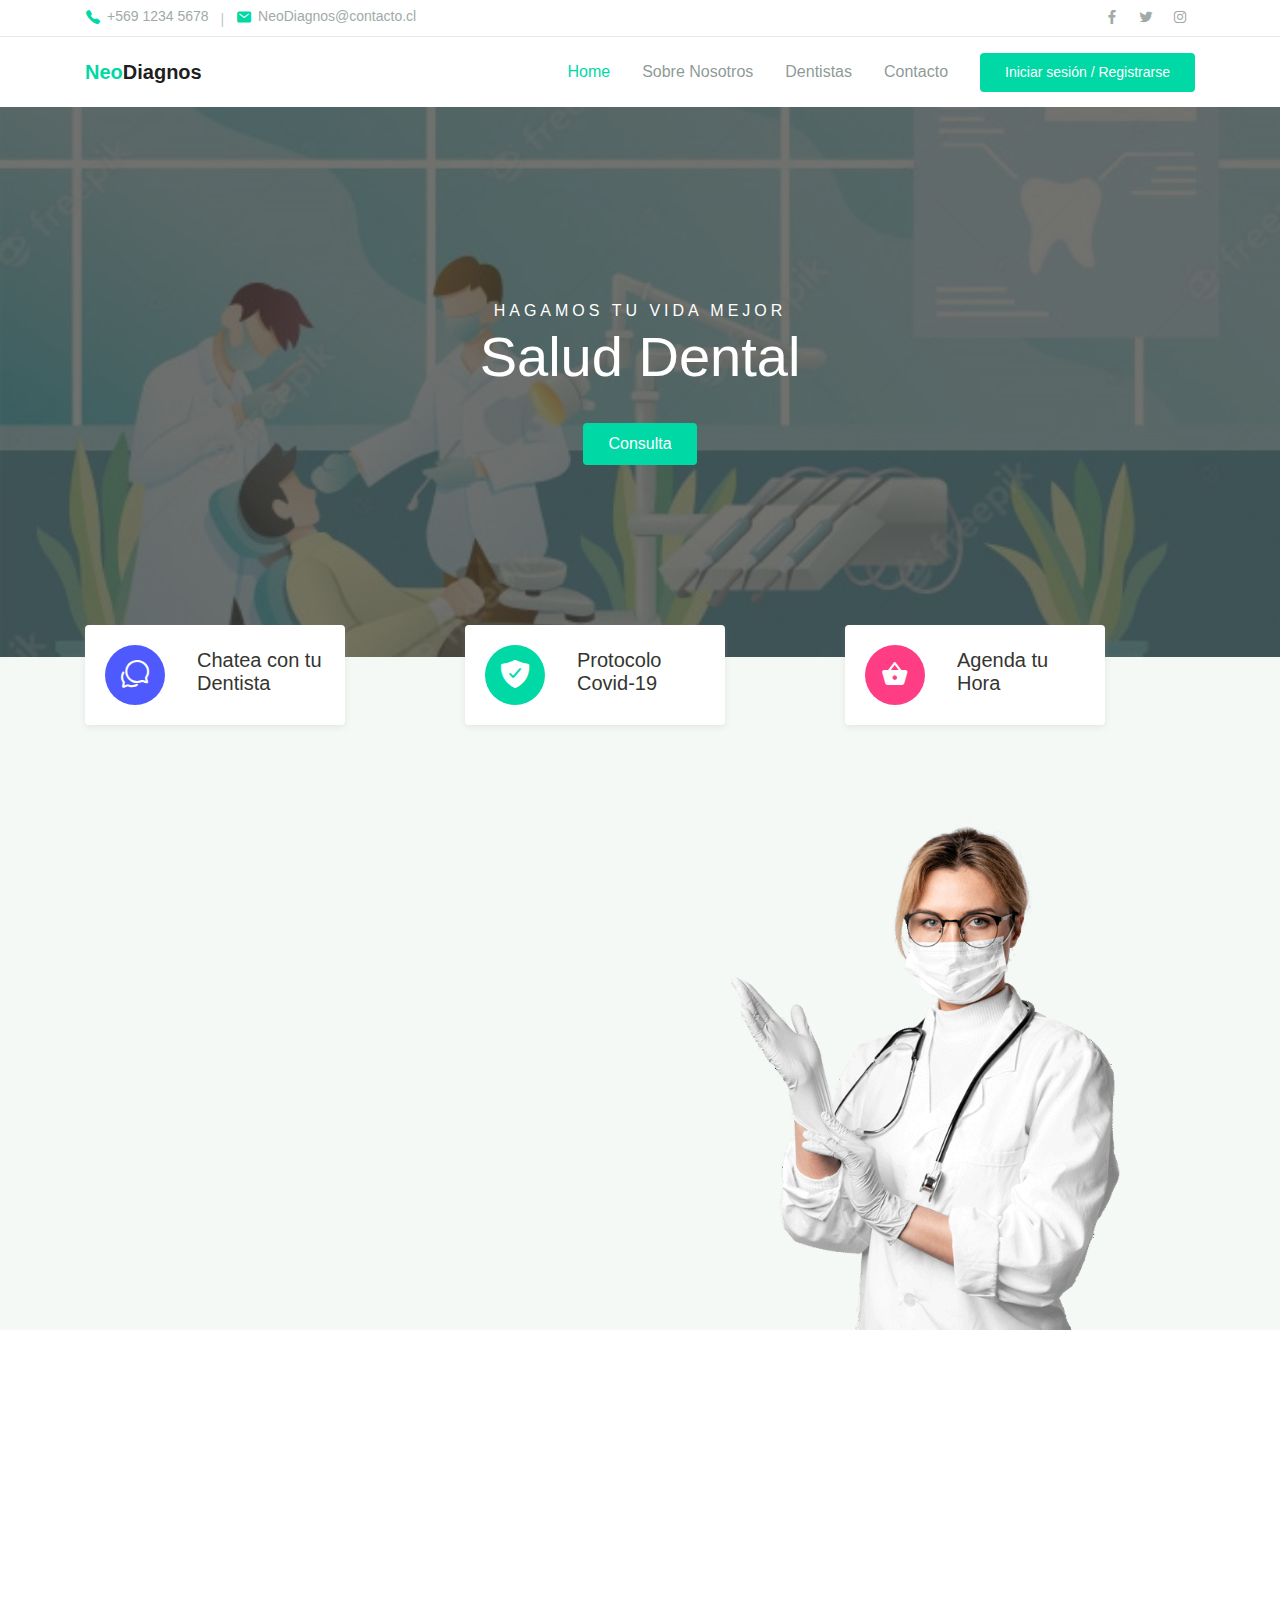
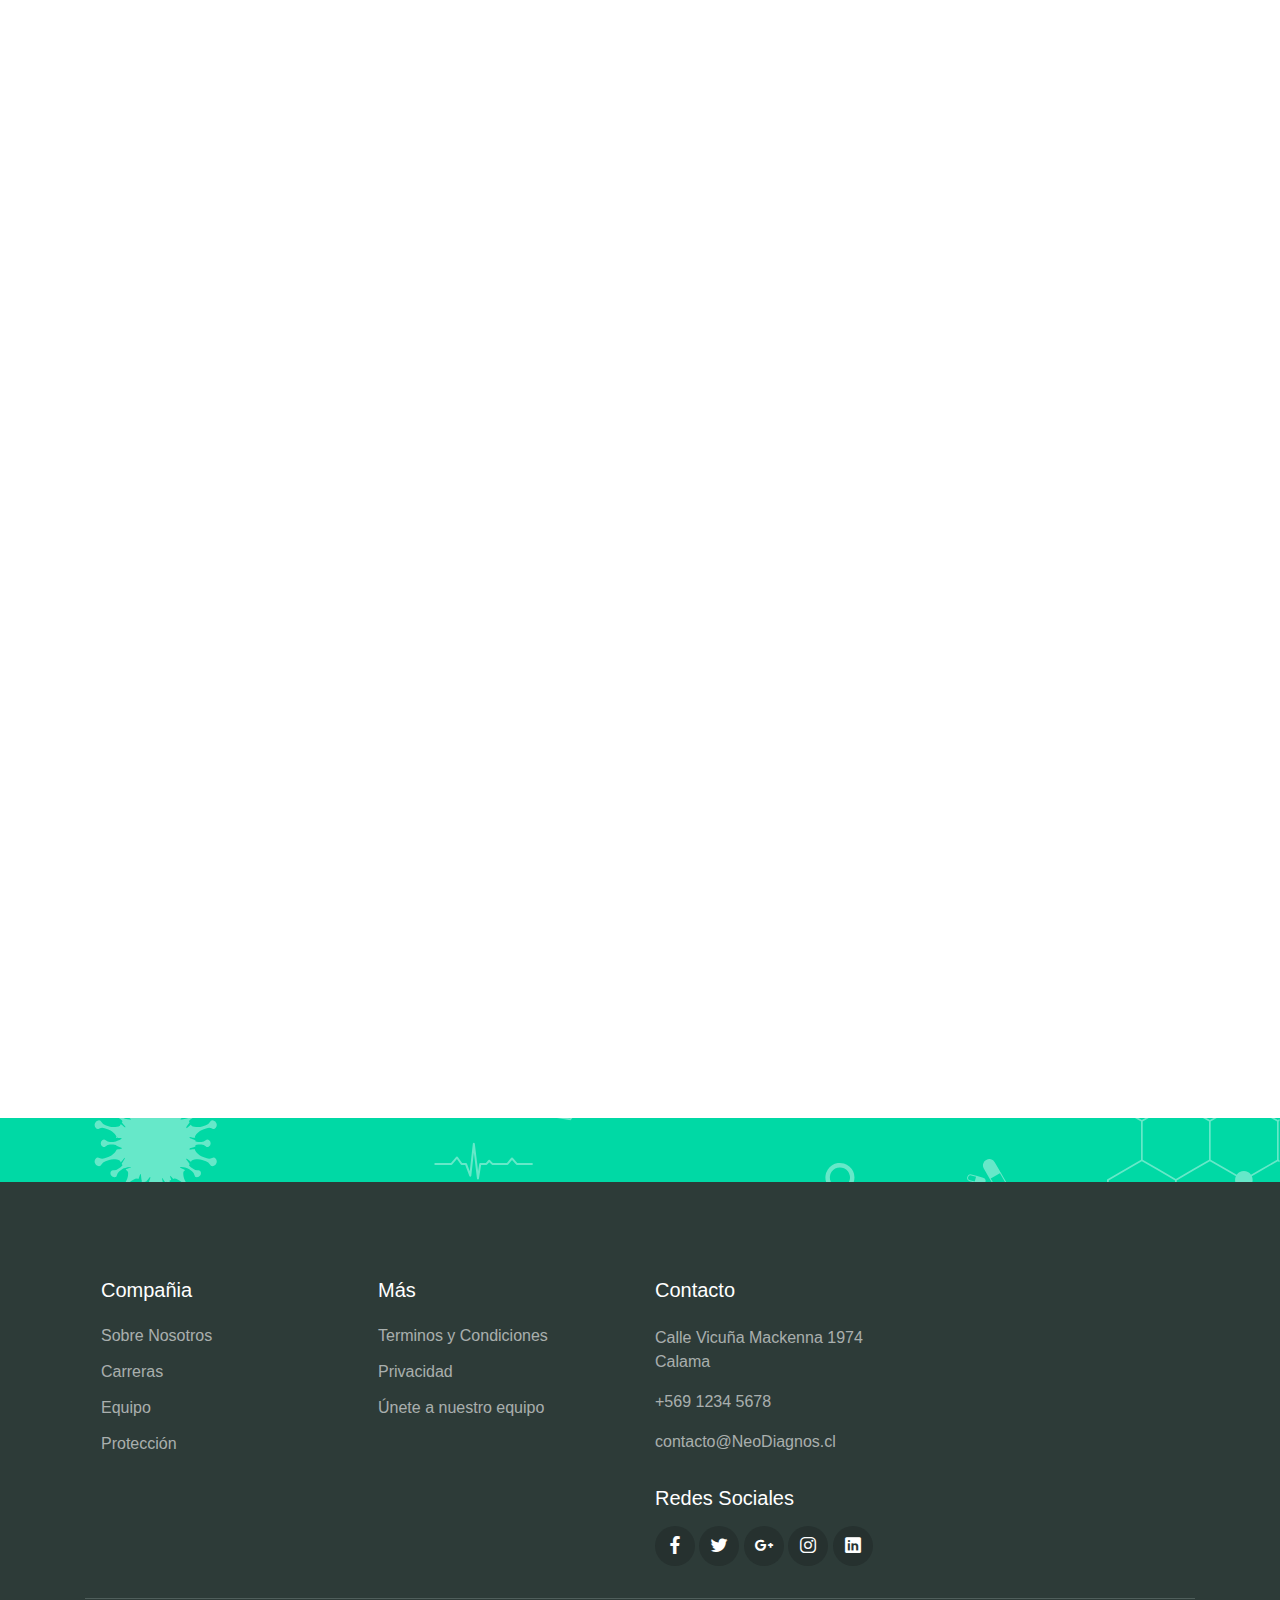
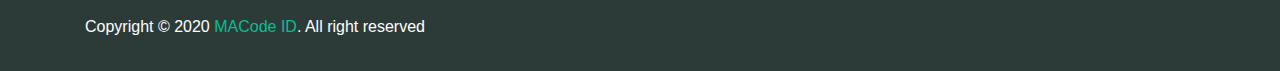
<file: Index.html>
<!DOCTYPE html>
<html lang="en">

<head>
    <meta charset="UTF-8">
    <meta name="viewport" content="width=device-width, initial-scale=1.0">

    <meta http-equiv="X-UA-Compatible" content="ie=edge">

    <meta name="copyright" content="MACode ID, https://macodeid.com/">

    <title>NeoDiagnos</title>

    <link rel="stylesheet" href="../assets/css/maicons.css">

    <link rel="stylesheet" href="../assets/css/bootstrap.css">

    <link rel="stylesheet" href="../assets/vendor/owl-carousel/css/owl.carousel.css">

    <link rel="stylesheet" href="../assets/vendor/animate/animate.css">

    <link rel="stylesheet" href="../assets/css/theme.css">
</head>

<body>

    <!-- Back to top button -->
    <div class="back-to-top"></div>

    <header>
        <div class="topbar">
            <div class="container">
                <div class="row">
                    <div class="col-sm-8 text-sm">
                        <div class="site-info">
                            <a href="#"><span class="mai-call text-primary"></span> +569 1234 5678</a>
                            <span class="divider">|</span>
                            <a href="#"><span class="mai-mail text-primary"></span> NeoDiagnos@contacto.cl</a>
                        </div>
                    </div>
                    <div class="col-sm-4 text-right text-sm">
                        <div class="social-mini-button">
                            <a href="#"><span class="mai-logo-facebook-f"></span></a>
                            <a href="#"><span class="mai-logo-twitter"></span></a>
                            
                            <a href="#"><span class="mai-logo-instagram"></span></a>
                        </div>
                    </div>
                </div>
                <!-- .row -->
            </div>
            <!-- .container -->
        </div>
        <!-- .topbar -->

        <nav class="navbar navbar-expand-lg navbar-light shadow-sm">
            <div class="container">
                <a class="navbar-brand" href="#"><span class="text-primary">Neo</span>Diagnos</a>

               

                <button class="navbar-toggler" type="button" data-toggle="collapse" data-target="#navbarSupport" aria-controls="navbarSupport" aria-expanded="false" aria-label="Toggle navigation">
          <span class="navbar-toggler-icon"></span>
        </button>

                <div class="collapse navbar-collapse" id="navbarSupport">
                    <ul class="navbar-nav ml-auto">
                        <li class="nav-item active">
                            <a class="nav-link" href="index.html">Home</a>
                        </li>
                        <li class="nav-item">
                            <a class="nav-link" href="about.html">Sobre Nosotros</a>
                        </li>
                        <li class="nav-item">
                            <a class="nav-link" href="doctors.html">Dentistas</a>
                        </li>
                    
                        <li class="nav-item">
                            <a class="nav-link" href="contact.html">Contacto</a>
                        </li>
                        <li class="nav-item">
                            <a class="btn btn-primary ml-lg-3" href="html/IniciarSesion.html">Iniciar sesión / Registrarse</a>
                        </li>
                    </ul>
                </div>
                <!-- .navbar-collapse -->
            </div>
            <!-- .container -->
        </nav>
    </header>

    <div class="page-hero bg-image overlay-dark" style="background-image: url(../assets/img/bg_image_1.jpg);">
        <div class="hero-section">
            <div class="container text-center wow zoomIn">
                <span class="subhead">Hagamos tu vida mejor</span>
                <h1 class="display-4">Salud Dental</h1>
                <a href="#" class="btn btn-primary">Consulta</a>
            </div>
        </div>
    </div>


    <div class="bg-light">
        <div class="page-section py-3 mt-md-n5 custom-index">
            <div class="container">
                <div class="row justify-content-center">
                    <div class="col-md-4 py-3 py-md-0">
                        <div class="card-service wow fadeInUp">
                            <div class="circle-shape bg-secondary text-white">
                                <span class="mai-chatbubbles-outline"></span>
                            </div>
                            <p><span>Chatea</span> con tu Dentista</p>
                        </div>
                    </div>
                    <div class="col-md-4 py-3 py-md-0">
                        <div class="card-service wow fadeInUp">
                            <div class="circle-shape bg-primary text-white">
                                <span class="mai-shield-checkmark"></span>
                            </div>
                            <p><span>Protocolo</span> Covid-19</p>
                        </div>
                    </div>
                    <div class="col-md-4 py-3 py-md-0">
                        <div class="card-service wow fadeInUp">
                            <div class="circle-shape bg-accent text-white">
                                <span class="mai-basket"></span>
                            </div>
                            <p><span>Agenda</span> tu Hora</p>
                        </div>
                    </div>
                </div>
            </div>
        </div>
        <!-- .page-section -->

        <div class="page-section pb-0">
            <div class="container">
                <div class="row align-items-center">
                    <div class="col-lg-6 py-3 wow fadeInUp">
                        <h1>Bienvenido a Tu Centro<br> Dental</h1>
                        <p class="text-grey mb-4">Lorem ipsum dolor sit amet, consetetur sadipscing elitr, sed diam nonumy eirmod tempor invidunt ut labore et dolore magna aliquyam erat, sed diam voluptua. At vero eos et accusam et justo duo dolores et ea rebum. Accusantium aperiam
                            earum ipsa eius, inventore nemo labore eaque porro consequatur ex aspernatur. Explicabo, excepturi accusantium! Placeat voluptates esse ut optio facilis!</p>
                        <a href="about.html" class="btn btn-primary">Ver más</a>
                    </div>
                    <div class="col-lg-6 wow fadeInRight" data-wow-delay="400ms">
                        <div class="img-place custom-img-1">
                            <img src="../assets/img/bg-doctor.png" alt="">
                        </div>
                    </div>
                </div>
            </div>
        </div>
        <!-- .bg-light -->
    </div>
    <!-- .bg-light -->

    <div class="page-section">
        <div class="container">
            <h1 class="text-center mb-5 wow fadeInUp">Nuestros especialistas</h1>

            <div class="owl-carousel wow fadeInUp" id="doctorSlideshow">
                <div class="item">
                    <div class="card-doctor">
                        <div class="header">
                            <img src="../assets/img/doctors/doctor_1.jpg" alt="">
                            <div class="meta">
                                <a href="#"><span class="mai-call"></span></a>
                                <a href="#"><span class="mai-logo-whatsapp"></span></a>
                            </div>
                        </div>
                        <div class="body">
                            <p class="text-xl mb-0">Dr. Stein Albert</p>
                            <span class="text-sm text-grey">Odontologo</span>
                        </div>
                    </div>
                </div>
                <div class="item">
                    <div class="card-doctor">
                        <div class="header">
                            <img src="../assets/img/doctors/doctor_2.jpg" alt="">
                            <div class="meta">
                                <a href="#"><span class="mai-call"></span></a>
                                <a href="#"><span class="mai-logo-whatsapp"></span></a>
                            </div>
                        </div>
                        <div class="body">
                            <p class="text-xl mb-0">Dr. Alexa Melvin</p>
                            <span class="text-sm text-grey">Odontologo</span>
                        </div>
                    </div>
                </div>
                <div class="item">
                    <div class="card-doctor">
                        <div class="header">
                            <img src="../assets/img/doctors/doctor_3.jpg" alt="">
                            <div class="meta">
                                <a href="#"><span class="mai-call"></span></a>
                                <a href="#"><span class="mai-logo-whatsapp"></span></a>
                            </div>
                        </div>
                        <div class="body">
                            <p class="text-xl mb-0">Dr. Rebecca Steffany</p>
                            <span class="text-sm text-grey">Odontologo</span>
                        </div>
                    </div>
                </div>
                <div class="item">
                    <div class="card-doctor">
                        <div class="header">
                            <img src="../assets/img/doctors/doctor_3.jpg" alt="">
                            <div class="meta">
                                <a href="#"><span class="mai-call"></span></a>
                                <a href="#"><span class="mai-logo-whatsapp"></span></a>
                            </div>
                        </div>
                        <div class="body">
                            <p class="text-xl mb-0">Dr. Rebecca Steffany</p>
                            <span class="text-sm text-grey">Odontologo</span>
                        </div>
                    </div>
                </div>
                <div class="item">
                    <div class="card-doctor">
                        <div class="header">
                            <img src="../assets/img/doctors/doctor_3.jpg" alt="">
                            <div class="meta">
                                <a href="#"><span class="mai-call"></span></a>
                                <a href="#"><span class="mai-logo-whatsapp"></span></a>
                            </div>
                        </div>
                        <div class="body">
                            <p class="text-xl mb-0">Dr. Rebecca Steffany</p>
                            <span class="text-sm text-grey">Odontologo</span>
                        </div>
                    </div>
                </div>
            </div>
        </div>
    </div>

    
    <!-- .page-section -->

    <div class="page-section">
        <div class="container">
          <h1 class="text-center wow fadeInUp">Pide una Hora</h1>
    
          <form class="contact-form mt-5">
            <div class="row mb-3">
              <div class="col-sm-6 py-2 wow fadeInLeft">
              
                <input type="text" id="fullName" class="form-control" placeholder="Nombre Completo">
              </div>
              <div class="col-sm-6 py-2 wow fadeInRight">
                
                <input type="text" id="emailAddress" class="form-control" placeholder="Correo Electrónico">
              </div>
              <div class="col-sm-6 py-2 wow fadeInLeft">
              
                <input type="text" id="Tema" class="form-control" placeholder="Tema">
              </div>
              <div class="col-sm-6 py-2 wow fadeInRight">
                
                <input type="text" id="Rut" class="form-control" placeholder="Rut">
              </div>
              <div class="col-12 py-2 wow fadeInUp">
                
                <textarea id="message" class="form-control" rows="8" placeholder="Mensaje(Observaciones, descripción de quejas, etc.)"></textarea>
              </div>
            </div>
            <button type="submit" class="btn btn-primary wow zoomIn">Enviar solicitud</button>
          </form>
        </div>
      </div>
    <!-- .page-section -->

    <div class="page-section banner-home bg-image" style="background-image: url(../assets/img/banner-pattern.svg);">
        <div class="container py-5 py-lg-0">
            <div class="row align-items-center">
                <div class="col-lg-4 wow zoomIn">
                    <div class="img-banner d-none d-lg-block">
                    </div>
                </div>
                <div class="col-lg-8 wow fadeInRight">
                    <h1 class="font-weight-normal mb-3">¡Te esperamos!</h1>
                </div>
            </div>
        </div>
    </div>
    <!-- .banner-home -->

    <footer class="page-footer">
        <div class="container">
            <div class="row px-md-3">
                <div class="col-sm-6 col-lg-3 py-3">
                    <h5>Compañia</h5>
                    <ul class="footer-menu">
                        <li><a href="#">Sobre Nosotros</a></li>
                        <li><a href="#">Carreras</a></li>
                        <li><a href="#">Equipo</a></li>
                        <li><a href="#">Protección</a></li>
                    </ul>
                </div>
                <div class="col-sm-6 col-lg-3 py-3">
                    <h5>Más</h5>
                    <ul class="footer-menu">
                        <li><a href="#">Terminos y Condiciones</a></li>
                        <li><a href="#">Privacidad</a></li>
                        <li><a href="#">Únete a nuestro equipo</a></li>
                    </ul>
                </div>

                <div class="col-sm-6 col-lg-3 py-3">
                    <h5>Contacto</h5>
                    <p class="footer-link mt-2">Calle Vicuña Mackenna 1974 Calama</p>
                    <a href="#" class="footer-link">+569 1234 5678</a>
                    <a href="#" class="footer-link">contacto@NeoDiagnos.cl</a>

                    <h5 class="mt-3">Redes Sociales</h5>
                    <div class="footer-sosmed mt-3">
                        <a href="#" target="_blank"><span class="mai-logo-facebook-f"></span></a>
                        <a href="#" target="_blank"><span class="mai-logo-twitter"></span></a>
                        <a href="#" target="_blank"><span class="mai-logo-google-plus-g"></span></a>
                        <a href="#" target="_blank"><span class="mai-logo-instagram"></span></a>
                        <a href="#" target="_blank"><span class="mai-logo-linkedin"></span></a>
                    </div>
                </div>
            </div>

            <hr>

            <p id="copyright">Copyright &copy; 2020 <a href="https://macodeid.com/" target="_blank">MACode ID</a>. All right reserved</p>
        </div>
    </footer>

    <script src="../assets/js/jquery-3.5.1.min.js"></script>

    <script src="../assets/js/bootstrap.bundle.min.js"></script>

    <script src="../assets/vendor/owl-carousel/js/owl.carousel.min.js"></script>

    <script src="../assets/vendor/wow/wow.min.js"></script>

    <script src="../assets/js/theme.js"></script>

</body>

</html>
</file>
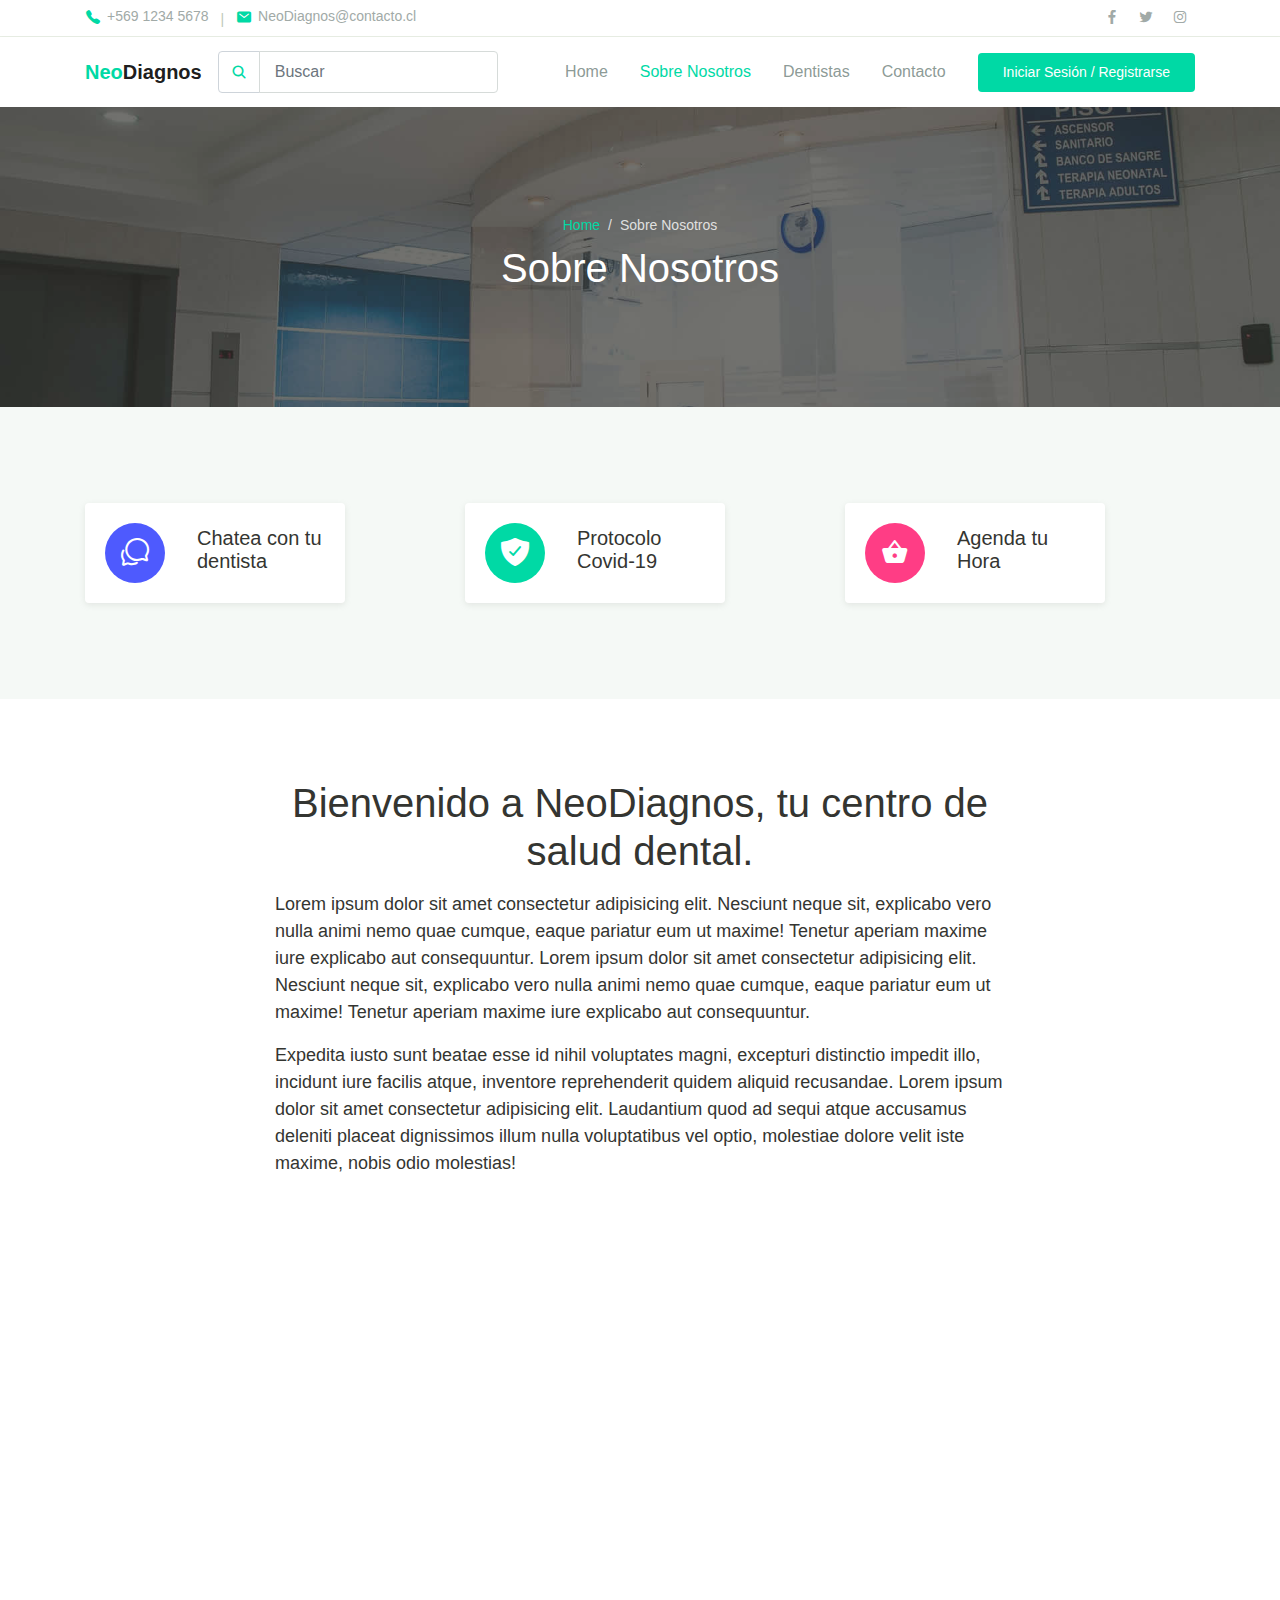
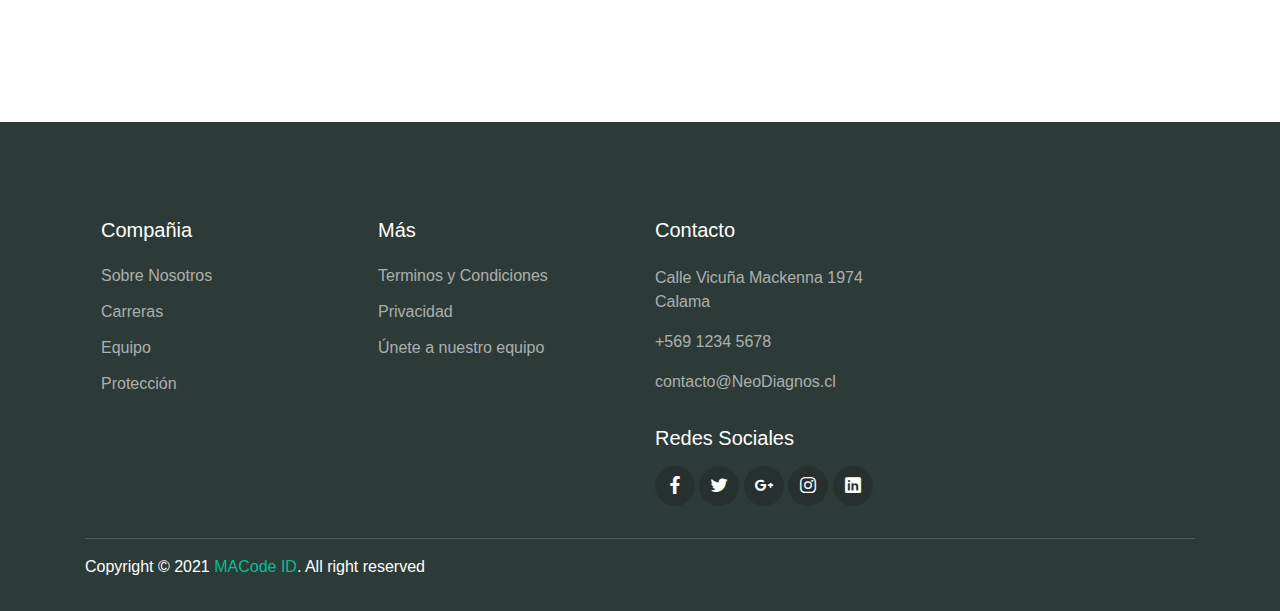
<file: plantilla/html/about.html>
<!DOCTYPE html>
<html lang="en">
<head>
  <meta charset="UTF-8">
  <meta name="viewport" content="width=device-width, initial-scale=1.0">

  <meta http-equiv="X-UA-Compatible" content="ie=edge">

  <meta name="copyright" content="MACode ID, https://macodeid.com/">

  <title>NeoDiagnos</title>

  <link rel="stylesheet" href="../assets/css/maicons.css">

  <link rel="stylesheet" href="../assets/css/bootstrap.css">

  <link rel="stylesheet" href="../assets/vendor/owl-carousel/css/owl.carousel.css">

  <link rel="stylesheet" href="../assets/vendor/animate/animate.css">

  <link rel="stylesheet" href="../assets/css/theme.css">
</head>
<body>

  <!-- Back to top button -->
  <div class="back-to-top"></div>

  <header>
    <div class="topbar">
      <div class="container">
        <div class="row">
          <div class="col-sm-8 text-sm">
            <div class="site-info">
              <a href="#"><span class="mai-call text-primary"></span> +569 1234 5678</a>
              <span class="divider">|</span>
              <a href="#"><span class="mai-mail text-primary"></span> NeoDiagnos@contacto.cl</a>
            </div>
          </div>
          <div class="col-sm-4 text-right text-sm">
            <div class="social-mini-button">
              <a href="#"><span class="mai-logo-facebook-f"></span></a>
              <a href="#"><span class="mai-logo-twitter"></span></a>
              
              <a href="#"><span class="mai-logo-instagram"></span></a>
            </div>
          </div>
        </div> <!-- .row -->
      </div> <!-- .container -->
    </div> <!-- .topbar -->

    <nav class="navbar navbar-expand-lg navbar-light shadow-sm">
      <div class="container">
        <a class="navbar-brand" href="#"><span class="text-primary">Neo</span>Diagnos</a>

        <form action="#">
          <div class="input-group input-navbar">
            <div class="input-group-prepend">
              <span class="input-group-text" id="icon-addon1"><span class="mai-search"></span></span>
            </div>
            <input type="text" class="form-control" placeholder="Buscar" aria-label="Username" aria-describedby="icon-addon1">
          </div>
        </form>

        <button class="navbar-toggler" type="button" data-toggle="collapse" data-target="#navbarSupport" aria-controls="navbarSupport" aria-expanded="false" aria-label="Toggle navigation">
          <span class="navbar-toggler-icon"></span>
        </button>

        <div class="collapse navbar-collapse" id="navbarSupport">
          <ul class="navbar-nav ml-auto">
            <li class="nav-item">
              <a class="nav-link" href="index.html">Home</a>
            </li>
            <li class="nav-item active">
              <a class="nav-link" href="about.html">Sobre Nosotros</a>
            </li>
            <li class="nav-item">
              <a class="nav-link" href="doctors.html">Dentistas</a>
            </li>
            
            <li class="nav-item">
              <a class="nav-link" href="contact.html">Contacto</a>
            </li>
            <li class="nav-item">
              <a class="btn btn-primary ml-lg-3" href="#">Iniciar Sesión / Registrarse</a>
            </li>
          </ul>
        </div> <!-- .navbar-collapse -->
      </div> <!-- .container -->
    </nav>
  </header>

  <div class="page-banner overlay-dark bg-image" style="background-image: url(../assets/img/bg_image_1.jpg);">
    <div class="banner-section">
      <div class="container text-center wow fadeInUp">
        <nav aria-label="Breadcrumb">
          <ol class="breadcrumb breadcrumb-dark bg-transparent justify-content-center py-0 mb-2">
            <li class="breadcrumb-item"><a href="index.html">Home</a></li>
            <li class="breadcrumb-item active" aria-current="page">Sobre Nosotros</li>
          </ol>
        </nav>
        <h1 class="font-weight-normal">Sobre Nosotros</h1>
      </div> <!-- .container -->
    </div> <!-- .banner-section -->
  </div> <!-- .page-banner -->

  <div class="page-section bg-light">
    <div class="container">
      <div class="row">
        <div class="col-md-4 py-3 wow zoomIn">
          <div class="card-service">
            <div class="circle-shape bg-secondary text-white">
              <span class="mai-chatbubbles-outline"></span>
            </div>
            <p><span>Chatea con tu</span> dentista</p>
          </div>
        </div>
        <div class="col-md-4 py-3 wow zoomIn">
          <div class="card-service">
            <div class="circle-shape bg-primary text-white">
              <span class="mai-shield-checkmark"></span>
            </div>
            <p><span>Protocolo</span> Covid-19</p>
          </div>
        </div>
        <div class="col-md-4 py-3 wow zoomIn">
          <div class="card-service">
            <div class="circle-shape bg-accent text-white">
              <span class="mai-basket"></span>
            </div>
            <p><span>Agenda tu</span> Hora</p>
          </div>
        </div>
      </div>
    </div>
  </div>

  <div class="page-section">
    <div class="container">
      <div class="row justify-content-center">
        <div class="col-lg-8 wow fadeInUp">
          <h1 class="text-center mb-3">Bienvenido a NeoDiagnos, tu centro de salud dental.</h1>
          <div class="text-lg">
            <p>Lorem ipsum dolor sit amet consectetur adipisicing elit. Nesciunt neque sit, explicabo vero nulla animi nemo quae cumque, eaque pariatur eum ut maxime! Tenetur aperiam maxime iure explicabo aut consequuntur. Lorem ipsum dolor sit amet consectetur adipisicing elit. Nesciunt neque sit, explicabo vero nulla animi nemo quae cumque, eaque pariatur eum ut maxime! Tenetur aperiam maxime iure explicabo aut consequuntur.</p>
            <p>Expedita iusto sunt beatae esse id nihil voluptates magni, excepturi distinctio impedit illo, incidunt iure facilis atque, inventore reprehenderit quidem aliquid recusandae. Lorem ipsum dolor sit amet consectetur adipisicing elit. Laudantium quod ad sequi atque accusamus deleniti placeat dignissimos illum nulla voluptatibus vel optio, molestiae dolore velit iste maxime, nobis odio molestias!</p>
          </div>
        </div>
        <div class="owl-carousel wow fadeInUp" id="doctorSlideshow">
          <div class="item">
              <div class="card-doctor">
                  <div class="header">
                      <img src="../assets/img/doctors/doctor_1.jpg" alt="">
                      <div class="meta">
                          <a href="#"><span class="mai-call"></span></a>
                          <a href="#"><span class="mai-logo-whatsapp"></span></a>
                      </div>
                  </div>
                  <div class="body">
                      <p class="text-xl mb-0">Dr. Stein Albert</p>
                      <span class="text-sm text-grey">Odontologo</span>
                  </div>
              </div>
          </div>
          <div class="item">
              <div class="card-doctor">
                  <div class="header">
                      <img src="../assets/img/doctors/doctor_2.jpg" alt="">
                      <div class="meta">
                          <a href="#"><span class="mai-call"></span></a>
                          <a href="#"><span class="mai-logo-whatsapp"></span></a>
                      </div>
                  </div>
                  <div class="body">
                      <p class="text-xl mb-0">Dr. Alexa Melvin</p>
                      <span class="text-sm text-grey">Odontologo</span>
                  </div>
              </div>
          </div>
          <div class="item">
              <div class="card-doctor">
                  <div class="header">
                      <img src="../assets/img/doctors/doctor_3.jpg" alt="">
                      <div class="meta">
                          <a href="#"><span class="mai-call"></span></a>
                          <a href="#"><span class="mai-logo-whatsapp"></span></a>
                      </div>
                  </div>
                  <div class="body">
                      <p class="text-xl mb-0">Dr. Rebecca Steffany</p>
                      <span class="text-sm text-grey">Odontologo</span>
                  </div>
              </div>
          </div>
          <div class="item">
              <div class="card-doctor">
                  <div class="header">
                      <img src="../assets/img/doctors/doctor_3.jpg" alt="">
                      <div class="meta">
                          <a href="#"><span class="mai-call"></span></a>
                          <a href="#"><span class="mai-logo-whatsapp"></span></a>
                      </div>
                  </div>
                  <div class="body">
                      <p class="text-xl mb-0">Dr. Rebecca Steffany</p>
                      <span class="text-sm text-grey">Odontologo</span>
                  </div>
              </div>
          </div>
          <div class="item">
              <div class="card-doctor">
                  <div class="header">
                      <img src="../assets/img/doctors/doctor_3.jpg" alt="">
                      <div class="meta">
                          <a href="#"><span class="mai-call"></span></a>
                          <a href="#"><span class="mai-logo-whatsapp"></span></a>
                      </div>
                  </div>
                  <div class="body">
                      <p class="text-xl mb-0">Dr. Rebecca Steffany</p>
                      <span class="text-sm text-grey">Odontologo</span>
                  </div>
              </div>
          </div>
      </div>
      </div>
    </div>
  </div>

  

  <footer class="page-footer">
    <div class="container">
        <div class="row px-md-3">
            <div class="col-sm-6 col-lg-3 py-3">
                <h5>Compañia</h5>
                <ul class="footer-menu">
                    <li><a href="#">Sobre Nosotros</a></li>
                    <li><a href="#">Carreras</a></li>
                    <li><a href="#">Equipo</a></li>
                    <li><a href="#">Protección</a></li>
                </ul>
            </div>
            <div class="col-sm-6 col-lg-3 py-3">
                <h5>Más</h5>
                <ul class="footer-menu">
                    <li><a href="#">Terminos y Condiciones</a></li>
                    <li><a href="#">Privacidad</a></li>
                    <li><a href="#">Únete a nuestro equipo</a></li>
                </ul>
            </div>

            <div class="col-sm-6 col-lg-3 py-3">
                <h5>Contacto</h5>
                <p class="footer-link mt-2">Calle Vicuña Mackenna 1974 Calama</p>
                <a href="#" class="footer-link">+569 1234 5678</a>
                <a href="#" class="footer-link">contacto@NeoDiagnos.cl</a>

                <h5 class="mt-3">Redes Sociales</h5>
                <div class="footer-sosmed mt-3">
                    <a href="#" target="_blank"><span class="mai-logo-facebook-f"></span></a>
                    <a href="#" target="_blank"><span class="mai-logo-twitter"></span></a>
                    <a href="#" target="_blank"><span class="mai-logo-google-plus-g"></span></a>
                    <a href="#" target="_blank"><span class="mai-logo-instagram"></span></a>
                    <a href="#" target="_blank"><span class="mai-logo-linkedin"></span></a>
                </div>
            </div>
        </div>

        <hr>

        <p id="copyright">Copyright &copy; 2021 <a href="https://macodeid.com/" target="_blank">MACode ID</a>. All right reserved</p>
    </div>
</footer>

<script src="../assets/js/jquery-3.5.1.min.js"></script>

<script src="../assets/js/bootstrap.bundle.min.js"></script>

<script src="../assets/vendor/owl-carousel/js/owl.carousel.min.js"></script>

<script src="../assets/vendor/wow/wow.min.js"></script>

<script src="../assets/js/theme.js"></script>
  
</body>
</html>
</file>
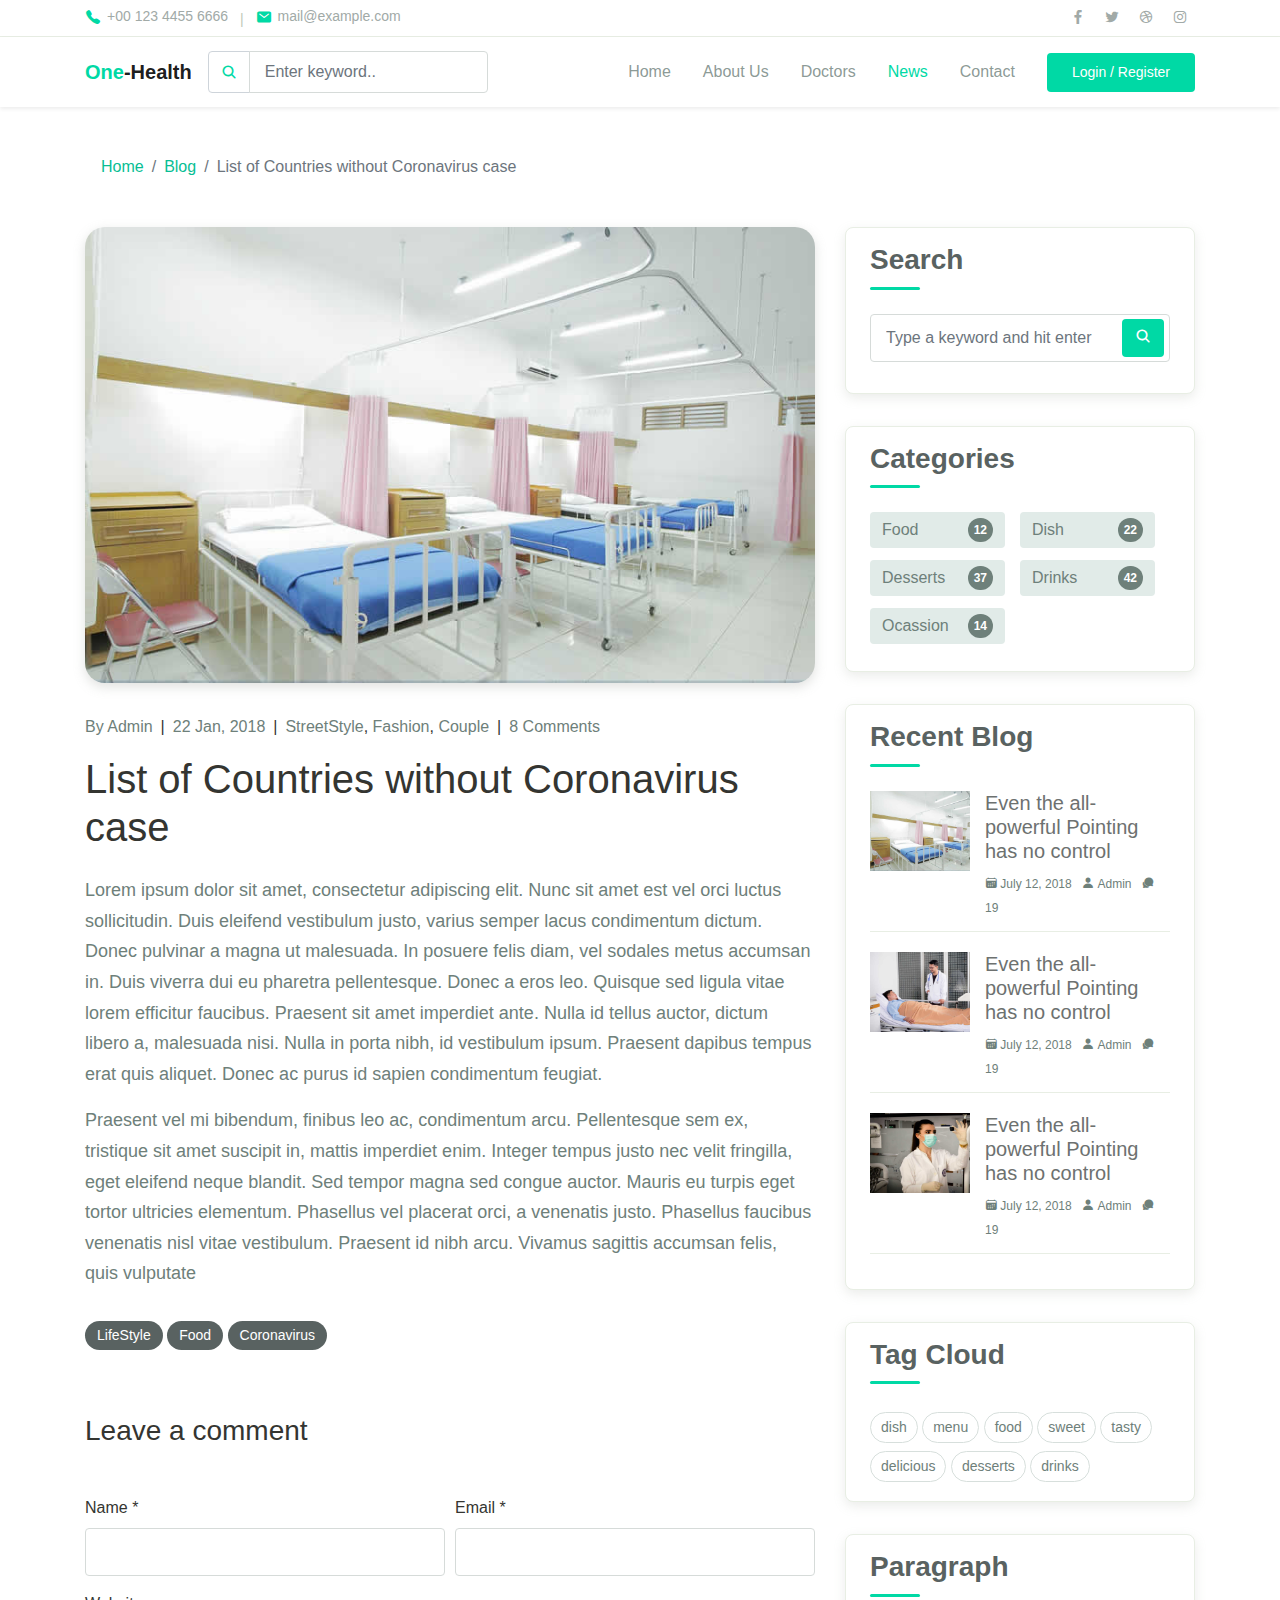
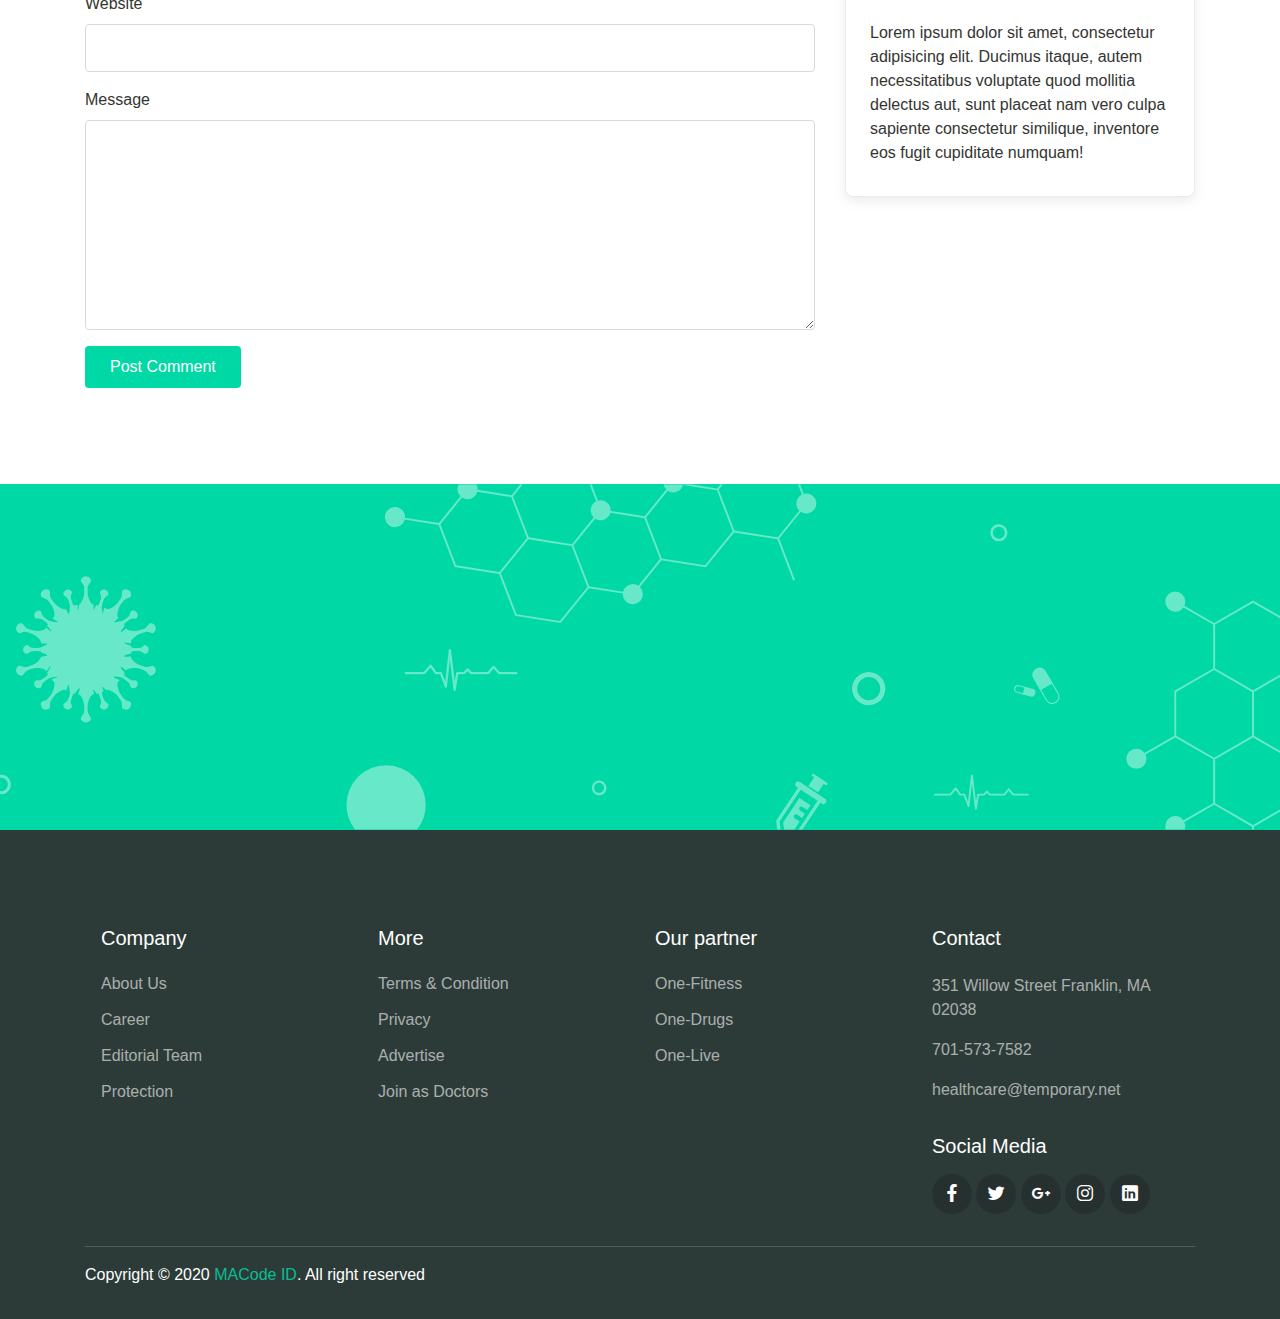
<file: plantilla/html/blog-details.html>
<!DOCTYPE html>
<html lang="en">
<head>
  <meta charset="UTF-8">
  <meta name="viewport" content="width=device-width, initial-scale=1.0">

  <meta http-equiv="X-UA-Compatible" content="ie=edge">

  <meta name="copyright" content="MACode ID, https://macodeid.com/">

  <title>One Health - Medical Center HTML5 Template</title>

  <link rel="stylesheet" href="../assets/css/maicons.css">

  <link rel="stylesheet" href="../assets/css/bootstrap.css">

  <link rel="stylesheet" href="../assets/vendor/owl-carousel/css/owl.carousel.css">

  <link rel="stylesheet" href="../assets/vendor/animate/animate.css">

  <link rel="stylesheet" href="../assets/css/theme.css">
</head>
<body>

  <!-- Back to top button -->
  <div class="back-to-top"></div>

  <header>
    <div class="topbar">
      <div class="container">
        <div class="row">
          <div class="col-sm-8 text-sm">
            <div class="site-info">
              <a href="#"><span class="mai-call text-primary"></span> +00 123 4455 6666</a>
              <span class="divider">|</span>
              <a href="#"><span class="mai-mail text-primary"></span> mail@example.com</a>
            </div>
          </div>
          <div class="col-sm-4 text-right text-sm">
            <div class="social-mini-button">
              <a href="#"><span class="mai-logo-facebook-f"></span></a>
              <a href="#"><span class="mai-logo-twitter"></span></a>
              <a href="#"><span class="mai-logo-dribbble"></span></a>
              <a href="#"><span class="mai-logo-instagram"></span></a>
            </div>
          </div>
        </div> <!-- .row -->
      </div> <!-- .container -->
    </div> <!-- .topbar -->

    <nav class="navbar navbar-expand-lg navbar-light shadow-sm">
      <div class="container">
        <a class="navbar-brand" href="#"><span class="text-primary">One</span>-Health</a>

        <form action="#">
          <div class="input-group input-navbar">
            <div class="input-group-prepend">
              <span class="input-group-text" id="icon-addon1"><span class="mai-search"></span></span>
            </div>
            <input type="text" class="form-control" placeholder="Enter keyword.." aria-label="Username" aria-describedby="icon-addon1">
          </div>
        </form>

        <button class="navbar-toggler" type="button" data-toggle="collapse" data-target="#navbarSupport" aria-controls="navbarSupport" aria-expanded="false" aria-label="Toggle navigation">
          <span class="navbar-toggler-icon"></span>
        </button>

        <div class="collapse navbar-collapse" id="navbarSupport">
          <ul class="navbar-nav ml-auto">
            <li class="nav-item">
              <a class="nav-link" href="index.html">Home</a>
            </li>
            <li class="nav-item">
              <a class="nav-link" href="about.html">About Us</a>
            </li>
            <li class="nav-item">
              <a class="nav-link" href="doctors.html">Doctors</a>
            </li>
            <li class="nav-item active">
              <a class="nav-link" href="blog.html">News</a>
            </li>
            <li class="nav-item">
              <a class="nav-link" href="contact.html">Contact</a>
            </li>
            <li class="nav-item">
              <a class="btn btn-primary ml-lg-3" href="#">Login / Register</a>
            </li>
          </ul>
        </div> <!-- .navbar-collapse -->
      </div> <!-- .container -->
    </nav>
  </header>

  <div class="page-section pt-5">
    <div class="container">
      <div class="row">
        <div class="col-lg-8">
          <nav aria-label="Breadcrumb">
            <ol class="breadcrumb bg-transparent py-0 mb-5">
              <li class="breadcrumb-item"><a href="index.html">Home</a></li>
              <li class="breadcrumb-item"><a href="blog.html">Blog</a></li>
              <li class="breadcrumb-item active" aria-current="page">List of Countries without Coronavirus case</li>
            </ol>
          </nav>
        </div>
      </div> <!-- .row -->

      <div class="row">
        <div class="col-lg-8">
          <article class="blog-details">
            <div class="post-thumb">
              <img src="../assets/img/blog/blog_1.jpg" alt="">
            </div>
            <div class="post-meta">
              <div class="post-author">
                <span class="text-grey">By</span> <a href="#">Admin</a>  
              </div>
              <span class="divider">|</span>
              <div class="post-date">
                <a href="#">22 Jan, 2018</a>
              </div>
              <span class="divider">|</span>
              <div>
                <a href="#">StreetStyle</a>, <a href="#">Fashion</a>, <a href="#">Couple</a>  
              </div>
              <span class="divider">|</span>
              <div class="post-comment-count">
                <a href="#">8 Comments</a>
              </div>
            </div>
            <h2 class="post-title h1">List of Countries without Coronavirus case</h2>
            <div class="post-content">
              <p>Lorem ipsum dolor sit amet, consectetur adipiscing elit. Nunc sit amet est vel orci luctus sollicitudin. Duis eleifend vestibulum justo, varius semper lacus condimentum dictum. Donec pulvinar a magna ut malesuada. In posuere felis diam, vel sodales metus accumsan in. Duis viverra dui eu pharetra pellentesque. Donec a eros leo. Quisque sed ligula vitae lorem efficitur faucibus. Praesent sit amet imperdiet ante. Nulla id tellus auctor, dictum libero a, malesuada nisi. Nulla in porta nibh, id vestibulum ipsum. Praesent dapibus tempus erat quis aliquet. Donec ac purus id sapien condimentum feugiat.</p>

              <p>Praesent vel mi bibendum, finibus leo ac, condimentum arcu. Pellentesque sem ex, tristique sit amet suscipit in, mattis imperdiet enim. Integer tempus justo nec velit fringilla, eget eleifend neque blandit. Sed tempor magna sed congue auctor. Mauris eu turpis eget tortor ultricies elementum. Phasellus vel placerat orci, a venenatis justo. Phasellus faucibus venenatis nisl vitae vestibulum. Praesent id nibh arcu. Vivamus sagittis accumsan felis, quis vulputate</p>
            </div>
            <div class="post-tags">
              <a href="#" class="tag-link">LifeStyle</a>
              <a href="#" class="tag-link">Food</a>
              <a href="#" class="tag-link">Coronavirus</a>
            </div>
          </article> <!-- .blog-details -->

          <div class="comment-form-wrap pt-5">
            <h3 class="mb-5">Leave a comment</h3>
            <form action="#" class="">
              <div class="form-row form-group">
                <div class="col-md-6">
                  <label for="name">Name *</label>
                  <input type="text" class="form-control" id="name">
                </div>
                <div class="col-md-6">
                  <label for="email">Email *</label>
                  <input type="email" class="form-control" id="email">
                </div>
              </div>
              <div class="form-group">
                <label for="website">Website</label>
                <input type="url" class="form-control" id="website">
              </div>
  
              <div class="form-group">
                <label for="message">Message</label>
                <textarea name="msg" id="message" cols="30" rows="8" class="form-control"></textarea>
              </div>
              <div class="form-group">
                <input type="submit" value="Post Comment" class="btn btn-primary">
              </div>
  
            </form>
          </div>
        </div>
        <div class="col-lg-4">
          <div class="sidebar">
            <div class="sidebar-block">
              <h3 class="sidebar-title">Search</h3>
              <form action="#" class="search-form">
                <div class="form-group">
                  <input type="text" class="form-control" placeholder="Type a keyword and hit enter">
                  <button type="submit" class="btn"><span class="icon mai-search"></span></button>
                </div>
              </form>
            </div>
            <div class="sidebar-block">
              <h3 class="sidebar-title">Categories</h3>
              <ul class="categories">
                <li><a href="#">Food <span>12</span></a></li>
                <li><a href="#">Dish <span>22</span></a></li>
                <li><a href="#">Desserts <span>37</span></a></li>
                <li><a href="#">Drinks <span>42</span></a></li>
                <li><a href="#">Ocassion <span>14</span></a></li>
              </ul>
            </div>

            <div class="sidebar-block">
              <h3 class="sidebar-title">Recent Blog</h3>
              <div class="blog-item">
                <a class="post-thumb" href="">
                  <img src="../assets/img/blog/blog_1.jpg" alt="">
                </a>
                <div class="content">
                  <h5 class="post-title"><a href="#">Even the all-powerful Pointing has no control</a></h5>
                  <div class="meta">
                    <a href="#"><span class="mai-calendar"></span> July 12, 2018</a>
                    <a href="#"><span class="mai-person"></span> Admin</a>
                    <a href="#"><span class="mai-chatbubbles"></span> 19</a>
                  </div>
                </div>
              </div>
              <div class="blog-item">
                <a class="post-thumb" href="">
                  <img src="../assets/img/blog/blog_2.jpg" alt="">
                </a>
                <div class="content">
                  <h5 class="post-title"><a href="#">Even the all-powerful Pointing has no control</a></h5>
                  <div class="meta">
                    <a href="#"><span class="mai-calendar"></span> July 12, 2018</a>
                    <a href="#"><span class="mai-person"></span> Admin</a>
                    <a href="#"><span class="mai-chatbubbles"></span> 19</a>
                  </div>
                </div>
              </div>
              <div class="blog-item">
                <a class="post-thumb" href="">
                  <img src="../assets/img/blog/blog_3.jpg" alt="">
                </a>
                <div class="content">
                  <h5 class="post-title"><a href="#">Even the all-powerful Pointing has no control</a></h5>
                  <div class="meta">
                    <a href="#"><span class="mai-calendar"></span> July 12, 2018</a>
                    <a href="#"><span class="mai-person"></span> Admin</a>
                    <a href="#"><span class="mai-chatbubbles"></span> 19</a>
                  </div>
                </div>
              </div>
            </div>

            <div class="sidebar-block">
              <h3 class="sidebar-title">Tag Cloud</h3>
              <div class="tagcloud">
                <a href="#" class="tag-cloud-link">dish</a>
                <a href="#" class="tag-cloud-link">menu</a>
                <a href="#" class="tag-cloud-link">food</a>
                <a href="#" class="tag-cloud-link">sweet</a>
                <a href="#" class="tag-cloud-link">tasty</a>
                <a href="#" class="tag-cloud-link">delicious</a>
                <a href="#" class="tag-cloud-link">desserts</a>
                <a href="#" class="tag-cloud-link">drinks</a>
              </div>
            </div>

            <div class="sidebar-block">
              <h3 class="sidebar-title">Paragraph</h3>
              <p>Lorem ipsum dolor sit amet, consectetur adipisicing elit. Ducimus itaque, autem necessitatibus voluptate quod mollitia delectus aut, sunt placeat nam vero culpa sapiente consectetur similique, inventore eos fugit cupiditate numquam!</p>
            </div>
          </div>
        </div> 
      </div> <!-- .row -->
    </div> <!-- .container -->
  </div> <!-- .page-section -->

  <div class="page-section banner-home bg-image" style="background-image: url(../assets/img/banner-pattern.svg);">
    <div class="container py-5 py-lg-0">
      <div class="row align-items-center">
        <div class="col-lg-4 wow zoomIn">
          <div class="img-banner d-none d-lg-block">
            <img src="../assets/img/mobile_app.png" alt="">
          </div>
        </div>
        <div class="col-lg-8 wow fadeInRight">
          <h1 class="font-weight-normal mb-3">Get easy access of all features using One Health Application</h1>
          <a href="#"><img src="../assets/img/google_play.svg" alt=""></a>
          <a href="#" class="ml-2"><img src="../assets/img/app_store.svg" alt=""></a>
        </div>
      </div> <!-- .row -->
    </div> <!-- .container -->
  </div> <!-- .banner-home -->

  <footer class="page-footer">
    <div class="container">
      <div class="row px-md-3">
        <div class="col-sm-6 col-lg-3 py-3">
          <h5>Company</h5>
          <ul class="footer-menu">
            <li><a href="#">About Us</a></li>
            <li><a href="#">Career</a></li>
            <li><a href="#">Editorial Team</a></li>
            <li><a href="#">Protection</a></li>
          </ul>
        </div>
        <div class="col-sm-6 col-lg-3 py-3">
          <h5>More</h5>
          <ul class="footer-menu">
            <li><a href="#">Terms & Condition</a></li>
            <li><a href="#">Privacy</a></li>
            <li><a href="#">Advertise</a></li>
            <li><a href="#">Join as Doctors</a></li>
          </ul>
        </div>
        <div class="col-sm-6 col-lg-3 py-3">
          <h5>Our partner</h5>
          <ul class="footer-menu">
            <li><a href="#">One-Fitness</a></li>
            <li><a href="#">One-Drugs</a></li>
            <li><a href="#">One-Live</a></li>
          </ul>
        </div>
        <div class="col-sm-6 col-lg-3 py-3">
          <h5>Contact</h5>
          <p class="footer-link mt-2">351 Willow Street Franklin, MA 02038</p>
          <a href="#" class="footer-link">701-573-7582</a>
          <a href="#" class="footer-link">healthcare@temporary.net</a>

          <h5 class="mt-3">Social Media</h5>
          <div class="footer-sosmed mt-3">
            <a href="#" target="_blank"><span class="mai-logo-facebook-f"></span></a>
            <a href="#" target="_blank"><span class="mai-logo-twitter"></span></a>
            <a href="#" target="_blank"><span class="mai-logo-google-plus-g"></span></a>
            <a href="#" target="_blank"><span class="mai-logo-instagram"></span></a>
            <a href="#" target="_blank"><span class="mai-logo-linkedin"></span></a>
          </div>
        </div>
      </div>

      <hr>

      <p id="copyright">Copyright &copy; 2020 <a href="https://macodeid.com/" target="_blank">MACode ID</a>. All right reserved</p>
    </div> <!-- .container -->
  </footer> <!-- .page-footer -->

  <script src="../assets/js/jquery-3.5.1.min.js"></script>

  <script src="../assets/js/bootstrap.bundle.min.js"></script>
  
  <script src="../assets/vendor/owl-carousel/js/owl.carousel.min.js"></script>
  
  <script src="../assets/vendor/wow/wow.min.js"></script>
  
  <script src="../assets/js/theme.js"></script>
  
</body>
</html>
</file>
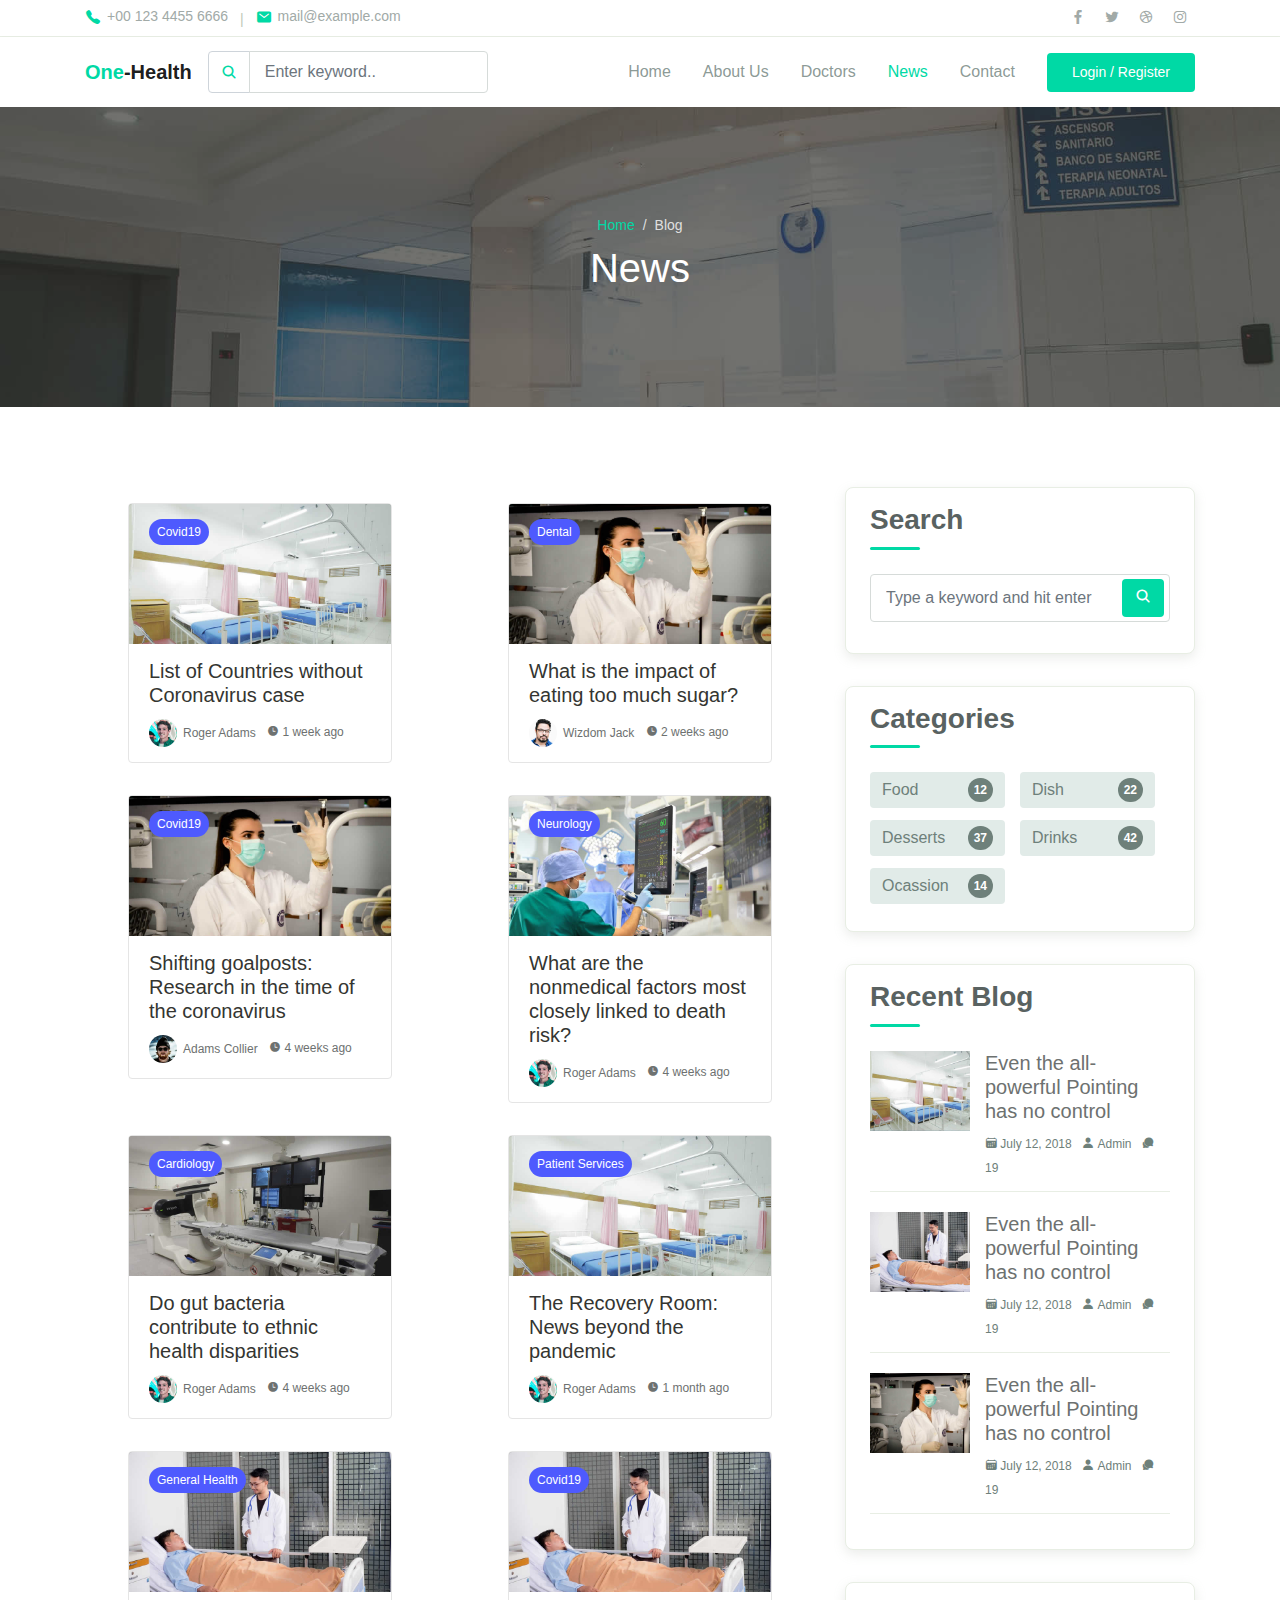
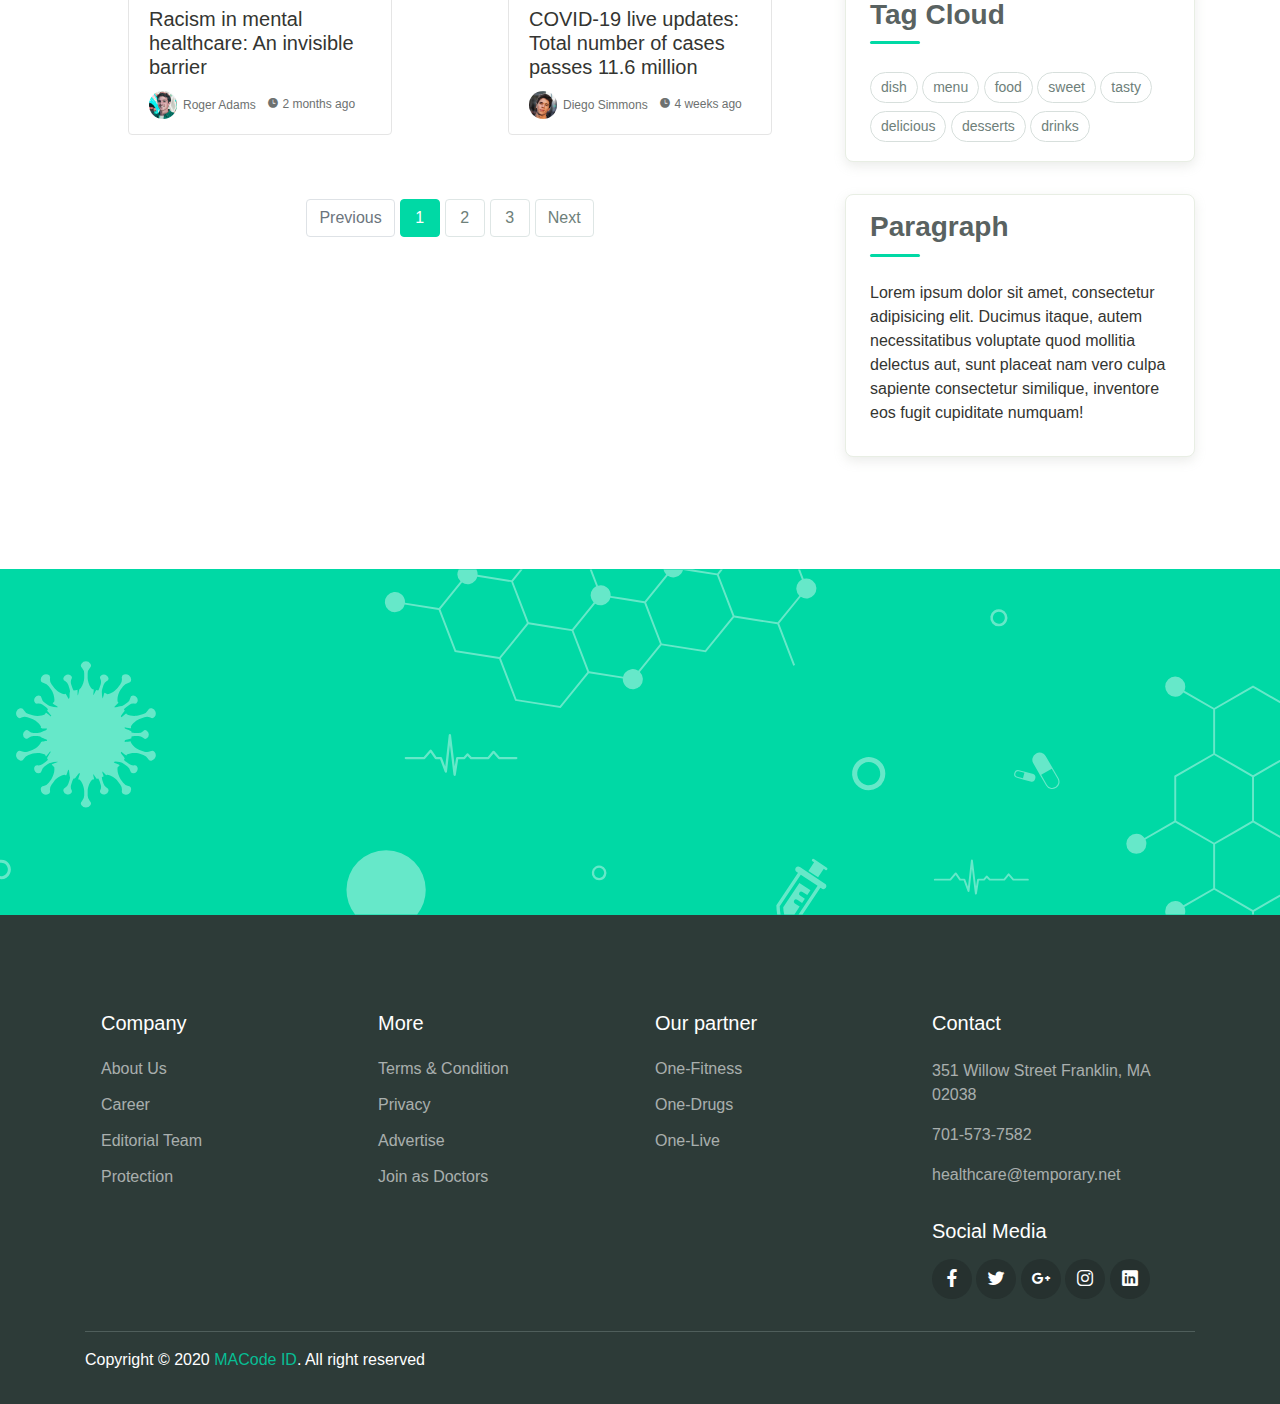
<file: plantilla/html/blog.html>
<!DOCTYPE html>
<html lang="en">
<head>
  <meta charset="UTF-8">
  <meta name="viewport" content="width=device-width, initial-scale=1.0">

  <meta http-equiv="X-UA-Compatible" content="ie=edge">

  <meta name="copyright" content="MACode ID, https://macodeid.com/">

  <title>One Health - Medical Center HTML5 Template</title>

  <link rel="stylesheet" href="../assets/css/maicons.css">

  <link rel="stylesheet" href="../assets/css/bootstrap.css">

  <link rel="stylesheet" href="../assets/vendor/owl-carousel/css/owl.carousel.css">

  <link rel="stylesheet" href="../assets/vendor/animate/animate.css">

  <link rel="stylesheet" href="../assets/css/theme.css">
</head>
<body>

  <!-- Back to top button -->
  <div class="back-to-top"></div>

  <header>
    <div class="topbar">
      <div class="container">
        <div class="row">
          <div class="col-sm-8 text-sm">
            <div class="site-info">
              <a href="#"><span class="mai-call text-primary"></span> +00 123 4455 6666</a>
              <span class="divider">|</span>
              <a href="#"><span class="mai-mail text-primary"></span> mail@example.com</a>
            </div>
          </div>
          <div class="col-sm-4 text-right text-sm">
            <div class="social-mini-button">
              <a href="#"><span class="mai-logo-facebook-f"></span></a>
              <a href="#"><span class="mai-logo-twitter"></span></a>
              <a href="#"><span class="mai-logo-dribbble"></span></a>
              <a href="#"><span class="mai-logo-instagram"></span></a>
            </div>
          </div>
        </div> <!-- .row -->
      </div> <!-- .container -->
    </div> <!-- .topbar -->

    <nav class="navbar navbar-expand-lg navbar-light shadow-sm">
      <div class="container">
        <a class="navbar-brand" href="#"><span class="text-primary">One</span>-Health</a>

        <form action="#">
          <div class="input-group input-navbar">
            <div class="input-group-prepend">
              <span class="input-group-text" id="icon-addon1"><span class="mai-search"></span></span>
            </div>
            <input type="text" class="form-control" placeholder="Enter keyword.." aria-label="Username" aria-describedby="icon-addon1">
          </div>
        </form>

        <button class="navbar-toggler" type="button" data-toggle="collapse" data-target="#navbarSupport" aria-controls="navbarSupport" aria-expanded="false" aria-label="Toggle navigation">
          <span class="navbar-toggler-icon"></span>
        </button>

        <div class="collapse navbar-collapse" id="navbarSupport">
          <ul class="navbar-nav ml-auto">
            <li class="nav-item">
              <a class="nav-link" href="index.html">Home</a>
            </li>
            <li class="nav-item">
              <a class="nav-link" href="about.html">About Us</a>
            </li>
            <li class="nav-item">
              <a class="nav-link" href="doctors.html">Doctors</a>
            </li>
            <li class="nav-item active">
              <a class="nav-link" href="blog.html">News</a>
            </li>
            <li class="nav-item">
              <a class="nav-link" href="contact.html">Contact</a>
            </li>
            <li class="nav-item">
              <a class="btn btn-primary ml-lg-3" href="#">Login / Register</a>
            </li>
          </ul>
        </div> <!-- .navbar-collapse -->
      </div> <!-- .container -->
    </nav>
  </header>

  <div class="page-banner overlay-dark bg-image" style="background-image: url(../assets/img/bg_image_1.jpg);">
    <div class="banner-section">
      <div class="container text-center wow fadeInUp">
        <nav aria-label="Breadcrumb">
          <ol class="breadcrumb breadcrumb-dark bg-transparent justify-content-center py-0 mb-2">
            <li class="breadcrumb-item"><a href="index.html">Home</a></li>
            <li class="breadcrumb-item active" aria-current="page">Blog</li>
          </ol>
        </nav>
        <h1 class="font-weight-normal">News</h1>
      </div> <!-- .container -->
    </div> <!-- .banner-section -->
  </div> <!-- .page-banner -->

  <div class="page-section">
    <div class="container">
      <div class="row">
        <div class="col-lg-8">
          <div class="row">
            <div class="col-sm-6 py-3">
              <div class="card-blog">
                <div class="header">
                  <div class="post-category">
                    <a href="#">Covid19</a>
                  </div>
                  <a href="blog-details" class="post-thumb">
                    <img src="../assets/img/blog/blog_1.jpg" alt="">
                  </a>
                </div>
                <div class="body">
                  <h5 class="post-title"><a href="blog-details.html">List of Countries without Coronavirus case</a></h5>
                  <div class="site-info">
                    <div class="avatar mr-2">
                      <div class="avatar-img">
                        <img src="../assets/img/person/person_1.jpg" alt="">
                      </div>
                      <span>Roger Adams</span>
                    </div>
                    <span class="mai-time"></span> 1 week ago
                  </div>
                </div>
              </div>
            </div>

            <div class="col-sm-6 py-3">
              <div class="card-blog">
                <div class="header">
                  <div class="post-category">
                    <a href="#">Dental</a>
                  </div>
                  <a href="blog-details" class="post-thumb">
                    <img src="../assets/img/blog/blog_3.jpg" alt="">
                  </a>
                </div>
                <div class="body">
                  <h5 class="post-title"><a href="blog-details.html">What is the impact of eating too much sugar?</a></h5>
                  <div class="site-info">
                    <div class="avatar mr-2">
                      <div class="avatar-img">
                        <img src="../assets/img/person/person_4.jpg" alt="">
                      </div>
                      <span>Wizdom Jack</span>
                    </div>
                    <span class="mai-time"></span> 2 weeks ago
                  </div>
                </div>
              </div>
            </div>

            <div class="col-sm-6 py-3">
              <div class="card-blog">
                <div class="header">
                  <div class="post-category">
                    <a href="#">Covid19</a>
                  </div>
                  <a href="blog-details" class="post-thumb">
                    <img src="../assets/img/blog/blog_3.jpg" alt="">
                  </a>
                </div>
                <div class="body">
                  <h5 class="post-title"><a href="blog-details.html">Shifting goalposts: Research in the time of the coronavirus</a></h5>
                  <div class="site-info">
                    <div class="avatar mr-2">
                      <div class="avatar-img">
                        <img src="../assets/img/person/person_3.jpg" alt="">
                      </div>
                      <span>Adams Collier</span>
                    </div>
                    <span class="mai-time"></span> 4 weeks ago
                  </div>
                </div>
              </div>
            </div>
            <div class="col-sm-6 py-3">
              <div class="card-blog">
                <div class="header">
                  <div class="post-category">
                    <a href="#">Neurology</a>
                  </div>
                  <a href="blog-details" class="post-thumb">
                    <img src="../assets/img/blog/blog_4.jpg" alt="">
                  </a>
                </div>
                <div class="body">
                  <h5 class="post-title"><a href="blog-details.html">What are the nonmedical factors most closely linked to death risk?</a></h5>
                  <div class="site-info">
                    <div class="avatar mr-2">
                      <div class="avatar-img">
                        <img src="../assets/img/person/person_1.jpg" alt="">
                      </div>
                      <span>Roger Adams</span>
                    </div>
                    <span class="mai-time"></span> 4 weeks ago
                  </div>
                </div>
              </div>
            </div>
            <div class="col-sm-6 py-3">
              <div class="card-blog">
                <div class="header">
                  <div class="post-category">
                    <a href="#">Cardiology</a>
                  </div>
                  <a href="blog-details" class="post-thumb">
                    <img src="../assets/img/blog/blog_5.jpg" alt="">
                  </a>
                </div>
                <div class="body">
                  <h5 class="post-title"><a href="blog-details.html">Do gut bacteria contribute to ethnic health disparities</a></h5>
                  <div class="site-info">
                    <div class="avatar mr-2">
                      <div class="avatar-img">
                        <img src="../assets/img/person/person_1.jpg" alt="">
                      </div>
                      <span>Roger Adams</span>
                    </div>
                    <span class="mai-time"></span> 4 weeks ago
                  </div>
                </div>
              </div>
            </div>
            <div class="col-sm-6 py-3">
              <div class="card-blog">
                <div class="header">
                  <div class="post-category">
                    <a href="#">Patient Services</a>
                  </div>
                  <a href="blog-details" class="post-thumb">
                    <img src="../assets/img/blog/blog_1.jpg" alt="">
                  </a>
                </div>
                <div class="body">
                  <h5 class="post-title"><a href="blog-details.html">The Recovery Room: News beyond the pandemic</a></h5>
                  <div class="site-info">
                    <div class="avatar mr-2">
                      <div class="avatar-img">
                        <img src="../assets/img/person/person_1.jpg" alt="">
                      </div>
                      <span>Roger Adams</span>
                    </div>
                    <span class="mai-time"></span> 1 month ago
                  </div>
                </div>
              </div>
            </div>
            <div class="col-sm-6 py-3">
              <div class="card-blog">
                <div class="header">
                  <div class="post-category">
                    <a href="#">General Health</a>
                  </div>
                  <a href="blog-details" class="post-thumb">
                    <img src="../assets/img/blog/blog_2.jpg" alt="">
                  </a>
                </div>
                <div class="body">
                  <h5 class="post-title"><a href="blog-details.html">Racism in mental healthcare: An invisible barrier</a></h5>
                  <div class="site-info">
                    <div class="avatar mr-2">
                      <div class="avatar-img">
                        <img src="../assets/img/person/person_1.jpg" alt="">
                      </div>
                      <span>Roger Adams</span>
                    </div>
                    <span class="mai-time"></span> 2 months ago
                  </div>
                </div>
              </div>
            </div>
            
            <div class="col-sm-6 py-3">
              <div class="card-blog">
                <div class="header">
                  <div class="post-category">
                    <a href="#">Covid19</a>
                  </div>
                  <a href="blog-details" class="post-thumb">
                    <img src="../assets/img/blog/blog_2.jpg" alt="">
                  </a>
                </div>
                <div class="body">
                  <h5 class="post-title"><a href="blog-details.html">COVID-19 live updates: Total number of cases passes 11.6 million</a></h5>
                  <div class="site-info">
                    <div class="avatar mr-2">
                      <div class="avatar-img">
                        <img src="../assets/img/person/person_2.jpg" alt="">
                      </div>
                      <span>Diego Simmons</span>
                    </div>
                    <span class="mai-time"></span> 4 weeks ago
                  </div>
                </div>
              </div>
            </div>

            <div class="col-12 my-5">
              <nav aria-label="Page Navigation">
                <ul class="pagination justify-content-center">
                  <li class="page-item disabled">
                    <a class="page-link" href="#" tabindex="-1" aria-disabled="true">Previous</a>
                  </li>
                  <li class="page-item active" aria-current="page">
                    <a class="page-link" href="#">1 <span class="sr-only">(current)</span></a>
                  </li>
                  <li class="page-item">
                    <a class="page-link" href="#">2</a>
                  </li>
                  <li class="page-item"><a class="page-link" href="#">3</a></li>
                  <li class="page-item">
                    <a class="page-link" href="#">Next</a>
                  </li>
                </ul>
              </nav>
            </div>
          </div> <!-- .row -->
        </div>
        <div class="col-lg-4">
          <div class="sidebar">
            <div class="sidebar-block">
              <h3 class="sidebar-title">Search</h3>
              <form action="#" class="search-form">
                <div class="form-group">
                  <input type="text" class="form-control" placeholder="Type a keyword and hit enter">
                  <button type="submit" class="btn"><span class="icon mai-search"></span></button>
                </div>
              </form>
            </div>
            <div class="sidebar-block">
              <h3 class="sidebar-title">Categories</h3>
              <ul class="categories">
                <li><a href="#">Food <span>12</span></a></li>
                <li><a href="#">Dish <span>22</span></a></li>
                <li><a href="#">Desserts <span>37</span></a></li>
                <li><a href="#">Drinks <span>42</span></a></li>
                <li><a href="#">Ocassion <span>14</span></a></li>
              </ul>
            </div>

            <div class="sidebar-block">
              <h3 class="sidebar-title">Recent Blog</h3>
              <div class="blog-item">
                <a class="post-thumb" href="">
                  <img src="../assets/img/blog/blog_1.jpg" alt="">
                </a>
                <div class="content">
                  <h5 class="post-title"><a href="#">Even the all-powerful Pointing has no control</a></h5>
                  <div class="meta">
                    <a href="#"><span class="mai-calendar"></span> July 12, 2018</a>
                    <a href="#"><span class="mai-person"></span> Admin</a>
                    <a href="#"><span class="mai-chatbubbles"></span> 19</a>
                  </div>
                </div>
              </div>
              <div class="blog-item">
                <a class="post-thumb" href="">
                  <img src="../assets/img/blog/blog_2.jpg" alt="">
                </a>
                <div class="content">
                  <h5 class="post-title"><a href="#">Even the all-powerful Pointing has no control</a></h5>
                  <div class="meta">
                    <a href="#"><span class="mai-calendar"></span> July 12, 2018</a>
                    <a href="#"><span class="mai-person"></span> Admin</a>
                    <a href="#"><span class="mai-chatbubbles"></span> 19</a>
                  </div>
                </div>
              </div>
              <div class="blog-item">
                <a class="post-thumb" href="">
                  <img src="../assets/img/blog/blog_3.jpg" alt="">
                </a>
                <div class="content">
                  <h5 class="post-title"><a href="#">Even the all-powerful Pointing has no control</a></h5>
                  <div class="meta">
                    <a href="#"><span class="mai-calendar"></span> July 12, 2018</a>
                    <a href="#"><span class="mai-person"></span> Admin</a>
                    <a href="#"><span class="mai-chatbubbles"></span> 19</a>
                  </div>
                </div>
              </div>
            </div>

            <div class="sidebar-block">
              <h3 class="sidebar-title">Tag Cloud</h3>
              <div class="tagcloud">
                <a href="#" class="tag-cloud-link">dish</a>
                <a href="#" class="tag-cloud-link">menu</a>
                <a href="#" class="tag-cloud-link">food</a>
                <a href="#" class="tag-cloud-link">sweet</a>
                <a href="#" class="tag-cloud-link">tasty</a>
                <a href="#" class="tag-cloud-link">delicious</a>
                <a href="#" class="tag-cloud-link">desserts</a>
                <a href="#" class="tag-cloud-link">drinks</a>
              </div>
            </div>

            <div class="sidebar-block">
              <h3 class="sidebar-title">Paragraph</h3>
              <p>Lorem ipsum dolor sit amet, consectetur adipisicing elit. Ducimus itaque, autem necessitatibus voluptate quod mollitia delectus aut, sunt placeat nam vero culpa sapiente consectetur similique, inventore eos fugit cupiditate numquam!</p>
            </div>
          </div>
        </div> 
      </div> <!-- .row -->
    </div> <!-- .container -->
  </div> <!-- .page-section -->

  <div class="page-section banner-home bg-image" style="background-image: url(../assets/img/banner-pattern.svg);">
    <div class="container py-5 py-lg-0">
      <div class="row align-items-center">
        <div class="col-lg-4 wow zoomIn">
          <div class="img-banner d-none d-lg-block">
            <img src="../assets/img/mobile_app.png" alt="">
          </div>
        </div>
        <div class="col-lg-8 wow fadeInRight">
          <h1 class="font-weight-normal mb-3">Get easy access of all features using One Health Application</h1>
          <a href="#"><img src="../assets/img/google_play.svg" alt=""></a>
          <a href="#" class="ml-2"><img src="../assets/img/app_store.svg" alt=""></a>
        </div>
      </div> <!-- .row -->
    </div> <!-- .container -->
  </div> <!-- .banner-home -->

  <footer class="page-footer">
    <div class="container">
      <div class="row px-md-3">
        <div class="col-sm-6 col-lg-3 py-3">
          <h5>Company</h5>
          <ul class="footer-menu">
            <li><a href="#">About Us</a></li>
            <li><a href="#">Career</a></li>
            <li><a href="#">Editorial Team</a></li>
            <li><a href="#">Protection</a></li>
          </ul>
        </div>
        <div class="col-sm-6 col-lg-3 py-3">
          <h5>More</h5>
          <ul class="footer-menu">
            <li><a href="#">Terms & Condition</a></li>
            <li><a href="#">Privacy</a></li>
            <li><a href="#">Advertise</a></li>
            <li><a href="#">Join as Doctors</a></li>
          </ul>
        </div>
        <div class="col-sm-6 col-lg-3 py-3">
          <h5>Our partner</h5>
          <ul class="footer-menu">
            <li><a href="#">One-Fitness</a></li>
            <li><a href="#">One-Drugs</a></li>
            <li><a href="#">One-Live</a></li>
          </ul>
        </div>
        <div class="col-sm-6 col-lg-3 py-3">
          <h5>Contact</h5>
          <p class="footer-link mt-2">351 Willow Street Franklin, MA 02038</p>
          <a href="#" class="footer-link">701-573-7582</a>
          <a href="#" class="footer-link">healthcare@temporary.net</a>

          <h5 class="mt-3">Social Media</h5>
          <div class="footer-sosmed mt-3">
            <a href="#" target="_blank"><span class="mai-logo-facebook-f"></span></a>
            <a href="#" target="_blank"><span class="mai-logo-twitter"></span></a>
            <a href="#" target="_blank"><span class="mai-logo-google-plus-g"></span></a>
            <a href="#" target="_blank"><span class="mai-logo-instagram"></span></a>
            <a href="#" target="_blank"><span class="mai-logo-linkedin"></span></a>
          </div>
        </div>
      </div>

      <hr>

      <p id="copyright">Copyright &copy; 2020 <a href="https://macodeid.com/" target="_blank">MACode ID</a>. All right reserved</p>
    </div> <!-- .container -->
  </footer> <!-- .page-footer -->

<script src="../assets/js/jquery-3.5.1.min.js"></script>

<script src="../assets/js/bootstrap.bundle.min.js"></script>

<script src="../assets/vendor/owl-carousel/js/owl.carousel.min.js"></script>

<script src="../assets/vendor/wow/wow.min.js"></script>

<script src="../assets/js/theme.js"></script>
  
</body>
</html>
</file>
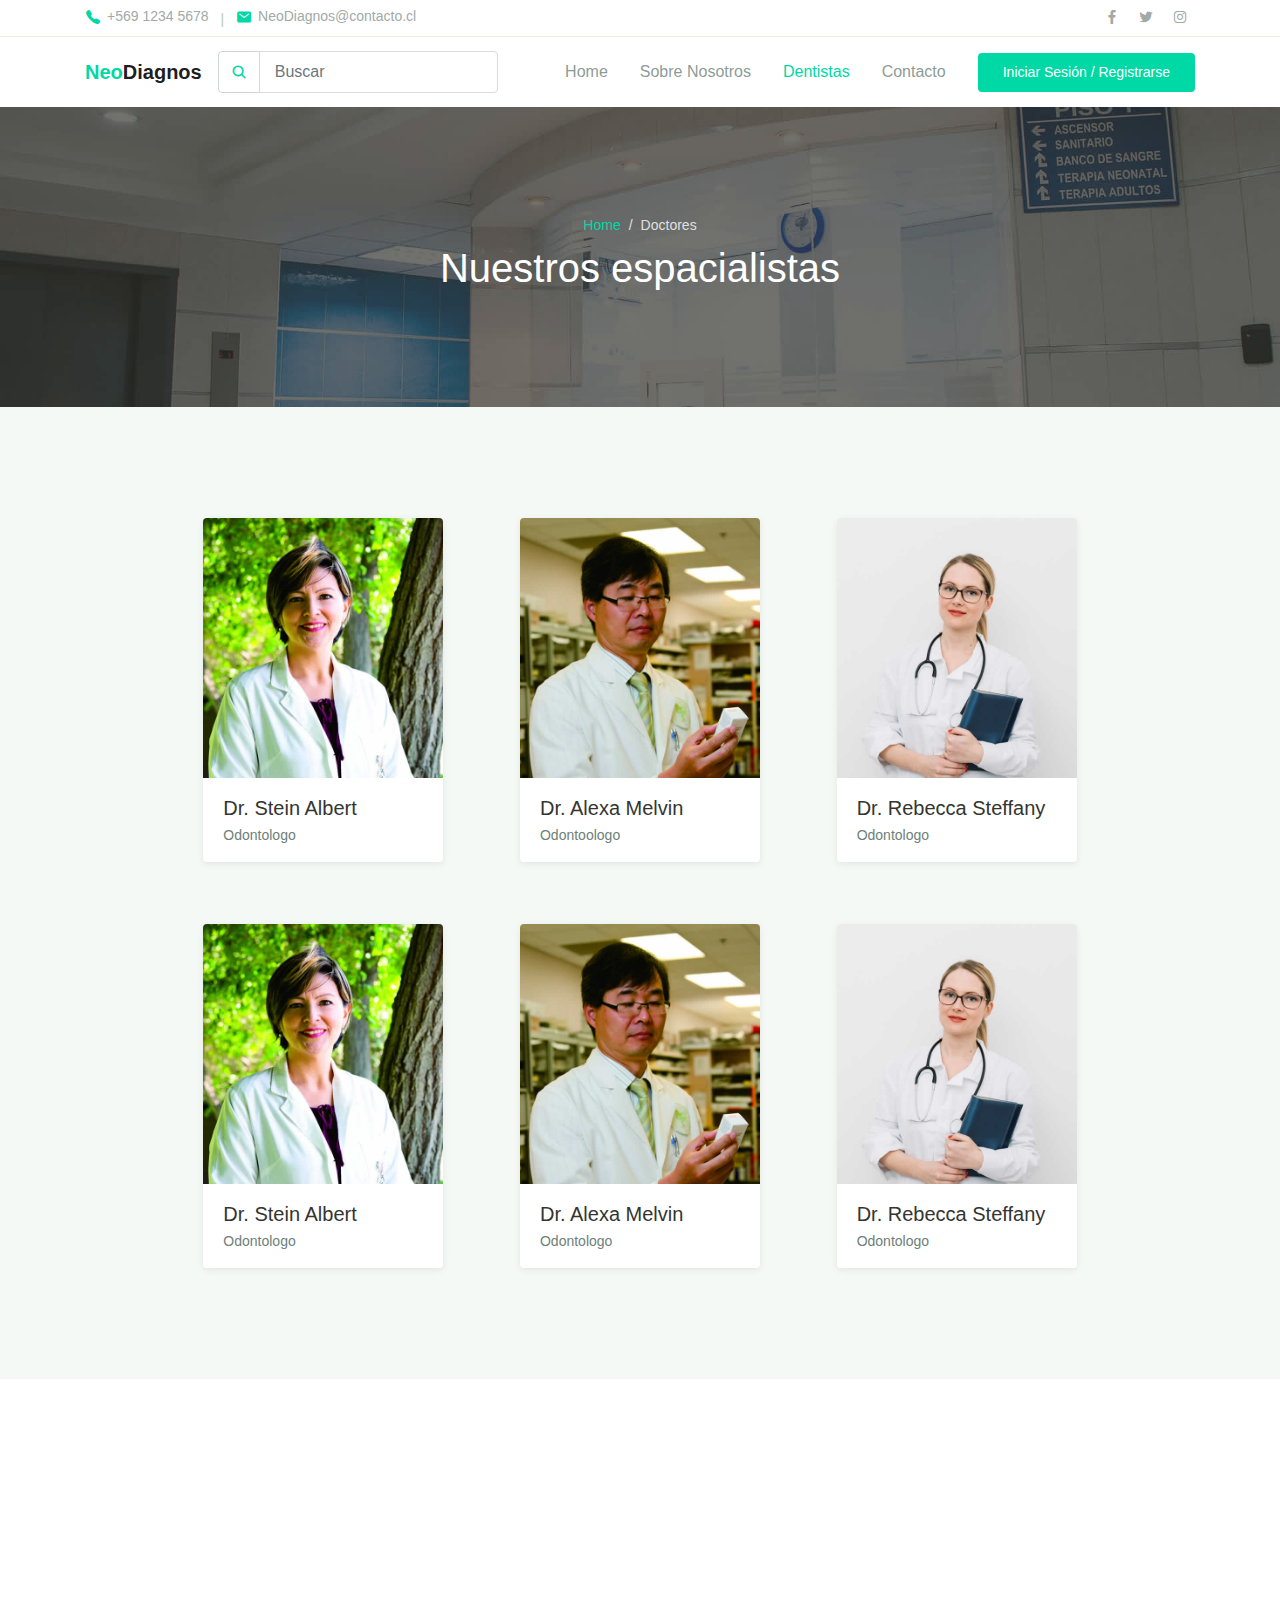
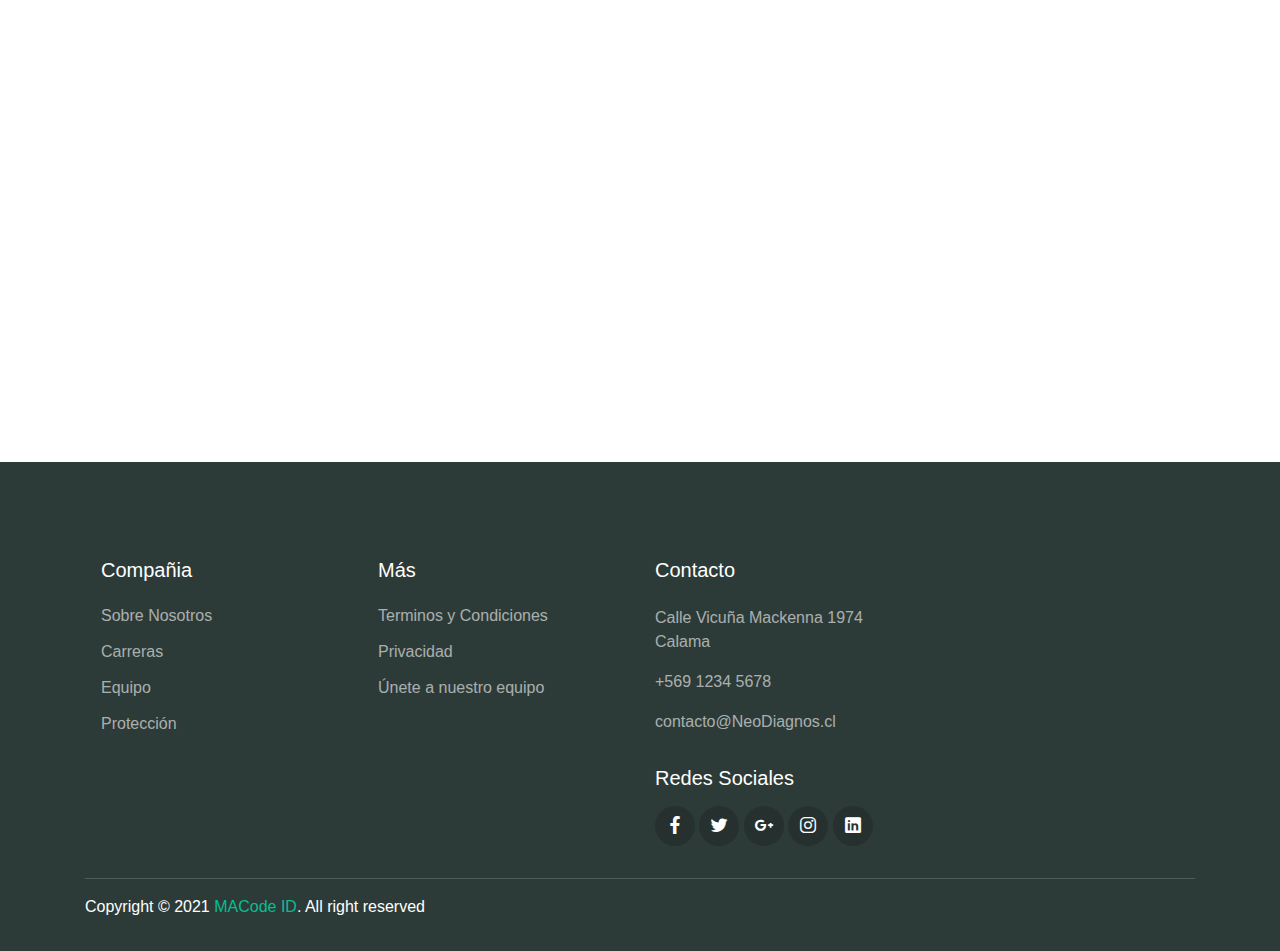
<file: plantilla/html/doctors.html>
<!DOCTYPE html>
<html lang="en">
<head>
  <meta charset="UTF-8">
  <meta name="viewport" content="width=device-width, initial-scale=1.0">

  <meta http-equiv="X-UA-Compatible" content="ie=edge">

  <meta name="copyright" content="MACode ID, https://macodeid.com/">

  <title>NeoDiagnos</title>

  <link rel="stylesheet" href="../assets/css/maicons.css">

  <link rel="stylesheet" href="../assets/css/bootstrap.css">

  <link rel="stylesheet" href="../assets/vendor/owl-carousel/css/owl.carousel.css">

  <link rel="stylesheet" href="../assets/vendor/animate/animate.css">

  <link rel="stylesheet" href="../assets/css/theme.css">
</head>
<body>

  <!-- Back to top button -->
  <div class="back-to-top"></div>

  <header>
    <div class="topbar">
      <div class="container">
        <div class="row">
          <div class="col-sm-8 text-sm">
            <div class="site-info">
              <a href="#"><span class="mai-call text-primary"></span> +569 1234 5678</a>
              <span class="divider">|</span>
              <a href="#"><span class="mai-mail text-primary"></span> NeoDiagnos@contacto.cl</a>
            </div>
          </div>
          <div class="col-sm-4 text-right text-sm">
            <div class="social-mini-button">
              <a href="#"><span class="mai-logo-facebook-f"></span></a>
              <a href="#"><span class="mai-logo-twitter"></span></a>
             
              <a href="#"><span class="mai-logo-instagram"></span></a>
            </div>
          </div>
        </div> <!-- .row -->
      </div> <!-- .container -->
    </div> <!-- .topbar -->

    <nav class="navbar navbar-expand-lg navbar-light shadow-sm">
      <div class="container">
        <a class="navbar-brand" href="#"><span class="text-primary">Neo</span>Diagnos</a>

        <form action="#">
          <div class="input-group input-navbar">
            <div class="input-group-prepend">
              <span class="input-group-text" id="icon-addon1"><span class="mai-search"></span></span>
            </div>
            <input type="text" class="form-control" placeholder="Buscar" aria-label="Username" aria-describedby="icon-addon1">
          </div>
        </form>

        <button class="navbar-toggler" type="button" data-toggle="collapse" data-target="#navbarSupport" aria-controls="navbarSupport" aria-expanded="false" aria-label="Toggle navigation">
          <span class="navbar-toggler-icon"></span>
        </button>

        <div class="collapse navbar-collapse" id="navbarSupport">
          <ul class="navbar-nav ml-auto">
            <li class="nav-item">
              <a class="nav-link" href="index.html">Home</a>
            </li>
            <li class="nav-item">
              <a class="nav-link" href="about.html">Sobre Nosotros</a>
            </li>
            <li class="nav-item active">
              <a class="nav-link" href="doctors.html">Dentistas</a>
            </li>
            
            <li class="nav-item">
              <a class="nav-link" href="contact.html">Contacto</a>
            </li>
            <li class="nav-item">
              <a class="btn btn-primary ml-lg-3" href="#">Iniciar Sesión / Registrarse</a>
            </li>
          </ul>
        </div> <!-- .navbar-collapse -->
      </div> <!-- .container -->
    </nav>
  </header>

  <div class="page-banner overlay-dark bg-image" style="background-image: url(../assets/img/bg_image_1.jpg);">
    <div class="banner-section">
      <div class="container text-center wow fadeInUp">
        <nav aria-label="Breadcrumb">
          <ol class="breadcrumb breadcrumb-dark bg-transparent justify-content-center py-0 mb-2">
            <li class="breadcrumb-item"><a href="index.html">Home</a></li>
            <li class="breadcrumb-item active" aria-current="page">Doctores</li>
          </ol>
        </nav>
        <h1 class="font-weight-normal">Nuestros espacialistas</h1>
      </div> <!-- .container -->
    </div> <!-- .banner-section -->
  </div> <!-- .page-banner -->

  <div class="page-section bg-light">
    <div class="container">
      <div class="row justify-content-center">
        <div class="col-lg-10">

          <div class="row">
            
            <div class="col-md-6 col-lg-4 py-3 wow zoomIn">
              <div class="card-doctor">
                <div class="header">
                  <img src="../assets/img/doctors/doctor_1.jpg" alt="">
                  <div class="meta">
                    <a href="#"><span class="mai-call"></span></a>
                    <a href="#"><span class="mai-logo-whatsapp"></span></a>
                  </div>
                </div>
                <div class="body">
                  <p class="text-xl mb-0">Dr. Stein Albert</p>
                  <span class="text-sm text-grey">Odontologo</span>
                </div>
              </div>
            </div>
    
            <div class="col-md-6 col-lg-4 py-3 wow zoomIn">
              <div class="card-doctor">
                <div class="header">
                  <img src="../assets/img/doctors/doctor_2.jpg" alt="">
                  <div class="meta">
                    <a href="#"><span class="mai-call"></span></a>
                    <a href="#"><span class="mai-logo-whatsapp"></span></a>
                  </div>
                </div>
                <div class="body">
                  <p class="text-xl mb-0">Dr. Alexa Melvin</p>
                  <span class="text-sm text-grey">Odontoologo</span>
                </div>
              </div>
            </div>
    
            <div class="col-md-6 col-lg-4 py-3 wow zoomIn">
              <div class="card-doctor">
                <div class="header">
                  <img src="../assets/img/doctors/doctor_3.jpg" alt="">
                  <div class="meta">
                    <a href="#"><span class="mai-call"></span></a>
                    <a href="#"><span class="mai-logo-whatsapp"></span></a>
                  </div>
                </div>
                <div class="body">
                  <p class="text-xl mb-0">Dr. Rebecca Steffany</p>
                  <span class="text-sm text-grey">Odontologo</span>
                </div>
              </div>
            </div>
    
            <div class="col-md-6 col-lg-4 py-3 wow zoomIn">
              <div class="card-doctor">
                <div class="header">
                  <img src="../assets/img/doctors/doctor_1.jpg" alt="">
                  <div class="meta">
                    <a href="#"><span class="mai-call"></span></a>
                    <a href="#"><span class="mai-logo-whatsapp"></span></a>
                  </div>
                </div>
                <div class="body">
                  <p class="text-xl mb-0">Dr. Stein Albert</p>
                  <span class="text-sm text-grey">Odontologo</span>
                </div>
              </div>
            </div>
    
            <div class="col-md-6 col-lg-4 py-3 wow zoomIn">
              <div class="card-doctor">
                <div class="header">
                  <img src="../assets/img/doctors/doctor_2.jpg" alt="">
                  <div class="meta">
                    <a href="#"><span class="mai-call"></span></a>
                    <a href="#"><span class="mai-logo-whatsapp"></span></a>
                  </div>
                </div>
                <div class="body">
                  <p class="text-xl mb-0">Dr. Alexa Melvin</p>
                  <span class="text-sm text-grey">Odontologo</span>
                </div>
              </div>
            </div>
    
            <div class="col-md-6 col-lg-4 py-3 wow zoomIn">
              <div class="card-doctor">
                <div class="header">
                  <img src="../assets/img/doctors/doctor_3.jpg" alt="">
                  <div class="meta">
                    <a href="#"><span class="mai-call"></span></a>
                    <a href="#"><span class="mai-logo-whatsapp"></span></a>
                  </div>
                </div>
                <div class="body">
                  <p class="text-xl mb-0">Dr. Rebecca Steffany</p>
                  <span class="text-sm text-grey">Odontologo</span>
                </div>
              </div>
            </div>

          </div>

        </div>
      </div>
    </div> <!-- .container -->
  </div> <!-- .page-section -->

  <div class="page-section">
    <div class="container">
      <h1 class="text-center wow fadeInUp">Pide una Hora</h1>

      <form class="contact-form mt-5">
        <div class="row mb-3">
          <div class="col-sm-6 py-2 wow fadeInLeft">
          
            <input type="text" id="fullName" class="form-control" placeholder="Nombre Completo">
          </div>
          <div class="col-sm-6 py-2 wow fadeInRight">
            
            <input type="text" id="emailAddress" class="form-control" placeholder="Correo Electrónico">
          </div>
          <div class="col-sm-6 py-2 wow fadeInLeft">
          
            <input type="text" id="Tema" class="form-control" placeholder="Tema">
          </div>
          <div class="col-sm-6 py-2 wow fadeInRight">
            
            <input type="text" id="Rut" class="form-control" placeholder="Rut">
          </div>
          <div class="col-12 py-2 wow fadeInUp">
            
            <textarea id="message" class="form-control" rows="8" placeholder="Mensaje(Observaciones, descripción de quejas, etc.)"></textarea>
          </div>
        </div>
        <button type="submit" class="btn btn-primary wow zoomIn">Enviar solicitud</button>
      </form>
    </div>
  </div><!-- .page-section -->
  

  <!-- .banner-home -->

  <footer class="page-footer">
    <div class="container">
        <div class="row px-md-3">
            <div class="col-sm-6 col-lg-3 py-3">
                <h5>Compañia</h5>
                <ul class="footer-menu">
                    <li><a href="#">Sobre Nosotros</a></li>
                    <li><a href="#">Carreras</a></li>
                    <li><a href="#">Equipo</a></li>
                    <li><a href="#">Protección</a></li>
                </ul>
            </div>
            <div class="col-sm-6 col-lg-3 py-3">
                <h5>Más</h5>
                <ul class="footer-menu">
                    <li><a href="#">Terminos y Condiciones</a></li>
                    <li><a href="#">Privacidad</a></li>
                    <li><a href="#">Únete a nuestro equipo</a></li>
                </ul>
            </div>

            <div class="col-sm-6 col-lg-3 py-3">
                <h5>Contacto</h5>
                <p class="footer-link mt-2">Calle Vicuña Mackenna 1974 Calama</p>
                <a href="#" class="footer-link">+569 1234 5678</a>
                <a href="#" class="footer-link">contacto@NeoDiagnos.cl</a>

                <h5 class="mt-3">Redes Sociales</h5>
                <div class="footer-sosmed mt-3">
                    <a href="#" target="_blank"><span class="mai-logo-facebook-f"></span></a>
                    <a href="#" target="_blank"><span class="mai-logo-twitter"></span></a>
                    <a href="#" target="_blank"><span class="mai-logo-google-plus-g"></span></a>
                    <a href="#" target="_blank"><span class="mai-logo-instagram"></span></a>
                    <a href="#" target="_blank"><span class="mai-logo-linkedin"></span></a>
                </div>
            </div>
        </div>

        <hr>

        <p id="copyright">Copyright &copy; 2021 <a href="https://macodeid.com/" target="_blank">MACode ID</a>. All right reserved</p>
    </div>
</footer>

<script src="../assets/js/jquery-3.5.1.min.js"></script>

<script src="../assets/js/bootstrap.bundle.min.js"></script>

<script src="../assets/vendor/owl-carousel/js/owl.carousel.min.js"></script>

<script src="../assets/vendor/wow/wow.min.js"></script>

<script src="../assets/js/theme.js"></script>
  
</body>
</html>
</file>
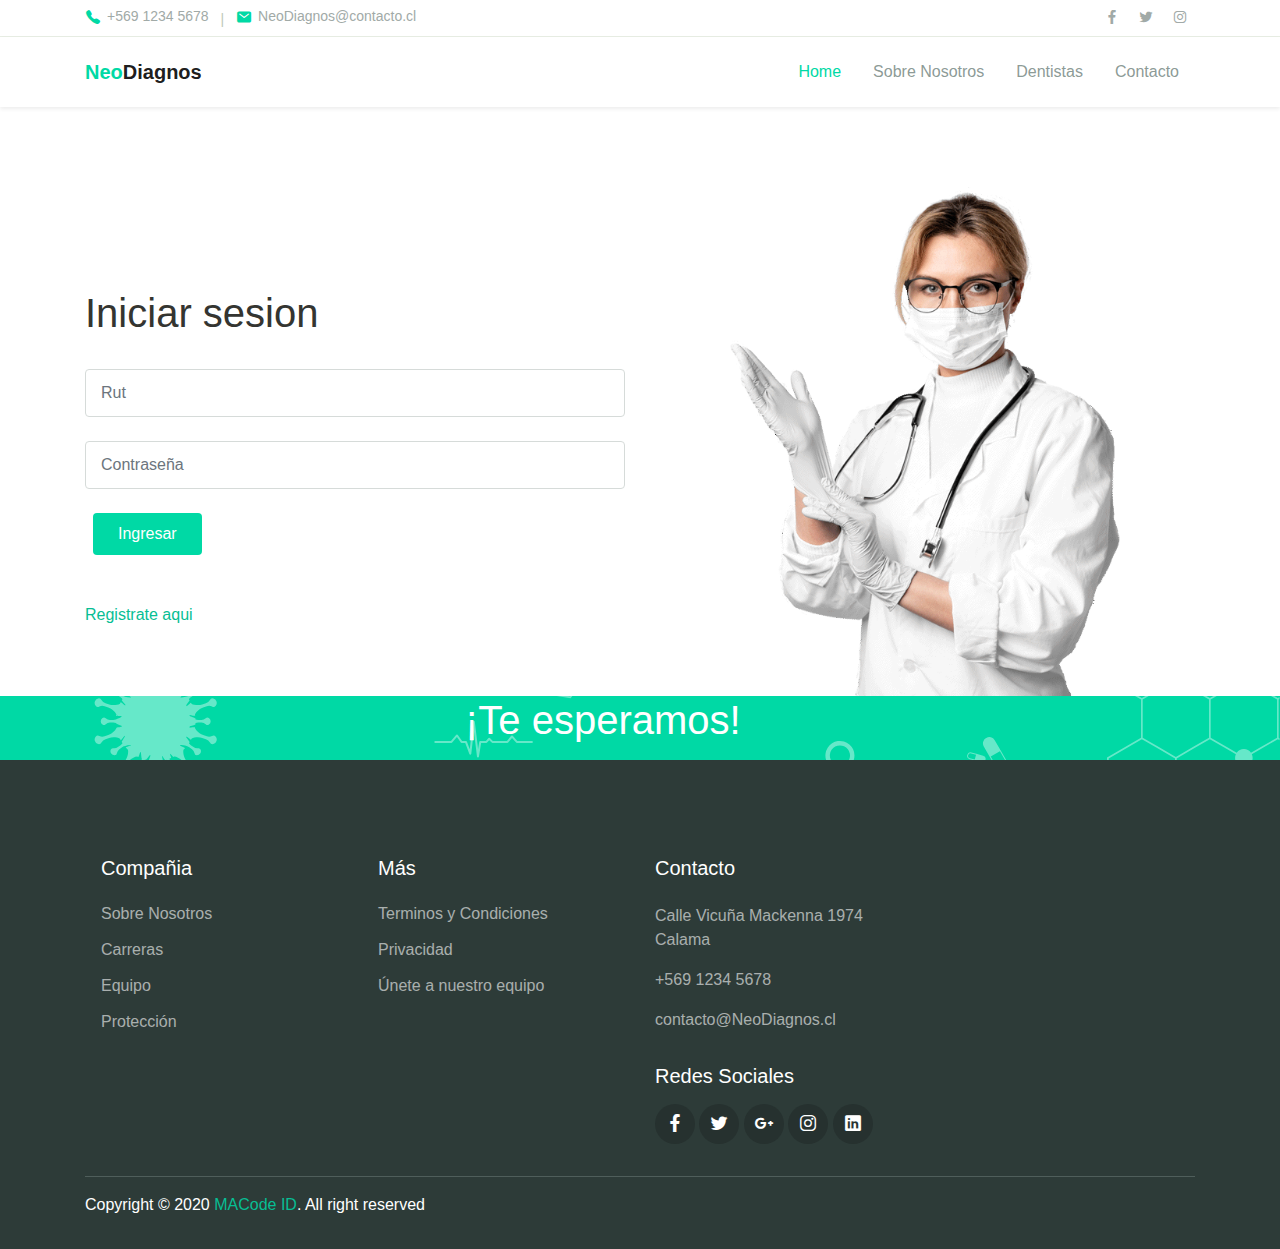
<file: plantilla/html/IniciarSesion.html>
<!DOCTYPE html>
<html lang="en">

<head>
    <meta charset="UTF-8">
    <meta name="viewport" content="width=device-width, initial-scale=1.0">

    <meta http-equiv="X-UA-Compatible" content="ie=edge">

    <meta name="copyright" content="MACode ID, https://macodeid.com/">

    <title>NeoDiagnos</title>

    <link rel="stylesheet" href="../assets/css/maicons.css">

    <link rel="stylesheet" href="../assets/css/bootstrap.css">

    <link rel="stylesheet" href="../assets/vendor/owl-carousel/css/owl.carousel.css">

    <link rel="stylesheet" href="../assets/vendor/animate/animate.css">

    <link rel="stylesheet" href="../assets/css/theme.css">
</head>

<body>

    <!-- Back to top button -->
    <div class="back-to-top"></div>

    <header>
        <div class="topbar">
            <div class="container">
                <div class="row">
                    <div class="col-sm-8 text-sm">
                        <div class="site-info">
                            <a href="#"><span class="mai-call text-primary"></span> +569 1234 5678</a>
                            <span class="divider">|</span>
                            <a href="#"><span class="mai-mail text-primary"></span> NeoDiagnos@contacto.cl</a>
                        </div>
                    </div>
                    <div class="col-sm-4 text-right text-sm">
                        <div class="social-mini-button">
                            <a href="#"><span class="mai-logo-facebook-f"></span></a>
                            <a href="#"><span class="mai-logo-twitter"></span></a>
                            
                            <a href="#"><span class="mai-logo-instagram"></span></a>
                        </div>
                    </div>
                </div>
                <!-- .row -->
            </div>
            <!-- .container -->
        </div>
        <!-- .topbar -->

        <nav class="navbar navbar-expand-lg navbar-light shadow-sm">
            <div class="container">
                <a class="navbar-brand" href="#"><span class="text-primary">Neo</span>Diagnos</a>
                <button class="navbar-toggler" type="button" data-toggle="collapse" data-target="#navbarSupport" aria-controls="navbarSupport" aria-expanded="false" aria-label="Toggle navigation">
          <span class="navbar-toggler-icon"></span>
        </button>

                <div class="collapse navbar-collapse" id="navbarSupport">
                    <ul class="navbar-nav ml-auto">
                        <li class="nav-item active">
                            <a class="nav-link" href="index.html">Home</a>
                        </li>
                        <li class="nav-item">
                            <a class="nav-link" href="about.html">Sobre Nosotros</a>
                        </li>
                        <li class="nav-item">
                            <a class="nav-link" href="doctors.html">Dentistas</a>
                        </li>
                    
                        <li class="nav-item">
                            <a class="nav-link" href="contact.html">Contacto</a>
                        </li>
                        
                    </ul>
                </div>
                <!-- .navbar-collapse -->
            </div>
            <!-- .container -->
        </nav>
    </header>

    
        <div class="page-section pb-0">
            <div class="container">
                <div class="row align-items-center">
                    <div class="col-lg-6 py-3 wow fadeInUp">
                        <div class="col-lg-6 py-3 wow fadeInUp"></div>
                        <h1>Iniciar sesion</h1></br>
                            <form method="post">
                                 <Input type="text" class="form-control" placeholder="Rut" aria-label="Rut" aria-describedby="icon-addon1"></Input></br>
                                 <Input type="password" class="form-control" placeholder="Contraseña" aria-label="Pass" aria-describedby="icon-addon1"></Input></br>
                                 <input type="submit" class="btn btn-primary ml-lg-2" value="Ingresar"></input>
                            </form>
                        </br></br>
                        <a href="Registrarse.html">Registrate aqui</a>
                    </div>
                    <div class="col-lg-6 wow fadeInRight" data-wow-delay="400ms">
                        <div class="img-place custom-img-1">
                            <img src="../assets/img/bg-doctor.png" alt="">
                        </div>
                    </div>
                </div>
            </div>
        </div>
    </div>
    <!-- .bg-light -->    

    <div class="page-section banner-home bg-image" style="background-image: url(../assets/img/banner-pattern.svg);">
        <div class="container py-5 py-lg-0">
            <div class="row align-items-center">
                <div class="col-lg-4 wow zoomIn">
                    <div class="img-banner d-none d-lg-block">
                    </div>
                </div>
                <div class="col-lg-8 wow fadeInRight">
                    <h1 class="font-weight-normal mb-3">¡Te esperamos!</h1>
                </div>
            </div>
        </div>
    </div>
    <!-- .banner-home -->

    <footer class="page-footer">
        <div class="container">
            <div class="row px-md-3">
                <div class="col-sm-6 col-lg-3 py-3">
                    <h5>Compañia</h5>
                    <ul class="footer-menu">
                        <li><a href="#">Sobre Nosotros</a></li>
                        <li><a href="#">Carreras</a></li>
                        <li><a href="#">Equipo</a></li>
                        <li><a href="#">Protección</a></li>
                    </ul>
                </div>
                <div class="col-sm-6 col-lg-3 py-3">
                    <h5>Más</h5>
                    <ul class="footer-menu">
                        <li><a href="#">Terminos y Condiciones</a></li>
                        <li><a href="#">Privacidad</a></li>
                        <li><a href="#">Únete a nuestro equipo</a></li>
                    </ul>
                </div>

                <div class="col-sm-6 col-lg-3 py-3">
                    <h5>Contacto</h5>
                    <p class="footer-link mt-2">Calle Vicuña Mackenna 1974 Calama</p>
                    <a href="#" class="footer-link">+569 1234 5678</a>
                    <a href="#" class="footer-link">contacto@NeoDiagnos.cl</a>

                    <h5 class="mt-3">Redes Sociales</h5>
                    <div class="footer-sosmed mt-3">
                        <a href="#" target="_blank"><span class="mai-logo-facebook-f"></span></a>
                        <a href="#" target="_blank"><span class="mai-logo-twitter"></span></a>
                        <a href="#" target="_blank"><span class="mai-logo-google-plus-g"></span></a>
                        <a href="#" target="_blank"><span class="mai-logo-instagram"></span></a>
                        <a href="#" target="_blank"><span class="mai-logo-linkedin"></span></a>
                    </div>
                </div>
            </div>

            <hr>

            <p id="copyright">Copyright &copy; 2020 <a href="https://macodeid.com/" target="_blank">MACode ID</a>. All right reserved</p>
        </div>
    </footer>

    <script src="../assets/js/jquery-3.5.1.min.js"></script>

    <script src="../assets/js/bootstrap.bundle.min.js"></script>

    <script src="../assets/vendor/owl-carousel/js/owl.carousel.min.js"></script>

    <script src="../assets/vendor/wow/wow.min.js"></script>

    <script src="../assets/js/theme.js"></script>

</body>

</html>
</file>
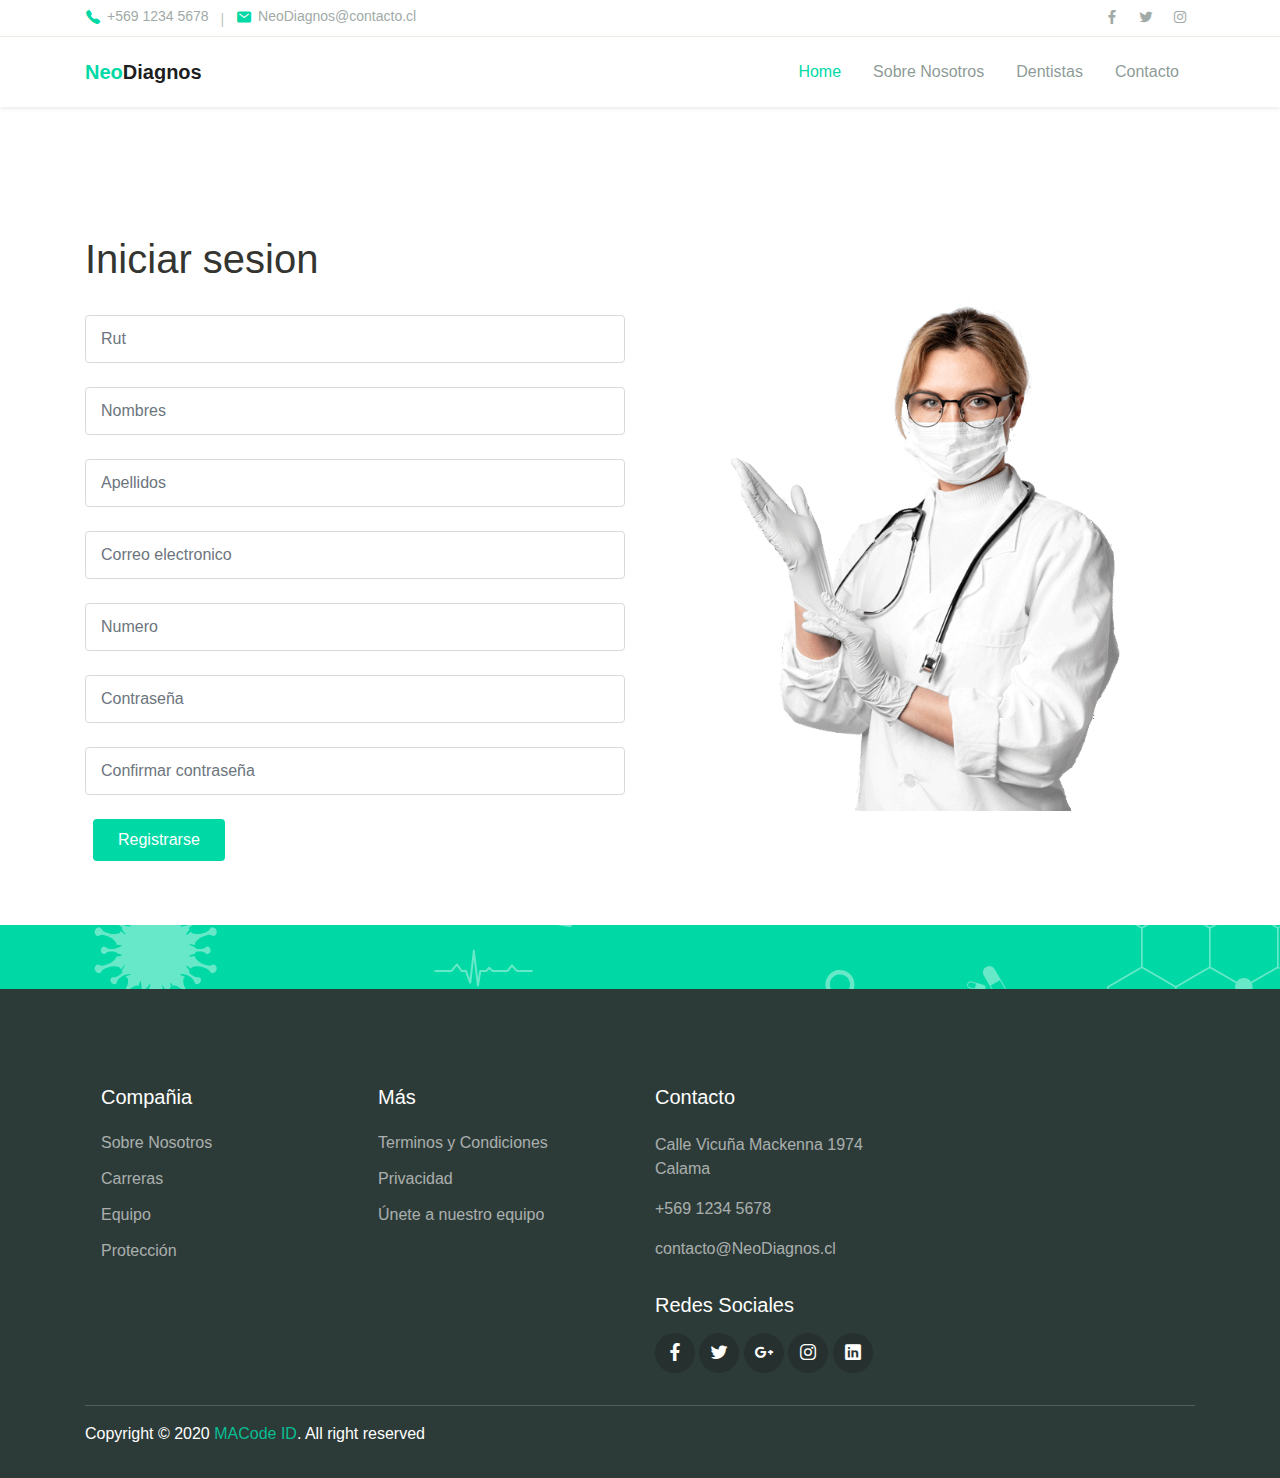
<file: plantilla/html/Registrarse.html>
<!DOCTYPE html>
<html lang="en">

<head>
    <meta charset="UTF-8">
    <meta name="viewport" content="width=device-width, initial-scale=1.0">

    <meta http-equiv="X-UA-Compatible" content="ie=edge">

    <meta name="copyright" content="MACode ID, https://macodeid.com/">

    <title>NeoDiagnos</title>

    <link rel="stylesheet" href="../assets/css/maicons.css">

    <link rel="stylesheet" href="../assets/css/bootstrap.css">

    <link rel="stylesheet" href="../assets/vendor/owl-carousel/css/owl.carousel.css">

    <link rel="stylesheet" href="../assets/vendor/animate/animate.css">

    <link rel="stylesheet" href="../assets/css/theme.css">
</head>

<body>

    <!-- Back to top button -->
    <div class="back-to-top"></div>

    <header>
        <div class="topbar">
            <div class="container">
                <div class="row">
                    <div class="col-sm-8 text-sm">
                        <div class="site-info">
                            <a href="#"><span class="mai-call text-primary"></span> +569 1234 5678</a>
                            <span class="divider">|</span>
                            <a href="#"><span class="mai-mail text-primary"></span> NeoDiagnos@contacto.cl</a>
                        </div>
                    </div>
                    <div class="col-sm-4 text-right text-sm">
                        <div class="social-mini-button">
                            <a href="#"><span class="mai-logo-facebook-f"></span></a>
                            <a href="#"><span class="mai-logo-twitter"></span></a>
                            
                            <a href="#"><span class="mai-logo-instagram"></span></a>
                        </div>
                    </div>
                </div>
                <!-- .row -->
            </div>
            <!-- .container -->
        </div>
        <!-- .topbar -->

        <nav class="navbar navbar-expand-lg navbar-light shadow-sm">
            <div class="container">
                <a class="navbar-brand" href="#"><span class="text-primary">Neo</span>Diagnos</a>
                <button class="navbar-toggler" type="button" data-toggle="collapse" data-target="#navbarSupport" aria-controls="navbarSupport" aria-expanded="false" aria-label="Toggle navigation">
          <span class="navbar-toggler-icon"></span>
        </button>

                <div class="collapse navbar-collapse" id="navbarSupport">
                    <ul class="navbar-nav ml-auto">
                        <li class="nav-item active">
                            <a class="nav-link" href="index.html">Home</a>
                        </li>
                        <li class="nav-item">
                            <a class="nav-link" href="about.html">Sobre Nosotros</a>
                        </li>
                        <li class="nav-item">
                            <a class="nav-link" href="doctors.html">Dentistas</a>
                        </li>
                    
                        <li class="nav-item">
                            <a class="nav-link" href="contact.html">Contacto</a>
                        </li>
                        
                    </ul>
                </div>
                <!-- .navbar-collapse -->
            </div>
            <!-- .container -->
        </nav>
    </header>

    
        <div class="page-section pb-0">
            <div class="container">
                <div class="row align-items-center">
                    <div class="col-lg-6 py-3 wow fadeInUp">
                        <div class="col-lg-6 py-3 wow fadeInUp"></div>
                        <h1>Iniciar sesion</h1></br>
                            <form method="post">
                                 <Input type="text" class="form-control" placeholder="Rut" aria-label="Rut" aria-describedby="icon-addon1" required="required"></Input></br>
                                 <Input type="text" class="form-control" placeholder="Nombres" aria-label="Nombres" aria-describedby="icon-addon1" required="required"></Input></br>
                                 <Input type="text" class="form-control" placeholder="Apellidos" aria-label="Apellidos" aria-describedby="icon-addon1" required="required"></Input></br>
                                 <Input type="email" class="form-control" placeholder="Correo electronico" aria-label="Correo electronico" aria-describedby="icon-addon1" required="required"></Input></br>
                                 <Input type="number" class="form-control" placeholder="Numero" aria-label="Numero" aria-describedby="icon-addon1" required="required"></Input></br>
                                 <Input type="password" class="form-control" placeholder="Contraseña" aria-label="Pass" aria-describedby="icon-addon1" required="required"></Input></br>
                                 <Input type="text" class="form-control" placeholder="Confirmar contraseña" aria-label="Confirmar contraseña" aria-describedby="icon-addon1" required="required"></Input></br>
                                 <input type="submit" class="btn btn-primary ml-lg-2" value="Registrarse"></input>
                            </form>
                        </br></br>
                    </div>
                    <div class="col-lg-6 wow fadeInRight" data-wow-delay="400ms">
                        <div class="img-place custom-img-1">
                            <img src="../assets/img/bg-doctor.png" alt="">
                        </div>
                    </div>
                </div>
            </div>
        </div>
    </div>
    <!-- .bg-light -->    

    <div class="page-section banner-home bg-image" style="background-image: url(../assets/img/banner-pattern.svg);">
        <div class="container py-5 py-lg-0">
            <div class="row align-items-center">
                <div class="col-lg-4 wow zoomIn">
                    <div class="img-banner d-none d-lg-block">
                    </div>
                </div>
                <div class="col-lg-8 wow fadeInRight">
                    <h1 class="font-weight-normal mb-3">¡Te esperamos!</h1>
                </div>
            </div>
        </div>
    </div>
    <!-- .banner-home -->

    <footer class="page-footer">
        <div class="container">
            <div class="row px-md-3">
                <div class="col-sm-6 col-lg-3 py-3">
                    <h5>Compañia</h5>
                    <ul class="footer-menu">
                        <li><a href="#">Sobre Nosotros</a></li>
                        <li><a href="#">Carreras</a></li>
                        <li><a href="#">Equipo</a></li>
                        <li><a href="#">Protección</a></li>
                    </ul>
                </div>
                <div class="col-sm-6 col-lg-3 py-3">
                    <h5>Más</h5>
                    <ul class="footer-menu">
                        <li><a href="#">Terminos y Condiciones</a></li>
                        <li><a href="#">Privacidad</a></li>
                        <li><a href="#">Únete a nuestro equipo</a></li>
                    </ul>
                </div>

                <div class="col-sm-6 col-lg-3 py-3">
                    <h5>Contacto</h5>
                    <p class="footer-link mt-2">Calle Vicuña Mackenna 1974 Calama</p>
                    <a href="#" class="footer-link">+569 1234 5678</a>
                    <a href="#" class="footer-link">contacto@NeoDiagnos.cl</a>

                    <h5 class="mt-3">Redes Sociales</h5>
                    <div class="footer-sosmed mt-3">
                        <a href="#" target="_blank"><span class="mai-logo-facebook-f"></span></a>
                        <a href="#" target="_blank"><span class="mai-logo-twitter"></span></a>
                        <a href="#" target="_blank"><span class="mai-logo-google-plus-g"></span></a>
                        <a href="#" target="_blank"><span class="mai-logo-instagram"></span></a>
                        <a href="#" target="_blank"><span class="mai-logo-linkedin"></span></a>
                    </div>
                </div>
            </div>

            <hr>

            <p id="copyright">Copyright &copy; 2020 <a href="https://macodeid.com/" target="_blank">MACode ID</a>. All right reserved</p>
        </div>
    </footer>

    <script src="../assets/js/jquery-3.5.1.min.js"></script>

    <script src="../assets/js/bootstrap.bundle.min.js"></script>

    <script src="../assets/vendor/owl-carousel/js/owl.carousel.min.js"></script>

    <script src="../assets/vendor/wow/wow.min.js"></script>

    <script src="../assets/js/theme.js"></script>

</body>

</html>
</file>
<file: assets/css/maicons.css>
@font-face {
  font-family: 'maicons';
  src:  url('../fonts/maicons.eot?c9nlkl');
  src:  url('../fonts/maicons.eot?c9nlkl#iefix') format('embedded-opentype'),
    url('../fonts/maicons.ttf?c9nlkl') format('truetype'),
    url('../fonts/maicons.woff?c9nlkl') format('woff'),
    url('../fonts/maicons.svg?c9nlkl#maicons') format('svg');
  font-weight: normal;
  font-style: normal;
  font-display: block;
}

[class^="mai-"], [class*=" mai-"] {
  /* use !important to prevent issues with browser extensions that change fonts */
  font-family: 'maicons' !important;
  speak: none;
  font-style: normal;
  font-weight: normal;
  font-variant: normal;
  text-transform: none;
  line-height: 1;

  /* Better Font Rendering =========== */
  -webkit-font-smoothing: antialiased;
  -moz-osx-font-smoothing: grayscale;
}

.mai-add:before {
  content: "\e900";
}
.mai-add-circle:before {
  content: "\e901";
}
.mai-add-circle-outline:before {
  content: "\e902";
}
.mai-airplane:before {
  content: "\e903";
}
.mai-airplane-outline:before {
  content: "\e904";
}
.mai-alarm:before {
  content: "\e905";
}
.mai-alarm-outline:before {
  content: "\e906";
}
.mai-albums:before {
  content: "\e907";
}
.mai-albums-outline:before {
  content: "\e908";
}
.mai-alert:before {
  content: "\e909";
}
.mai-alert-circle:before {
  content: "\e90a";
}
.mai-alert-circle-outline:before {
  content: "\e90b";
}
.mai-analytics:before {
  content: "\e90c";
}
.mai-analytics-outline:before {
  content: "\e90d";
}
.mai-aperture:before {
  content: "\e90e";
}
.mai-aperture-outline:before {
  content: "\e90f";
}
.mai-apps:before {
  content: "\e910";
}
.mai-apps-outline:before {
  content: "\e911";
}
.mai-archive:before {
  content: "\e912";
}
.mai-archive-outline:before {
  content: "\e913";
}
.mai-arrow-back:before {
  content: "\e914";
}
.mai-arrow-back-circle:before {
  content: "\e915";
}
.mai-arrow-back-circle-outline:before {
  content: "\e916";
}
.mai-arrow-down:before {
  content: "\e917";
}
.mai-arrow-down-circle:before {
  content: "\e918";
}
.mai-arrow-down-circle-outline:before {
  content: "\e919";
}
.mai-arrow-forward:before {
  content: "\e91a";
}
.mai-arrow-forward-circle:before {
  content: "\e91b";
}
.mai-arrow-forward-circle-outline:before {
  content: "\e91c";
}
.mai-arrow-redo:before {
  content: "\e91d";
}
.mai-arrow-redo-circle:before {
  content: "\e91e";
}
.mai-arrow-redo-circle-outline:before {
  content: "\e91f";
}
.mai-arrow-redo-outline:before {
  content: "\e920";
}
.mai-arrow-undo:before {
  content: "\e921";
}
.mai-arrow-undo-circle:before {
  content: "\e922";
}
.mai-arrow-undo-circle-outline:before {
  content: "\e923";
}
.mai-arrow-undo-outline:before {
  content: "\e924";
}
.mai-arrow-up:before {
  content: "\e925";
}
.mai-arrow-up-circle:before {
  content: "\e926";
}
.mai-arrow-up-circle-outline:before {
  content: "\e927";
}
.mai-at:before {
  content: "\e928";
}
.mai-at-circle:before {
  content: "\e929";
}
.mai-at-circle-outline:before {
  content: "\e92a";
}
.mai-attach:before {
  content: "\e92b";
}
.mai-attach-outline:before {
  content: "\e92c";
}
.mai-backspace:before {
  content: "\e92d";
}
.mai-backspace-outline:before {
  content: "\e92e";
}
.mai-bandage:before {
  content: "\e92f";
}
.mai-bandage-outline:before {
  content: "\e930";
}
.mai-bar-chart:before {
  content: "\e932";
}
.mai-bar-chart-outline:before {
  content: "\e933";
}
.mai-barbell:before {
  content: "\e931";
}
.mai-barcode:before {
  content: "\e934";
}
.mai-barcode-outline:before {
  content: "\e935";
}
.mai-baseball:before {
  content: "\e936";
}
.mai-baseball-outline:before {
  content: "\e937";
}
.mai-basket:before {
  content: "\e938";
}
.mai-basket-outline:before {
  content: "\e93b";
}
.mai-basketball:before {
  content: "\e939";
}
.mai-basketball-outline:before {
  content: "\e93a";
}
.mai-battery-charging:before {
  content: "\e93c";
}
.mai-battery-dead:before {
  content: "\e93d";
}
.mai-battery-full:before {
  content: "\e93e";
}
.mai-battery-half:before {
  content: "\e93f";
}
.mai-beaker:before {
  content: "\e940";
}
.mai-beaker-outline:before {
  content: "\e941";
}
.mai-bed:before {
  content: "\e942";
}
.mai-bed-outline:before {
  content: "\e943";
}
.mai-beer:before {
  content: "\e944";
}
.mai-beer-outline:before {
  content: "\e945";
}
.mai-bicycle:before {
  content: "\e946";
}
.mai-bluetooth:before {
  content: "\e947";
}
.mai-boat:before {
  content: "\e948";
}
.mai-boat-outline:before {
  content: "\e949";
}
.mai-body:before {
  content: "\e94a";
}
.mai-body-outline:before {
  content: "\e94b";
}
.mai-bonfire:before {
  content: "\e94c";
}
.mai-bonfire-outline:before {
  content: "\e94d";
}
.mai-book:before {
  content: "\e94e";
}
.mai-book-outline:before {
  content: "\e953";
}
.mai-bookmark:before {
  content: "\e94f";
}
.mai-bookmark-outline:before {
  content: "\e950";
}
.mai-bookmarks:before {
  content: "\e951";
}
.mai-bookmarks-outline:before {
  content: "\e952";
}
.mai-briefcase:before {
  content: "\e954";
}
.mai-briefcase-outline:before {
  content: "\e955";
}
.mai-browsers:before {
  content: "\e956";
}
.mai-browsers-outline:before {
  content: "\e957";
}
.mai-brush:before {
  content: "\e958";
}
.mai-brush-outline:before {
  content: "\e959";
}
.mai-bug:before {
  content: "\e95a";
}
.mai-bug-outline:before {
  content: "\e95b";
}
.mai-build:before {
  content: "\e95c";
}
.mai-build-outline:before {
  content: "\e95d";
}
.mai-bulb:before {
  content: "\e95e";
}
.mai-bulb-outline:before {
  content: "\e95f";
}
.mai-bus:before {
  content: "\e960";
}
.mai-bus-outline:before {
  content: "\e963";
}
.mai-business:before {
  content: "\e961";
}
.mai-business-outline:before {
  content: "\e962";
}
.mai-cafe:before {
  content: "\e964";
}
.mai-cafe-outline:before {
  content: "\e965";
}
.mai-calculator:before {
  content: "\e966";
}
.mai-calculator-outline:before {
  content: "\e967";
}
.mai-calendar:before {
  content: "\e968";
}
.mai-calendar-outline:before {
  content: "\e969";
}
.mai-call:before {
  content: "\e96a";
}
.mai-call-outline:before {
  content: "\e96b";
}
.mai-camera:before {
  content: "\e96c";
}
.mai-camera-outline:before {
  content: "\e96d";
}
.mai-camera-reverse:before {
  content: "\e96e";
}
.mai-camera-reverse-outline:before {
  content: "\e96f";
}
.mai-car:before {
  content: "\e970";
}
.mai-car-outline:before {
  content: "\e97f";
}
.mai-car-sport:before {
  content: "\e980";
}
.mai-car-sport-outline:before {
  content: "\e981";
}
.mai-card:before {
  content: "\e971";
}
.mai-card-outline:before {
  content: "\e972";
}
.mai-caret-back:before {
  content: "\e973";
}
.mai-caret-back-circle:before {
  content: "\e974";
}
.mai-caret-back-circle-outline:before {
  content: "\e975";
}
.mai-caret-down:before {
  content: "\e976";
}
.mai-caret-down-circle:before {
  content: "\e977";
}
.mai-caret-down-circle-outline:before {
  content: "\e978";
}
.mai-caret-forward:before {
  content: "\e979";
}
.mai-caret-forward-circle:before {
  content: "\e97a";
}
.mai-caret-forward-circle-outline:before {
  content: "\e97b";
}
.mai-caret-up:before {
  content: "\e97c";
}
.mai-caret-up-circle:before {
  content: "\e97d";
}
.mai-caret-up-circle-outline:before {
  content: "\e97e";
}
.mai-cart:before {
  content: "\e982";
}
.mai-cart-outline:before {
  content: "\e983";
}
.mai-cash:before {
  content: "\e984";
}
.mai-cash-outline:before {
  content: "\e985";
}
.mai-chatbox:before {
  content: "\e986";
}
.mai-chatbox-ellipses:before {
  content: "\e987";
}
.mai-chatbox-ellipses-outline:before {
  content: "\e988";
}
.mai-chatbox-outline:before {
  content: "\e989";
}
.mai-chatbubble:before {
  content: "\e98a";
}
.mai-chatbubble-ellipses:before {
  content: "\e98b";
}
.mai-chatbubble-ellipses-outline:before {
  content: "\e98c";
}
.mai-chatbubble-outline:before {
  content: "\e98d";
}
.mai-chatbubbles:before {
  content: "\e98e";
}
.mai-chatbubbles-outline:before {
  content: "\e98f";
}
.mai-checkbox:before {
  content: "\e990";
}
.mai-checkbox-outline:before {
  content: "\e991";
}
.mai-checkmark:before {
  content: "\e992";
}
.mai-checkmark-circle:before {
  content: "\e993";
}
.mai-checkmark-circle-outline:before {
  content: "\e994";
}
.mai-checkmark-done:before {
  content: "\e995";
}
.mai-checkmark-done-circle:before {
  content: "\e996";
}
.mai-checkmark-done-circle-outline:before {
  content: "\e997";
}
.mai-chevron-back:before {
  content: "\e998";
}
.mai-chevron-back-circle:before {
  content: "\e999";
}
.mai-chevron-back-circle-outline:before {
  content: "\e99a";
}
.mai-chevron-down:before {
  content: "\e99b";
}
.mai-chevron-down-circle:before {
  content: "\e99c";
}
.mai-chevron-down-circle-outline:before {
  content: "\e99d";
}
.mai-chevron-forward:before {
  content: "\e99e";
}
.mai-chevron-forward-circle:before {
  content: "\e99f";
}
.mai-chevron-forward-circle-outline:before {
  content: "\e9a0";
}
.mai-chevron-up:before {
  content: "\e9a1";
}
.mai-chevron-up-circle:before {
  content: "\e9a2";
}
.mai-chevron-up-circle-outline:before {
  content: "\e9a3";
}
.mai-clipboard:before {
  content: "\e9a4";
}
.mai-clipboard-outline:before {
  content: "\e9a5";
}
.mai-close:before {
  content: "\e9a6";
}
.mai-close-circle:before {
  content: "\e9a7";
}
.mai-close-circle-outline:before {
  content: "\e9a8";
}
.mai-cloud:before {
  content: "\e9a9";
}
.mai-cloud-circle:before {
  content: "\e9aa";
}
.mai-cloud-circle-outline:before {
  content: "\e9ab";
}
.mai-cloud-done:before {
  content: "\e9ac";
}
.mai-cloud-done-outline:before {
  content: "\e9ad";
}
.mai-cloud-download:before {
  content: "\e9ae";
}
.mai-cloud-download-outline:before {
  content: "\e9af";
}
.mai-cloud-offline:before {
  content: "\e9b0";
}
.mai-cloud-offline-outline:before {
  content: "\e9b1";
}
.mai-cloud-outline:before {
  content: "\e9b2";
}
.mai-cloud-upload:before {
  content: "\e9b3";
}
.mai-cloud-upload-outline:before {
  content: "\e9b4";
}
.mai-cloudy:before {
  content: "\e9b5";
}
.mai-cloudy-night:before {
  content: "\e9b6";
}
.mai-cloudy-night-outline:before {
  content: "\e9b7";
}
.mai-cloudy-outline:before {
  content: "\e9b8";
}
.mai-code:before {
  content: "\e9b9";
}
.mai-code-download:before {
  content: "\e9ba";
}
.mai-code-slash:before {
  content: "\e9bb";
}
.mai-code-working:before {
  content: "\e9bc";
}
.mai-cog:before {
  content: "\e9bd";
}
.mai-color-fill:before {
  content: "\e9be";
}
.mai-color-fill-outline:before {
  content: "\e9bf";
}
.mai-color-filter:before {
  content: "\e9c0";
}
.mai-color-filter-outline:before {
  content: "\e9c1";
}
.mai-color-palette:before {
  content: "\e9c2";
}
.mai-color-palette-outline:before {
  content: "\e9c3";
}
.mai-color-wand:before {
  content: "\e9c4";
}
.mai-color-wand-outline:before {
  content: "\e9c5";
}
.mai-compass:before {
  content: "\e9c6";
}
.mai-compass-outline:before {
  content: "\e9c7";
}
.mai-construct:before {
  content: "\e9c8";
}
.mai-construct-outline:before {
  content: "\e9c9";
}
.mai-contract:before {
  content: "\e9ca";
}
.mai-contrast:before {
  content: "\e9cb";
}
.mai-copy:before {
  content: "\e9cc";
}
.mai-copy-outline:before {
  content: "\e9cd";
}
.mai-create:before {
  content: "\e9ce";
}
.mai-create-outline:before {
  content: "\e9cf";
}
.mai-crop:before {
  content: "\e9d0";
}
.mai-cube:before {
  content: "\e9d1";
}
.mai-cube-outline:before {
  content: "\e9d2";
}
.mai-cut:before {
  content: "\e9d3";
}
.mai-desktop:before {
  content: "\e9d4";
}
.mai-desktop-outline:before {
  content: "\e9d5";
}
.mai-disc:before {
  content: "\e9d6";
}
.mai-disc-outline:before {
  content: "\e9d7";
}
.mai-document:before {
  content: "\e9d8";
}
.mai-document-outline:before {
  content: "\e9d9";
}
.mai-document-text:before {
  content: "\e9dc";
}
.mai-document-text-outline:before {
  content: "\e9dd";
}
.mai-documents:before {
  content: "\e9da";
}
.mai-documents-outline:before {
  content: "\e9db";
}
.mai-download:before {
  content: "\e9de";
}
.mai-download-outline:before {
  content: "\e9df";
}
.mai-duplicate:before {
  content: "\e9e0";
}
.mai-duplicate-outline:before {
  content: "\e9e1";
}
.mai-ear:before {
  content: "\e9e2";
}
.mai-ear-outline:before {
  content: "\e9e3";
}
.mai-earth:before {
  content: "\e9e4";
}
.mai-earth-outline:before {
  content: "\e9e5";
}
.mai-easel:before {
  content: "\e9e6";
}
.mai-easel-outline:before {
  content: "\e9e7";
}
.mai-egg:before {
  content: "\e9e8";
}
.mai-egg-outline:before {
  content: "\e9e9";
}
.mai-ellipse:before {
  content: "\e9ea";
}
.mai-ellipse-outline:before {
  content: "\e9eb";
}
.mai-ellipsis-horizontal:before {
  content: "\e9ec";
}
.mai-ellipsis-horizontal-circle:before {
  content: "\e9ed";
}
.mai-ellipsis-vertical:before {
  content: "\e9ee";
}
.mai-ellipsis-vertical-circle:before {
  content: "\e9ef";
}
.mai-enter:before {
  content: "\e9f0";
}
.mai-enter-outline:before {
  content: "\e9f1";
}
.mai-exit:before {
  content: "\e9f2";
}
.mai-exit-outline:before {
  content: "\e9f3";
}
.mai-expand:before {
  content: "\e9f4";
}
.mai-eye:before {
  content: "\e9f5";
}
.mai-eye-off:before {
  content: "\e9f8";
}
.mai-eye-off-outline:before {
  content: "\e9f9";
}
.mai-eye-outline:before {
  content: "\e9fa";
}
.mai-eyedrop:before {
  content: "\e9f6";
}
.mai-eyedrop-outline:before {
  content: "\e9f7";
}
.mai-fast-food:before {
  content: "\e9fb";
}
.mai-fast-food-outline:before {
  content: "\e9fc";
}
.mai-female:before {
  content: "\e9fd";
}
.mai-file-tray:before {
  content: "\e9fe";
}
.mai-file-tray-full:before {
  content: "\e9ff";
}
.mai-file-tray-full-outline:before {
  content: "\ea00";
}
.mai-file-tray-outline:before {
  content: "\ea01";
}
.mai-film:before {
  content: "\ea02";
}
.mai-film-outline:before {
  content: "\ea03";
}
.mai-filter:before {
  content: "\ea04";
}
.mai-finger-print:before {
  content: "\ea05";
}
.mai-fitness:before {
  content: "\ea06";
}
.mai-fitness-outline:before {
  content: "\ea07";
}
.mai-flag:before {
  content: "\ea08";
}
.mai-flag-outline:before {
  content: "\ea09";
}
.mai-flame:before {
  content: "\ea0a";
}
.mai-flame-outline:before {
  content: "\ea0b";
}
.mai-flash:before {
  content: "\ea0c";
}
.mai-flash-off:before {
  content: "\ea0f";
}
.mai-flash-off-outline:before {
  content: "\ea10";
}
.mai-flash-outline:before {
  content: "\ea11";
}
.mai-flashlight:before {
  content: "\ea0d";
}
.mai-flashlight-outline:before {
  content: "\ea0e";
}
.mai-flask:before {
  content: "\ea12";
}
.mai-flask-outline:before {
  content: "\ea13";
}
.mai-flower:before {
  content: "\ea14";
}
.mai-flower-outline:before {
  content: "\ea15";
}
.mai-folder:before {
  content: "\ea16";
}
.mai-folder-open:before {
  content: "\ea17";
}
.mai-folder-open-outline:before {
  content: "\ea18";
}
.mai-folder-outline:before {
  content: "\ea19";
}
.mai-football:before {
  content: "\ea1a";
}
.mai-football-outline:before {
  content: "\ea1b";
}
.mai-funnel:before {
  content: "\ea1c";
}
.mai-funnel-outline:before {
  content: "\ea1d";
}
.mai-game-controller:before {
  content: "\ea1e";
}
.mai-game-controller-outline:before {
  content: "\ea1f";
}
.mai-gift:before {
  content: "\ea20";
}
.mai-gift-outline:before {
  content: "\ea21";
}
.mai-git-branch:before {
  content: "\ea22";
}
.mai-git-commit:before {
  content: "\ea23";
}
.mai-git-compare:before {
  content: "\ea24";
}
.mai-git-merge:before {
  content: "\ea25";
}
.mai-git-network:before {
  content: "\ea26";
}
.mai-git-pull-request:before {
  content: "\ea27";
}
.mai-glasses:before {
  content: "\ea28";
}
.mai-glasses-outline:before {
  content: "\ea29";
}
.mai-globe:before {
  content: "\ea2a";
}
.mai-globe-outline:before {
  content: "\ea2b";
}
.mai-golf:before {
  content: "\ea2c";
}
.mai-golf-outline:before {
  content: "\ea2d";
}
.mai-grid:before {
  content: "\ea2e";
}
.mai-grid-outline:before {
  content: "\ea2f";
}
.mai-hammer:before {
  content: "\ea30";
}
.mai-hammer-outline:before {
  content: "\ea31";
}
.mai-hand-left:before {
  content: "\ea32";
}
.mai-hand-left-outline:before {
  content: "\ea33";
}
.mai-hand-right:before {
  content: "\ea34";
}
.mai-hand-right-outline:before {
  content: "\ea35";
}
.mai-happy:before {
  content: "\ea36";
}
.mai-happy-outline:before {
  content: "\ea37";
}
.mai-hardware-chip:before {
  content: "\ea38";
}
.mai-hardware-chip-outline:before {
  content: "\ea39";
}
.mai-headset:before {
  content: "\ea3a";
}
.mai-headset-outline:before {
  content: "\ea3b";
}
.mai-heart:before {
  content: "\ea3c";
}
.mai-heart-circle:before {
  content: "\ea3d";
}
.mai-heart-circle-outline:before {
  content: "\ea3e";
}
.mai-heart-dislike:before {
  content: "\ea3f";
}
.mai-heart-dislike-circle:before {
  content: "\ea40";
}
.mai-heart-dislike-circle-outline:before {
  content: "\ea41";
}
.mai-heart-dislike-outline:before {
  content: "\ea42";
}
.mai-heart-half:before {
  content: "\ea43";
}
.mai-heart-half-outline:before {
  content: "\ea44";
}
.mai-heart-outline:before {
  content: "\ea45";
}
.mai-help:before {
  content: "\ea46";
}
.mai-help-buoy:before {
  content: "\ea47";
}
.mai-help-buoy-outline:before {
  content: "\ea48";
}
.mai-help-circle:before {
  content: "\ea49";
}
.mai-help-circle-outline:before {
  content: "\ea4a";
}
.mai-home:before {
  content: "\ea4b";
}
.mai-home-outline:before {
  content: "\ea4c";
}
.mai-hourglass:before {
  content: "\ea4d";
}
.mai-hourglass-outline:before {
  content: "\ea4e";
}
.mai-ice-cream:before {
  content: "\ea4f";
}
.mai-ice-cream-outline:before {
  content: "\ea50";
}
.mai-image:before {
  content: "\ea51";
}
.mai-image-outline:before {
  content: "\ea52";
}
.mai-images:before {
  content: "\ea53";
}
.mai-images-outline:before {
  content: "\ea54";
}
.mai-infinite:before {
  content: "\ea55";
}
.mai-information:before {
  content: "\ea56";
}
.mai-information-circle:before {
  content: "\ea57";
}
.mai-information-circle-outline:before {
  content: "\ea58";
}
.mai-journal:before {
  content: "\ea59";
}
.mai-journal-outline:before {
  content: "\ea5a";
}
.mai-key:before {
  content: "\ea5b";
}
.mai-key-outline:before {
  content: "\ea5c";
}
.mai-keypad:before {
  content: "\ea5d";
}
.mai-keypad-outline:before {
  content: "\ea5e";
}
.mai-language:before {
  content: "\ea5f";
}
.mai-laptop:before {
  content: "\ea60";
}
.mai-laptop-outline:before {
  content: "\ea61";
}
.mai-layers:before {
  content: "\ea62";
}
.mai-layers-outline:before {
  content: "\ea63";
}
.mai-leaf:before {
  content: "\ea64";
}
.mai-leaf-outline:before {
  content: "\ea65";
}
.mai-library:before {
  content: "\ea66";
}
.mai-library-outline:before {
  content: "\ea67";
}
.mai-link:before {
  content: "\ea68";
}
.mai-list:before {
  content: "\ea69";
}
.mai-list-circle:before {
  content: "\ea6a";
}
.mai-list-circle-outline:before {
  content: "\ea6b";
}
.mai-locate:before {
  content: "\ea6c";
}
.mai-location:before {
  content: "\ea6d";
}
.mai-location-outline:before {
  content: "\ea6e";
}
.mai-lock-closed:before {
  content: "\ea6f";
}
.mai-lock-closed-outline:before {
  content: "\ea70";
}
.mai-lock-open:before {
  content: "\ea71";
}
.mai-lock-open-outline:before {
  content: "\ea72";
}
.mai-log-in:before {
  content: "\ea73";
}
.mai-log-in-outline:before {
  content: "\ea74";
}
.mai-log-out:before {
  content: "\ea75";
}
.mai-log-out-outline:before {
  content: "\ea76";
}
.mai-logo-500px:before {
  content: "\ea8e";
}
.mai-logo-accessible-icon:before {
  content: "\eaef";
}
.mai-logo-accusoft:before {
  content: "\eba2";
}
.mai-logo-algolia:before {
  content: "\eba3";
}
.mai-logo-alipay:before {
  content: "\eba4";
}
.mai-logo-amazon:before {
  content: "\eba5";
}
.mai-logo-amplify:before {
  content: "\eba6";
}
.mai-logo-android:before {
  content: "\eba7";
}
.mai-logo-angular:before {
  content: "\eba8";
}
.mai-logo-apple:before {
  content: "\eba9";
}
.mai-logo-apple-appstore:before {
  content: "\ebaa";
}
.mai-logo-aws:before {
  content: "\ebab";
}
.mai-logo-behance:before {
  content: "\ebac";
}
.mai-logo-bitbucket:before {
  content: "\ebad";
}
.mai-logo-bitcoin:before {
  content: "\ebae";
}
.mai-logo-blackberry:before {
  content: "\ebaf";
}
.mai-logo-blogger:before {
  content: "\ebb0";
}
.mai-logo-buffer:before {
  content: "\ebb1";
}
.mai-logo-buysellads:before {
  content: "\ebb2";
}
.mai-logo-capacitor:before {
  content: "\ebb3";
}
.mai-logo-cc-amazon-pay:before {
  content: "\ebb4";
}
.mai-logo-cc-amex:before {
  content: "\ebb5";
}
.mai-logo-cc-apple-pay:before {
  content: "\ebb6";
}
.mai-logo-cc-diners-club:before {
  content: "\ebb7";
}
.mai-logo-cc-discover:before {
  content: "\ebb8";
}
.mai-logo-cc-jcb:before {
  content: "\ebb9";
}
.mai-logo-cc-mastercard:before {
  content: "\ebba";
}
.mai-logo-cc-paypal:before {
  content: "\ebbb";
}
.mai-logo-cc-stripe:before {
  content: "\ebbc";
}
.mai-logo-cc-visa:before {
  content: "\ebbd";
}
.mai-logo-chrome:before {
  content: "\ebbe";
}
.mai-logo-closed-captioning:before {
  content: "\ebbf";
}
.mai-logo-codepen:before {
  content: "\ebc0";
}
.mai-logo-cpanel:before {
  content: "\ebc1";
}
.mai-logo-creative-commons:before {
  content: "\ebc2";
}
.mai-logo-css3:before {
  content: "\ebc3";
}
.mai-logo-cuttlefish:before {
  content: "\ebc4";
}
.mai-logo-d-and-d:before {
  content: "\ebc5";
}
.mai-logo-dashcube:before {
  content: "\ebc6";
}
.mai-logo-designernews:before {
  content: "\ebc7";
}
.mai-logo-deviantart:before {
  content: "\ebc8";
}
.mai-logo-digg:before {
  content: "\ebc9";
}
.mai-logo-digital-ocean:before {
  content: "\ebca";
}
.mai-logo-discord:before {
  content: "\ebcb";
}
.mai-logo-discourse:before {
  content: "\ebcc";
}
.mai-logo-dochub:before {
  content: "\ebcd";
}
.mai-logo-docker:before {
  content: "\ebce";
}
.mai-logo-dribbble:before {
  content: "\ebcf";
}
.mai-logo-dropbox:before {
  content: "\ebd0";
}
.mai-logo-drupal:before {
  content: "\ebd1";
}
.mai-logo-dyalog:before {
  content: "\ebd2";
}
.mai-logo-earlybirds:before {
  content: "\ebd3";
}
.mai-logo-ebay:before {
  content: "\ebd4";
}
.mai-logo-edge:before {
  content: "\ebd5";
}
.mai-logo-electron:before {
  content: "\ebd6";
}
.mai-logo-elementor:before {
  content: "\ebd7";
}
.mai-logo-ello:before {
  content: "\ebd8";
}
.mai-logo-ember:before {
  content: "\ebd9";
}
.mai-logo-empire:before {
  content: "\ebda";
}
.mai-logo-envira:before {
  content: "\ebdb";
}
.mai-logo-erlang:before {
  content: "\ebdc";
}
.mai-logo-etsy:before {
  content: "\ebdd";
}
.mai-logo-euro:before {
  content: "\ebde";
}
.mai-logo-expeditedssl:before {
  content: "\ebdf";
}
.mai-logo-facebook:before {
  content: "\ebe0";
}
.mai-logo-facebook-f:before {
  content: "\ebe1";
}
.mai-logo-facebook-messenger:before {
  content: "\ebe2";
}
.mai-logo-firebase:before {
  content: "\ebe3";
}
.mai-logo-firefox:before {
  content: "\ebe4";
}
.mai-logo-flickr:before {
  content: "\ebe5";
}
.mai-logo-flipboard:before {
  content: "\ebe6";
}
.mai-logo-fly:before {
  content: "\ebe7";
}
.mai-logo-foursquare:before {
  content: "\ebe8";
}
.mai-logo-freebsd:before {
  content: "\ebe9";
}
.mai-logo-gg:before {
  content: "\ebea";
}
.mai-logo-git:before {
  content: "\ebeb";
}
.mai-logo-github:before {
  content: "\ebec";
}
.mai-logo-github-alt:before {
  content: "\ebed";
}
.mai-logo-gitlab:before {
  content: "\ebee";
}
.mai-logo-gitter:before {
  content: "\ebef";
}
.mai-logo-glide:before {
  content: "\ebf0";
}
.mai-logo-glide-g:before {
  content: "\ebf1";
}
.mai-logo-google:before {
  content: "\ebf2";
}
.mai-logo-google-drive:before {
  content: "\ebf3";
}
.mai-logo-google-play:before {
  content: "\ebf4";
}
.mai-logo-google-playstore:before {
  content: "\ebf5";
}
.mai-logo-google-plus:before {
  content: "\ebf6";
}
.mai-logo-google-plus-g:before {
  content: "\ebf7";
}
.mai-logo-google-wallet:before {
  content: "\ebf8";
}
.mai-logo-grunt:before {
  content: "\ebf9";
}
.mai-logo-gulp:before {
  content: "\ebfa";
}
.mai-logo-hackernews:before {
  content: "\ebfb";
}
.mai-logo-hotjar:before {
  content: "\ebfc";
}
.mai-logo-html5:before {
  content: "\ebfd";
}
.mai-logo-hubspot:before {
  content: "\ebfe";
}
.mai-logo-imdb:before {
  content: "\ebff";
}
.mai-logo-instagram:before {
  content: "\ec00";
}
.mai-logo-internet-explorer:before {
  content: "\ec01";
}
.mai-logo-ionic:before {
  content: "\ec02";
}
.mai-logo-ionitron:before {
  content: "\ec03";
}
.mai-logo-itunes:before {
  content: "\ec04";
}
.mai-logo-java:before {
  content: "\ec05";
}
.mai-logo-javascript:before {
  content: "\ec06";
}
.mai-logo-joomla:before {
  content: "\ec07";
}
.mai-logo-jsfiddle:before {
  content: "\ec08";
}
.mai-logo-keycdn:before {
  content: "\ec09";
}
.mai-logo-laravel:before {
  content: "\ec0a";
}
.mai-logo-lastfm:before {
  content: "\ec0b";
}
.mai-logo-leanpub:before {
  content: "\ec0c";
}
.mai-logo-less:before {
  content: "\ec0d";
}
.mai-logo-line:before {
  content: "\ec0e";
}
.mai-logo-linkedin:before {
  content: "\ec0f";
}
.mai-logo-linux:before {
  content: "\ec10";
}
.mai-logo-magento:before {
  content: "\ec11";
}
.mai-logo-mailchimp:before {
  content: "\ec12";
}
.mai-logo-markdown:before {
  content: "\ec13";
}
.mai-logo-maxcdn:before {
  content: "\ec14";
}
.mai-logo-medium:before {
  content: "\ec15";
}
.mai-logo-medium-m:before {
  content: "\ec16";
}
.mai-logo-meetup:before {
  content: "\ec17";
}
.mai-logo-microsoft:before {
  content: "\ec18";
}
.mai-logo-mix:before {
  content: "\ec19";
}
.mai-logo-mixcloud:before {
  content: "\ec1a";
}
.mai-logo-nodejs:before {
  content: "\ec1b";
}
.mai-logo-npm:before {
  content: "\ec1c";
}
.mai-logo-octocat:before {
  content: "\ec1d";
}
.mai-logo-opencart:before {
  content: "\ec1e";
}
.mai-logo-openid:before {
  content: "\ec1f";
}
.mai-logo-opera:before {
  content: "\ec20";
}
.mai-logo-patreon:before {
  content: "\ec21";
}
.mai-logo-paypal:before {
  content: "\ec22";
}
.mai-logo-php:before {
  content: "\ec23";
}
.mai-logo-pinterest:before {
  content: "\ec24";
}
.mai-logo-pinterest-p:before {
  content: "\ec25";
}
.mai-logo-playstation:before {
  content: "\ec26";
}
.mai-logo-product-hunt:before {
  content: "\ec27";
}
.mai-logo-pwa:before {
  content: "\ec28";
}
.mai-logo-python:before {
  content: "\ec29";
}
.mai-logo-qq:before {
  content: "\ec2a";
}
.mai-logo-quora:before {
  content: "\ec2b";
}
.mai-logo-react:before {
  content: "\ec2c";
}
.mai-logo-readme:before {
  content: "\ec2d";
}
.mai-logo-reddit:before {
  content: "\ec2e";
}
.mai-logo-researchgate:before {
  content: "\ec2f";
}
.mai-logo-rocketchat:before {
  content: "\ec30";
}
.mai-logo-rss:before {
  content: "\ec31";
}
.mai-logo-safari:before {
  content: "\ec32";
}
.mai-logo-sass:before {
  content: "\ec33";
}
.mai-logo-scribd:before {
  content: "\ec34";
}
.mai-logo-searchengin:before {
  content: "\ec35";
}
.mai-logo-sellcast:before {
  content: "\ec36";
}
.mai-logo-sellsy:before {
  content: "\ec37";
}
.mai-logo-skype:before {
  content: "\ec38";
}
.mai-logo-slack:before {
  content: "\ec39";
}
.mai-logo-slideshare:before {
  content: "\ec3a";
}
.mai-logo-snapchat:before {
  content: "\ec3b";
}
.mai-logo-soundcloud:before {
  content: "\ec3c";
}
.mai-logo-spotify:before {
  content: "\ec3d";
}
.mai-logo-squarespace:before {
  content: "\ec3e";
}
.mai-logo-stack-exchange:before {
  content: "\ec3f";
}
.mai-logo-stackoverflow:before {
  content: "\ec40";
}
.mai-logo-staylinked:before {
  content: "\ec41";
}
.mai-logo-steam:before {
  content: "\ec42";
}
.mai-logo-stencil:before {
  content: "\ec43";
}
.mai-logo-stripe:before {
  content: "\ec44";
}
.mai-logo-stripe-s:before {
  content: "\ec45";
}
.mai-logo-teamspeak:before {
  content: "\ec46";
}
.mai-logo-telegram:before {
  content: "\ec47";
}
.mai-logo-trello:before {
  content: "\ec48";
}
.mai-logo-tripadvisor:before {
  content: "\ec49";
}
.mai-logo-tumblr:before {
  content: "\ec4a";
}
.mai-logo-tux:before {
  content: "\ec4b";
}
.mai-logo-twitch:before {
  content: "\ec4c";
}
.mai-logo-twitter:before {
  content: "\ec4d";
}
.mai-logo-uber:before {
  content: "\ec4e";
}
.mai-logo-uikit:before {
  content: "\ec4f";
}
.mai-logo-usd:before {
  content: "\ec50";
}
.mai-logo-viacoin:before {
  content: "\ec51";
}
.mai-logo-viadeo:before {
  content: "\ec52";
}
.mai-logo-viber:before {
  content: "\ec53";
}
.mai-logo-vimeo:before {
  content: "\ec54";
}
.mai-logo-vk:before {
  content: "\ec55";
}
.mai-logo-vue:before {
  content: "\ec56";
}
.mai-logo-web-component:before {
  content: "\ec57";
}
.mai-logo-weebly:before {
  content: "\ec58";
}
.mai-logo-weibo:before {
  content: "\ec59";
}
.mai-logo-whatsapp:before {
  content: "\ec5a";
}
.mai-logo-whmcs:before {
  content: "\ec5b";
}
.mai-logo-wikipedia-w:before {
  content: "\ec5c";
}
.mai-logo-windows:before {
  content: "\ec5d";
}
.mai-logo-wix:before {
  content: "\ec5e";
}
.mai-logo-wordpress:before {
  content: "\ec5f";
}
.mai-logo-xbox:before {
  content: "\ec60";
}
.mai-logo-xing:before {
  content: "\ec61";
}
.mai-logo-yahoo:before {
  content: "\ec62";
}
.mai-logo-yen:before {
  content: "\ec63";
}
.mai-logo-youtube:before {
  content: "\ec64";
}
.mai-magnet:before {
  content: "\ea77";
}
.mai-magnet-outline:before {
  content: "\ea78";
}
.mai-mail:before {
  content: "\ea79";
}
.mai-mail-open:before {
  content: "\ea7a";
}
.mai-mail-open-outline:before {
  content: "\ea7b";
}
.mai-mail-outline:before {
  content: "\ea7c";
}
.mai-mail-unread:before {
  content: "\ea7d";
}
.mai-mail-unread-outline:before {
  content: "\ea7e";
}
.mai-male:before {
  content: "\ea7f";
}
.mai-male-female:before {
  content: "\ea80";
}
.mai-man:before {
  content: "\ea81";
}
.mai-man-outline:before {
  content: "\ea82";
}
.mai-map:before {
  content: "\ea83";
}
.mai-map-outline:before {
  content: "\ea84";
}
.mai-medal:before {
  content: "\ea85";
}
.mai-medal-outline:before {
  content: "\ea86";
}
.mai-medical:before {
  content: "\ea87";
}
.mai-medical-outline:before {
  content: "\ea88";
}
.mai-medkit:before {
  content: "\ea89";
}
.mai-medkit-outline:before {
  content: "\ea8a";
}
.mai-megaphone:before {
  content: "\ea8b";
}
.mai-megaphone-outline:before {
  content: "\ea8c";
}
.mai-menu:before {
  content: "\ea8d";
}
.mai-mic:before {
  content: "\ea8f";
}
.mai-mic-circle:before {
  content: "\ea90";
}
.mai-mic-circle-outline:before {
  content: "\ea91";
}
.mai-mic-off:before {
  content: "\ea92";
}
.mai-mic-off-circle:before {
  content: "\ea93";
}
.mai-mic-off-circle-outline:before {
  content: "\ea94";
}
.mai-mic-off-outline:before {
  content: "\ea95";
}
.mai-mic-outline:before {
  content: "\ea96";
}
.mai-moon:before {
  content: "\ea97";
}
.mai-moon-outline:before {
  content: "\ea98";
}
.mai-move:before {
  content: "\ea99";
}
.mai-musical-note:before {
  content: "\ea9a";
}
.mai-musical-note-outline:before {
  content: "\ea9b";
}
.mai-musical-notes:before {
  content: "\ea9c";
}
.mai-musical-notes-outline:before {
  content: "\ea9d";
}
.mai-navigate:before {
  content: "\ea9e";
}
.mai-navigate-circle:before {
  content: "\ea9f";
}
.mai-navigate-circle-outline:before {
  content: "\eaa0";
}
.mai-navigate-outline:before {
  content: "\eaa1";
}
.mai-newspaper:before {
  content: "\eaa2";
}
.mai-newspaper-outline:before {
  content: "\eaa3";
}
.mai-notifications:before {
  content: "\eaa4";
}
.mai-notifications-circle:before {
  content: "\eaa5";
}
.mai-notifications-circle-outline:before {
  content: "\eaa6";
}
.mai-notifications-off:before {
  content: "\eaa7";
}
.mai-notifications-off-circle:before {
  content: "\eaa8";
}
.mai-notifications-off-circle-outline:before {
  content: "\eaa9";
}
.mai-notifications-off-outline:before {
  content: "\eaaa";
}
.mai-notifications-outline:before {
  content: "\eaab";
}
.mai-nuclear:before {
  content: "\eaac";
}
.mai-nuclear-outline:before {
  content: "\eaad";
}
.mai-nutrition:before {
  content: "\eaae";
}
.mai-nutrition-outline:before {
  content: "\eaaf";
}
.mai-open:before {
  content: "\eab0";
}
.mai-open-outline:before {
  content: "\eab1";
}
.mai-options:before {
  content: "\eab2";
}
.mai-options-outline:before {
  content: "\eab3";
}
.mai-paper-plane:before {
  content: "\eab4";
}
.mai-paper-plane-outline:before {
  content: "\eab5";
}
.mai-partly-sunny:before {
  content: "\eab6";
}
.mai-partly-sunny-outline:before {
  content: "\eab7";
}
.mai-pause:before {
  content: "\eab8";
}
.mai-pause-circle:before {
  content: "\eab9";
}
.mai-pause-circle-outline:before {
  content: "\eaba";
}
.mai-paw:before {
  content: "\eabb";
}
.mai-paw-outline:before {
  content: "\eabc";
}
.mai-pencil:before {
  content: "\eabd";
}
.mai-people:before {
  content: "\eabe";
}
.mai-people-circle:before {
  content: "\eabf";
}
.mai-people-circle-outline:before {
  content: "\eac0";
}
.mai-people-outline:before {
  content: "\eac1";
}
.mai-person:before {
  content: "\eac2";
}
.mai-person-add:before {
  content: "\eac3";
}
.mai-person-add-outline:before {
  content: "\eac4";
}
.mai-person-circle:before {
  content: "\eac5";
}
.mai-person-circle-outline:before {
  content: "\eac6";
}
.mai-person-outline:before {
  content: "\eac7";
}
.mai-person-remove:before {
  content: "\eac8";
}
.mai-person-remove-outline:before {
  content: "\eac9";
}
.mai-phone-landscape:before {
  content: "\eaca";
}
.mai-phone-landscape-outline:before {
  content: "\eacb";
}
.mai-phone-portrait:before {
  content: "\eacc";
}
.mai-phone-portrait-outline:before {
  content: "\eacd";
}
.mai-pie-chart:before {
  content: "\eace";
}
.mai-pie-chart-outline:before {
  content: "\eacf";
}
.mai-pin:before {
  content: "\ead0";
}
.mai-pin-outline:before {
  content: "\ead1";
}
.mai-pint:before {
  content: "\ead2";
}
.mai-pint-outline:before {
  content: "\ead3";
}
.mai-pizza:before {
  content: "\ead4";
}
.mai-pizza-outline:before {
  content: "\ead5";
}
.mai-planet:before {
  content: "\ead6";
}
.mai-planet-outline:before {
  content: "\ead7";
}
.mai-play:before {
  content: "\ead8";
}
.mai-play-back:before {
  content: "\ead9";
}
.mai-play-back-circle:before {
  content: "\eada";
}
.mai-play-back-circle-outline:before {
  content: "\eadb";
}
.mai-play-back-outline:before {
  content: "\eadc";
}
.mai-play-circle:before {
  content: "\eadd";
}
.mai-play-circle-outline:before {
  content: "\eade";
}
.mai-play-forward:before {
  content: "\eadf";
}
.mai-play-forward-circle:before {
  content: "\eae0";
}
.mai-play-forward-circle-outline:before {
  content: "\eae1";
}
.mai-play-forward-outline:before {
  content: "\eae2";
}
.mai-play-outline:before {
  content: "\eae3";
}
.mai-play-skip-back:before {
  content: "\eae4";
}
.mai-play-skip-back-circle:before {
  content: "\eae5";
}
.mai-play-skip-back-circle-outline:before {
  content: "\eae6";
}
.mai-play-skip-back-outline:before {
  content: "\eae7";
}
.mai-play-skip-forward:before {
  content: "\eae8";
}
.mai-play-skip-forward-circle:before {
  content: "\eae9";
}
.mai-play-skip-forward-circle-outline:before {
  content: "\eaea";
}
.mai-play-skip-forward-outline:before {
  content: "\eaeb";
}
.mai-podium:before {
  content: "\eaec";
}
.mai-podium-outline:before {
  content: "\eaed";
}
.mai-power:before {
  content: "\eaee";
}
.mai-pricetag:before {
  content: "\eaf0";
}
.mai-pricetag-outline:before {
  content: "\eaf1";
}
.mai-pricetags:before {
  content: "\eaf2";
}
.mai-pricetags-outline:before {
  content: "\eaf3";
}
.mai-print:before {
  content: "\eaf4";
}
.mai-print-outline:before {
  content: "\eaf5";
}
.mai-pulse:before {
  content: "\eaf6";
}
.mai-pulse-outline:before {
  content: "\eaf7";
}
.mai-push:before {
  content: "\eaf8";
}
.mai-push-outline:before {
  content: "\eaf9";
}
.mai-qr-code:before {
  content: "\eafa";
}
.mai-qr-code-outline:before {
  content: "\eafb";
}
.mai-radio:before {
  content: "\eafc";
}
.mai-radio-button-off:before {
  content: "\eafd";
}
.mai-radio-button-on:before {
  content: "\eafe";
}
.mai-rainy:before {
  content: "\eaff";
}
.mai-rainy-outline:before {
  content: "\eb00";
}
.mai-reader:before {
  content: "\eb01";
}
.mai-reader-outline:before {
  content: "\eb02";
}
.mai-receipt:before {
  content: "\eb03";
}
.mai-receipt-outline:before {
  content: "\eb04";
}
.mai-recording:before {
  content: "\eb05";
}
.mai-recording-outline:before {
  content: "\eb06";
}
.mai-refresh:before {
  content: "\eb07";
}
.mai-refresh-circle:before {
  content: "\eb08";
}
.mai-refresh-circle-outline:before {
  content: "\eb09";
}
.mai-reload:before {
  content: "\eb0a";
}
.mai-reload-circle:before {
  content: "\eb0b";
}
.mai-reload-circle-outline:before {
  content: "\eb0c";
}
.mai-remove:before {
  content: "\eb0d";
}
.mai-remove-circle:before {
  content: "\eb0e";
}
.mai-remove-circle-outline:before {
  content: "\eb0f";
}
.mai-reorder-four:before {
  content: "\eb10";
}
.mai-reorder-three:before {
  content: "\eb11";
}
.mai-reorder-two:before {
  content: "\eb12";
}
.mai-repeat:before {
  content: "\eb13";
}
.mai-resize:before {
  content: "\eb14";
}
.mai-restaurant:before {
  content: "\eb15";
}
.mai-restaurant-outline:before {
  content: "\eb16";
}
.mai-return-down-back:before {
  content: "\eb17";
}
.mai-return-down-forward:before {
  content: "\eb18";
}
.mai-return-up-back:before {
  content: "\eb19";
}
.mai-return-up-forward:before {
  content: "\eb1a";
}
.mai-ribbon:before {
  content: "\eb1b";
}
.mai-ribbon-outline:before {
  content: "\eb1c";
}
.mai-rocket:before {
  content: "\eb1d";
}
.mai-rocket-outline:before {
  content: "\eb1e";
}
.mai-rose:before {
  content: "\eb1f";
}
.mai-rose-outline:before {
  content: "\eb20";
}
.mai-sad:before {
  content: "\eb21";
}
.mai-sad-outline:before {
  content: "\eb22";
}
.mai-save:before {
  content: "\eb23";
}
.mai-save-outline:before {
  content: "\eb24";
}
.mai-scan:before {
  content: "\eb25";
}
.mai-scan-circle:before {
  content: "\eb26";
}
.mai-scan-circle-outline:before {
  content: "\eb27";
}
.mai-school:before {
  content: "\eb28";
}
.mai-school-outline:before {
  content: "\eb29";
}
.mai-search:before {
  content: "\eb2a";
}
.mai-search-circle:before {
  content: "\eb2b";
}
.mai-search-circle-outline:before {
  content: "\eb2c";
}
.mai-send:before {
  content: "\eb2d";
}
.mai-send-outline:before {
  content: "\eb2e";
}
.mai-server:before {
  content: "\eb2f";
}
.mai-server-outline:before {
  content: "\eb30";
}
.mai-settings:before {
  content: "\eb31";
}
.mai-settings-outline:before {
  content: "\eb32";
}
.mai-shapes:before {
  content: "\eb33";
}
.mai-shapes-outline:before {
  content: "\eb34";
}
.mai-share:before {
  content: "\eb35";
}
.mai-share-outline:before {
  content: "\eb36";
}
.mai-share-social:before {
  content: "\eb37";
}
.mai-share-social-outline:before {
  content: "\eb38";
}
.mai-shield:before {
  content: "\eb39";
}
.mai-shield-checkmark:before {
  content: "\eb3a";
}
.mai-shield-checkmark-outline:before {
  content: "\eb3b";
}
.mai-shield-outline:before {
  content: "\eb3c";
}
.mai-shirt:before {
  content: "\eb3d";
}
.mai-shirt-outline:before {
  content: "\eb3e";
}
.mai-shuffle:before {
  content: "\eb3f";
}
.mai-skull:before {
  content: "\eb40";
}
.mai-skull-outline:before {
  content: "\eb41";
}
.mai-snow:before {
  content: "\eb42";
}
.mai-speedometer:before {
  content: "\eb43";
}
.mai-speedometer-outline:before {
  content: "\eb44";
}
.mai-square:before {
  content: "\eb45";
}
.mai-square-outline:before {
  content: "\eb46";
}
.mai-star:before {
  content: "\eb47";
}
.mai-star-half:before {
  content: "\eb48";
}
.mai-star-outline:before {
  content: "\eb49";
}
.mai-stats-chart:before {
  content: "\eb4a";
}
.mai-stats-chart-outline:before {
  content: "\eb4b";
}
.mai-stop:before {
  content: "\eb4c";
}
.mai-stop-circle:before {
  content: "\eb4d";
}
.mai-stop-circle-outline:before {
  content: "\eb4e";
}
.mai-stop-outline:before {
  content: "\eb4f";
}
.mai-stopwatch:before {
  content: "\eb50";
}
.mai-stopwatch-outline:before {
  content: "\eb51";
}
.mai-subway:before {
  content: "\eb52";
}
.mai-subway-outline:before {
  content: "\eb53";
}
.mai-sunny:before {
  content: "\eb54";
}
.mai-sunny-outline:before {
  content: "\eb55";
}
.mai-swap-horizontal:before {
  content: "\eb56";
}
.mai-swap-vertical:before {
  content: "\eb57";
}
.mai-sync:before {
  content: "\eb58";
}
.mai-sync-circle:before {
  content: "\eb59";
}
.mai-sync-circle-outline:before {
  content: "\eb5a";
}
.mai-tablet-landscape:before {
  content: "\eb5b";
}
.mai-tablet-landscape-outline:before {
  content: "\eb5c";
}
.mai-tablet-portrait:before {
  content: "\eb5d";
}
.mai-tablet-portrait-outline:before {
  content: "\eb5e";
}
.mai-tennisball:before {
  content: "\eb5f";
}
.mai-tennisball-outline:before {
  content: "\eb60";
}
.mai-terminal:before {
  content: "\eb61";
}
.mai-terminal-outline:before {
  content: "\eb62";
}
.mai-text:before {
  content: "\eb63";
}
.mai-thermometer:before {
  content: "\eb64";
}
.mai-thermometer-outline:before {
  content: "\eb65";
}
.mai-thumbs-down:before {
  content: "\eb66";
}
.mai-thumbs-down-outline:before {
  content: "\eb67";
}
.mai-thumbs-up:before {
  content: "\eb68";
}
.mai-thumbs-up-outline:before {
  content: "\eb69";
}
.mai-thunderstorm:before {
  content: "\eb6a";
}
.mai-thunderstorm-outline:before {
  content: "\eb6b";
}
.mai-time:before {
  content: "\eb6c";
}
.mai-time-outline:before {
  content: "\eb6d";
}
.mai-timer:before {
  content: "\eb6e";
}
.mai-timer-outline:before {
  content: "\eb6f";
}
.mai-today:before {
  content: "\eb70";
}
.mai-today-outline:before {
  content: "\eb71";
}
.mai-toggle:before {
  content: "\eb72";
}
.mai-toggle-outline:before {
  content: "\eb73";
}
.mai-trail-sign:before {
  content: "\eb74";
}
.mai-trail-sign-outline:before {
  content: "\eb75";
}
.mai-train:before {
  content: "\eb76";
}
.mai-train-outline:before {
  content: "\eb77";
}
.mai-transgender:before {
  content: "\eb78";
}
.mai-trash:before {
  content: "\eb79";
}
.mai-trash-bin:before {
  content: "\eb7a";
}
.mai-trash-bin-outline:before {
  content: "\eb7b";
}
.mai-trash-outline:before {
  content: "\eb7c";
}
.mai-trending-down:before {
  content: "\eb7d";
}
.mai-trending-up:before {
  content: "\eb7e";
}
.mai-triangle:before {
  content: "\eb7f";
}
.mai-triangle-outline:before {
  content: "\eb80";
}
.mai-trophy:before {
  content: "\eb81";
}
.mai-trophy-outline:before {
  content: "\eb82";
}
.mai-tv:before {
  content: "\eb83";
}
.mai-tv-outline:before {
  content: "\eb84";
}
.mai-umbrella:before {
  content: "\eb85";
}
.mai-umbrella-outline:before {
  content: "\eb86";
}
.mai-videocam:before {
  content: "\eb87";
}
.mai-videocam-outline:before {
  content: "\eb88";
}
.mai-volume-high:before {
  content: "\eb89";
}
.mai-volume-high-outline:before {
  content: "\eb8a";
}
.mai-volume-low:before {
  content: "\eb8b";
}
.mai-volume-low-outline:before {
  content: "\eb8c";
}
.mai-volume-medium:before {
  content: "\eb8d";
}
.mai-volume-medium-outline:before {
  content: "\eb8e";
}
.mai-volume-mute:before {
  content: "\eb8f";
}
.mai-volume-mute-outline:before {
  content: "\eb90";
}
.mai-volume-off:before {
  content: "\eb91";
}
.mai-volume-off-outline:before {
  content: "\eb92";
}
.mai-walk:before {
  content: "\eb93";
}
.mai-walk-outline:before {
  content: "\eb94";
}
.mai-wallet:before {
  content: "\eb95";
}
.mai-wallet-outline:before {
  content: "\eb96";
}
.mai-warning:before {
  content: "\eb97";
}
.mai-warning-outline:before {
  content: "\eb98";
}
.mai-watch:before {
  content: "\eb99";
}
.mai-watch-outline:before {
  content: "\eb9a";
}
.mai-water:before {
  content: "\eb9b";
}
.mai-water-outline:before {
  content: "\eb9c";
}
.mai-wifi:before {
  content: "\eb9d";
}
.mai-wine:before {
  content: "\eb9e";
}
.mai-wine-outline:before {
  content: "\eb9f";
}
.mai-woman:before {
  content: "\eba0";
}
.mai-woman-outline:before {
  content: "\eba1";
}
</file>
<file: assets/css/theme.css>
/*
  Template Name: One-health
  Template URI: https://macodeid.com/projects/one-health
  Copyright: MACode ID, https://macodeid.com/
  License: Creative Commons 4.0
  License URI: https://creativecommons.org/licenses/by/4.0/
  Version: 1.0
 */

:root {
    --primary: #00D9A5;
    --accent: #FF3D85;
    --secondary: #4E5AFE;
    --warning: #EED818;
    --info: #05B4E1;
    --danger: #FF4943;
    --success: #96C93D;
    --dark: #343531;
    --light: #F5F9F6;
    --cs: #596261;
    --grey: #6E807A;
}

body {
    font-family: "Source Sans Pro", sans-serif;
    line-height: 1.5;
    color: #343531;
}

a {
    color: #07be94;
    text-decoration: none;
    background-color: transparent;
}

a:hover {
    color: #03a882;
    text-decoration: underline;
}

.text-xs {
    font-size: 12px !important;
}

.text-sm {
    font-size: 14px !important;
}

.text-md {
    font-size: 1rem !important;
}

.text-lg {
    font-size: 18px !important;
}

.text-xl {
    font-size: 20px !important;
}


/* Color systems */

.bg-primary {
    background-color: #00D9A5 !important;
}

a.bg-primary:hover,
a.bg-primary:focus {
    background-color: #07be94 !important;
}

.bg-accent {
    background-color: #FF3D85 !important;
}

a.bg-accent:hover,
a.bg-accent:focus {
    background-color: #e93577 !important;
}

.bg-secondary {
    background-color: #4E5AFE !important;
}

a.bg-secondary:hover,
a.bg-secondary:focus {
    background-color: #3d49f0 !important;
}

.bg-success {
    background-color: #96C93D !important;
}

a.bg-success:hover,
a.bg-success:focus {
    background-color: #80b12d !important;
}

.bg-info {
    background-color: #05B4E1 !important;
}

a.bg-info:hover,
a.bg-info:focus {
    background-color: #07a2c8 !important;
}

.bg-warning {
    background-color: #EED818 !important;
}

a.bg-warning:hover,
a.bg-warning:focus {
    background-color: #d3bf0d !important;
}

.bg-danger {
    background-color: #FF4943 !important;
}

a.bg-danger:hover,
a.bg-danger:focus {
    background-color: #e73832 !important;
}

.bg-grey {
    background-color: #6E807A !important;
}

a.bg-grey:hover,
a.bg-grey:focus {
    background-color: #62726d !important;
}

.bg-light {
    background-color: #F5F9F6 !important;
}

a.bg-light:hover,
a.bg-light:focus {
    background-color: #E1EBE8 !important;
}

.bg-dark {
    background-color: #343531 !important;
}

a.bg-dark:hover,
a.bg-dark:focus {
    background-color: #1e1f1c !important;
}

.text-primary {
    color: #00D9A5 !important;
}

a.text-primary:hover,
a.text-primary:focus {
    color: #07be94 !important;
}

.text-accent {
    color: #FF3D85 !important;
}

a.text-accent:hover,
a.text-accent:focus {
    color: #e93577 !important;
}

.text-secondary {
    color: #4E5AFE !important;
}

a.text-secondary:hover,
a.text-secondary:focus {
    color: #3d49f0 !important;
}

.text-success {
    color: #96C93D !important;
}

a.text-success:hover,
a.text-success:focus {
    color: #80b12d !important;
}

.text-info {
    color: #05B4E1 !important;
}

a.text-info:hover,
a.text-info:focus {
    color: #07a2c8 !important;
}

.text-warning {
    color: #EED818 !important;
}

a.text-warning:hover,
a.text-warning:focus {
    color: #d3bf0d !important;
}

.text-danger {
    color: #FF4943 !important;
}

a.text-danger:hover,
a.text-danger:focus {
    color: #e73832 !important;
}

.text-grey {
    color: #6E807A !important;
}

a.text-grey:hover,
a.text-grey:focus {
    color: #62726d !important;
}

.text-light {
    color: #F5F9F6 !important;
}

a.text-light:hover,
a.text-light:focus {
    color: #E1EBE8 !important;
}

.text-dark {
    color: #343531 !important;
}

a.text-dark:hover,
a.text-dark:focus {
    color: #1e1f1c !important;
}

.text-body {
    color: #252921 !important;
}

.border-primary {
    border-color: #00D9A5 !important;
}

.border-secondary {
    border-color: #FF3D85 !important;
}

.border-success {
    border-color: #96C93D !important;
}

.border-info {
    border-color: #05B4E1 !important;
}

.border-warning {
    border-color: #EED818 !important;
}

.border-danger {
    border-color: #FF4943 !important;
}

.border-grey {
    border-color: #6E807A !important;
}

.border-light {
    border-color: #F5F9F6 !important;
}

.border-dark {
    border-color: #343531 !important;
}


/* Buttons */

.btn-primary {
    color: #fff;
    background-color: #00D9A5;
    border-color: transparent;
}

.btn-primary.disabled,
.btn-primary:disabled {
    color: #fff;
    background-color: #07be94;
    border-color: transparent;
}

.btn-primary:not(:disabled):not(.disabled):active,
.btn-primary:not(:disabled):not(.disabled).active,
.show>.btn-primary.dropdown-toggle {
    color: #fff;
    background-color: #00D9A5;
    border-color: #07be94;
}

.btn-primary:not(:disabled):not(.disabled):active:focus,
.btn-primary:not(:disabled):not(.disabled).active:focus,
.show>.btn-primary.dropdown-toggle:focus {
    box-shadow: none;
}

.btn-accent {
    color: #fff;
    background-color: #FF3D85;
    border-color: transparent;
}

.btn-accent.disabled,
.btn-accent:disabled {
    color: #fff;
    background-color: #e93577;
    border-color: transparent;
}

.btn-accent:not(:disabled):not(.disabled):active,
.btn-accent:not(:disabled):not(.disabled).active,
.show>.btn-accent.dropdown-toggle {
    color: #fff;
    background-color: #FF3D85;
    border-color: #e93577;
}

.btn-accent:not(:disabled):not(.disabled):active:focus,
.btn-accent:not(:disabled):not(.disabled).active:focus,
.show>.btn-accent.dropdown-toggle:focus {
    box-shadow: none;
}

.btn-secondary {
    color: #fff;
    background-color: #4E5AFE;
    border-color: transparent;
}

.btn-secondary.disabled,
.btn-secondary:disabled {
    color: #fff;
    background-color: #3d49f0;
    border-color: transparent;
}

.btn-secondary:not(:disabled):not(.disabled):active,
.btn-secondary:not(:disabled):not(.disabled).active,
.show>.btn-secondary.dropdown-toggle {
    color: #fff;
    background-color: #4E5AFE;
    border-color: #3d49f0;
}

.btn-secondary:not(:disabled):not(.disabled):active:focus,
.btn-secondary:not(:disabled):not(.disabled).active:focus,
.show>.btn-secondary.dropdown-toggle:focus {
    box-shadow: none;
}

.btn-success {
    color: #fff;
    background-color: #96C93D;
    border-color: transparent;
}

.btn-success.disabled,
.btn-success:disabled {
    color: #fff;
    background-color: #80b12d;
    border-color: transparent;
}

.btn-success:not(:disabled):not(.disabled):active,
.btn-success:not(:disabled):not(.disabled).active,
.show>.btn-success.dropdown-toggle {
    color: #fff;
    background-color: #96C93D;
    border-color: #80b12d;
}

.btn-success:not(:disabled):not(.disabled):active:focus,
.btn-success:not(:disabled):not(.disabled).active:focus,
.show>.btn-success.dropdown-toggle:focus {
    box-shadow: none;
}

.btn-info {
    color: #fff;
    background-color: #05B4E1;
    border-color: transparent;
}

.btn-info.disabled,
.btn-info:disabled {
    color: #fff;
    background-color: #07a2c8;
    border-color: transparent;
}

.btn-info:not(:disabled):not(.disabled):active,
.btn-info:not(:disabled):not(.disabled).active,
.show>.btn-info.dropdown-toggle {
    color: #fff;
    background-color: #05B4E1;
    border-color: #07a2c8;
}

.btn-info:not(:disabled):not(.disabled):active:focus,
.btn-info:not(:disabled):not(.disabled).active:focus,
.show>.btn-info.dropdown-toggle:focus {
    box-shadow: none;
}

.btn-warning {
    color: #343531;
    background-color: #EED818;
    border-color: transparent;
}

.btn-warning.disabled,
.btn-warning:disabled {
    color: #343531;
    background-color: #d3bf0d;
    border-color: transparent;
}

.btn-warning:not(:disabled):not(.disabled):active,
.btn-warning:not(:disabled):not(.disabled).active,
.show>.btn-warning.dropdown-toggle {
    color: #343531;
    background-color: #EED818;
    border-color: #d3bf0d;
}

.btn-warning:not(:disabled):not(.disabled):active:focus,
.btn-warning:not(:disabled):not(.disabled).active:focus,
.show>.btn-warning.dropdown-toggle:focus {
    box-shadow: none;
}

.btn-danger {
    color: #fff;
    background-color: #FF4943;
    border-color: transparent;
}

.btn-danger.disabled,
.btn-danger:disabled {
    color: #fff;
    background-color: #e73832;
    border-color: transparent;
}

.btn-danger:not(:disabled):not(.disabled):active,
.btn-danger:not(:disabled):not(.disabled).active,
.show>.btn-danger.dropdown-toggle {
    color: #fff;
    background-color: #FF4943;
    border-color: #e73832;
}

.btn-danger:not(:disabled):not(.disabled):active:focus,
.btn-danger:not(:disabled):not(.disabled).active:focus,
.show>.btn-danger.dropdown-toggle:focus {
    box-shadow: none;
}

.btn-light {
    color: #343531;
    background-color: #F5F9F6;
    border-color: transparent;
}

.btn-light:hover {
    color: #343531;
    background-color: #E1EBE8;
    border-color: transparent;
}

.btn-light:focus,
.btn-light.focus {
    color: #343531;
    background-color: #d5dfdc;
    border-color: transparent;
    box-shadow: none;
}

.btn-light.disabled,
.btn-light:disabled {
    color: #343531;
    background-color: #d0ddd9;
    border-color: transparent;
}

.btn-light:not(:disabled):not(.disabled):active,
.btn-light:not(:disabled):not(.disabled).active,
.show>.btn-light.dropdown-toggle {
    color: #343531;
    background-color: #F5F9F6;
    border-color: #d0ddd9;
}

.btn-light:not(:disabled):not(.disabled):active:focus,
.btn-light:not(:disabled):not(.disabled).active:focus,
.show>.btn-light.dropdown-toggle:focus {
    box-shadow: none;
}

.btn-dark {
    color: #fff;
    background-color: #343531;
    border-color: transparent;
}

.btn-dark.disabled,
.btn-dark:disabled {
    color: #fff;
    background-color: #1e1f1c;
    border-color: transparent;
}

.btn-dark:not(:disabled):not(.disabled):active,
.btn-dark:not(:disabled):not(.disabled).active,
.show>.btn-dark.dropdown-toggle {
    color: #fff;
    background-color: #343531;
    border-color: #1e1f1c;
}

.btn-dark:not(:disabled):not(.disabled):active:focus,
.btn-dark:not(:disabled):not(.disabled).active:focus,
.show>.btn-dark.dropdown-toggle:focus {
    box-shadow: none;
}

.btn-primary:hover,
.btn-accent:hover,
.btn-secondary:hover,
.btn-success:hover,
.btn-info:hover,
.btn-warning:hover,
.btn-danger:hover,
.btn-dark:hover {
    color: #fff;
    background-color: #596261;
    border-color: transparent;
}

.btn-primary:focus,
.btn-primary.focus,
.btn-accent:focus,
.btn-accent.focus,
.btn-secondary:focus,
.btn-secondary.focus,
.btn-success:focus,
.btn-success.focus,
.btn-info:focus,
.btn-info.focus,
.btn-warning:focus,
.btn-warning.focus,
.btn-danger:focus,
.btn-danger.focus,
.btn-dark:focus,
.btn-dark.focus {
    color: #fff;
    background-color: #475351;
    border-color: transparent;
    box-shadow: none;
}

.btn-outline-primary {
    color: #00D9A5;
    border-color: #00D9A5;
}

.btn-outline-primary:hover {
    color: #fff;
    background-color: #00D9A5;
    border-color: #00D9A5;
}

.btn-outline-primary:focus,
.btn-outline-primary.focus {
    box-shadow: none;
}

.btn-outline-primary.disabled,
.btn-outline-primary:disabled {
    color: #00D9A5;
    background-color: transparent;
}

.btn-outline-primary:not(:disabled):not(.disabled):active,
.btn-outline-primary:not(:disabled):not(.disabled).active,
.show>.btn-outline-primary.dropdown-toggle {
    color: #fff;
    background-color: #00D9A5;
    border-color: #00D9A5;
}

.btn-outline-primary:not(:disabled):not(.disabled):active:focus,
.btn-outline-primary:not(:disabled):not(.disabled).active:focus,
.show>.btn-outline-primary.dropdown-toggle:focus {
    box-shadow: none;
}

.btn-outline-accent {
    color: #FF3D85;
    border-color: #FF3D85;
}

.btn-outline-accent:hover {
    color: #fff;
    background-color: #FF3D85;
    border-color: #FF3D85;
}

.btn-outline-accent:focus,
.btn-outline-accent.focus {
    box-shadow: none;
}

.btn-outline-accent.disabled,
.btn-outline-accent:disabled {
    color: #FF3D85;
    background-color: transparent;
}

.btn-outline-accent:not(:disabled):not(.disabled):active,
.btn-outline-accent:not(:disabled):not(.disabled).active,
.show>.btn-outline-accent.dropdown-toggle {
    color: #fff;
    background-color: #FF3D85;
    border-color: #FF3D85;
}

.btn-outline-accent:not(:disabled):not(.disabled):active:focus,
.btn-outline-accent:not(:disabled):not(.disabled).active:focus,
.show>.btn-outline-accent.dropdown-toggle:focus {
    box-shadow: none;
}

.btn-outline-secondary {
    color: #4E5AFE;
    border-color: #4E5AFE;
}

.btn-outline-secondary:hover {
    color: #fff;
    background-color: #4E5AFE;
    border-color: #4E5AFE;
}

.btn-outline-secondary:focus,
.btn-outline-secondary.focus {
    box-shadow: none;
}

.btn-outline-secondary.disabled,
.btn-outline-secondary:disabled {
    color: #4E5AFE;
    background-color: transparent;
}

.btn-outline-secondary:not(:disabled):not(.disabled):active,
.btn-outline-secondary:not(:disabled):not(.disabled).active,
.show>.btn-outline-secondary.dropdown-toggle {
    color: #fff;
    background-color: #4E5AFE;
    border-color: #4E5AFE;
}

.btn-outline-secondary:not(:disabled):not(.disabled):active:focus,
.btn-outline-secondary:not(:disabled):not(.disabled).active:focus,
.show>.btn-outline-secondary.dropdown-toggle:focus {
    box-shadow: none;
}

.btn-outline-success {
    color: #96C93D;
    border-color: #96C93D;
}

.btn-outline-success:hover {
    color: #fff;
    background-color: #96C93D;
    border-color: #96C93D;
}

.btn-outline-success:focus,
.btn-outline-success.focus {
    box-shadow: none;
}

.btn-outline-success.disabled,
.btn-outline-success:disabled {
    color: #96C93D;
    background-color: transparent;
}

.btn-outline-success:not(:disabled):not(.disabled):active,
.btn-outline-success:not(:disabled):not(.disabled).active,
.show>.btn-outline-success.dropdown-toggle {
    color: #fff;
    background-color: #96C93D;
    border-color: #96C93D;
}

.btn-outline-success:not(:disabled):not(.disabled):active:focus,
.btn-outline-success:not(:disabled):not(.disabled).active:focus,
.show>.btn-outline-success.dropdown-toggle:focus {
    box-shadow: none;
}

.btn-outline-info {
    color: #05B4E1;
    border-color: #05B4E1;
}

.btn-outline-info:hover {
    color: #fff;
    background-color: #05B4E1;
    border-color: #05B4E1;
}

.btn-outline-info:focus,
.btn-outline-info.focus {
    box-shadow: none;
}

.btn-outline-info.disabled,
.btn-outline-info:disabled {
    color: #05B4E1;
    background-color: transparent;
}

.btn-outline-info:not(:disabled):not(.disabled):active,
.btn-outline-info:not(:disabled):not(.disabled).active,
.show>.btn-outline-info.dropdown-toggle {
    color: #fff;
    background-color: #05B4E1;
    border-color: #05B4E1;
}

.btn-outline-info:not(:disabled):not(.disabled):active:focus,
.btn-outline-info:not(:disabled):not(.disabled).active:focus,
.show>.btn-outline-info.dropdown-toggle:focus {
    box-shadow: none;
}

.btn-outline-warning {
    color: #EED818;
    border-color: #EED818;
}

.btn-outline-warning:hover {
    color: #212529;
    background-color: #EED818;
    border-color: #EED818;
}

.btn-outline-warning:focus,
.btn-outline-warning.focus {
    box-shadow: none;
}

.btn-outline-warning.disabled,
.btn-outline-warning:disabled {
    color: #EED818;
    background-color: transparent;
}

.btn-outline-warning:not(:disabled):not(.disabled):active,
.btn-outline-warning:not(:disabled):not(.disabled).active,
.show>.btn-outline-warning.dropdown-toggle {
    color: #212529;
    background-color: #EED818;
    border-color: #EED818;
}

.btn-outline-warning:not(:disabled):not(.disabled):active:focus,
.btn-outline-warning:not(:disabled):not(.disabled).active:focus,
.show>.btn-outline-warning.dropdown-toggle:focus {
    box-shadow: none;
}

.btn-outline-danger {
    color: #FF4943;
    border-color: #FF4943;
}

.btn-outline-danger:hover {
    color: #fff;
    background-color: #FF4943;
    border-color: #FF4943;
}

.btn-outline-danger:focus,
.btn-outline-danger.focus {
    box-shadow: none;
}

.btn-outline-danger.disabled,
.btn-outline-danger:disabled {
    color: #FF4943;
    background-color: transparent;
}

.btn-outline-danger:not(:disabled):not(.disabled):active,
.btn-outline-danger:not(:disabled):not(.disabled).active,
.show>.btn-outline-danger.dropdown-toggle {
    color: #fff;
    background-color: #FF4943;
    border-color: #FF4943;
}

.btn-outline-danger:not(:disabled):not(.disabled):active:focus,
.btn-outline-danger:not(:disabled):not(.disabled).active:focus,
.show>.btn-outline-danger.dropdown-toggle:focus {
    box-shadow: none;
}

.btn-outline-light {
    color: #F5F9F6;
    border-color: #F5F9F6;
}

.btn-outline-light:hover {
    color: #343531;
    background-color: #F5F9F6;
    border-color: #F5F9F6;
}

.btn-outline-light:focus,
.btn-outline-light.focus {
    box-shadow: none;
}

.btn-outline-light.disabled,
.btn-outline-light:disabled {
    color: #F5F9F6;
    background-color: transparent;
}

.btn-outline-light:not(:disabled):not(.disabled):active,
.btn-outline-light:not(:disabled):not(.disabled).active,
.show>.btn-outline-light.dropdown-toggle {
    color: #343531;
    background-color: #F5F9F6;
    border-color: #F5F9F6;
}

.btn-outline-light:not(:disabled):not(.disabled):active:focus,
.btn-outline-light:not(:disabled):not(.disabled).active:focus,
.show>.btn-outline-light.dropdown-toggle:focus {
    box-shadow: none;
}

.btn-outline-dark {
    color: #343531;
    border-color: #343531;
}

.btn-outline-dark:hover {
    color: #fff;
    background-color: #343531;
    border-color: #343531;
}

.btn-outline-dark:focus,
.btn-outline-dark.focus {
    box-shadow: none;
}

.btn-outline-dark.disabled,
.btn-outline-dark:disabled {
    color: #343531;
    background-color: transparent;
}

.btn-outline-dark:not(:disabled):not(.disabled):active,
.btn-outline-dark:not(:disabled):not(.disabled).active,
.show>.btn-outline-dark.dropdown-toggle {
    color: #fff;
    background-color: #343531;
    border-color: #343531;
}

.btn-outline-dark:not(:disabled):not(.disabled):active:focus,
.btn-outline-dark:not(:disabled):not(.disabled).active:focus,
.show>.btn-outline-dark.dropdown-toggle:focus {
    box-shadow: none;
}

.btn-link {
    font-weight: 400;
    color: #07be94;
    text-decoration: none;
}

.btn-link:hover {
    color: #03a882;
    text-decoration: underline;
}

.btn-link:focus,
.btn-link.focus {
    text-decoration: underline;
}

.btn-link:disabled,
.btn-link.disabled {
    color: #6E807A;
    pointer-events: none;
}

.topbar {
    border-bottom: 1px solid #E8EEE4;
}

.topbar .row {
    align-items: center;
    min-height: 36px;
}

.topbar .site-info a {
    display: inline-flex;
    align-items: center;
    color: #A1AAA7;
}

.topbar .site-info a:hover {
    text-decoration: none;
}

.topbar .site-info a span {
    font-size: 16px;
    margin-right: 6px;
}

.topbar .site-info .divider {
    margin-left: 8px;
    margin-right: 8px;
    color: #BEC8B8;
}

.topbar .social-mini-button a {
    display: inline-block;
    padding: 4px 8px;
    color: #A1AAA7;
}

.topbar .social-mini-button a:hover {
    text-decoration: none;
    color: #6E807A;
}

.btn {
    padding: 8px 24px;
}

.breadcrumb {
    background-color: #f8f9fa;
}

.breadcrumb-dark .breadcrumb-item a {
    color: #00D9A5;
}

.breadcrumb-dark .breadcrumb-item a:hover {
    color: #07be94;
    text-decoration: none;
}

.breadcrumb-dark .breadcrumb-item+.breadcrumb-item::before {
    display: inline-block;
    padding-right: 0.5rem;
    color: rgba(255, 255, 255, 0.8);
    content: "/";
}

.breadcrumb-dark .breadcrumb-item.active {
    color: rgba(255, 255, 255, 0.8);
}

.navbar {
    min-height: 70px;
}

.navbar-brand {
    font-weight: 600;
    padding-top: 10px;
    padding-bottom: 10px;
}

.navbar-nav {
    margin-top: 10px;
    border-top: 1px solid #E8EEE4;
    flex-shrink: 0;
}

.navbar-nav .nav-link {
    transition: all .2s ease;
}

.navbar-nav .btn {
    font-size: 14px;
}

.navbar-light .navbar-nav .nav-link {
    color: rgba(110, 128, 122, 0.8);
}

.navbar-light .navbar-nav .nav-link:hover,
.navbar-light .navbar-nav .nav-link:focus {
    color: #6E807A;
}

.navbar-light .navbar-nav .show>.nav-link,
.navbar-light .navbar-nav .active>.nav-link,
.navbar-light .navbar-nav .nav-link.show,
.navbar-light .navbar-nav .nav-link.active {
    font-weight: 500;
    color: #00D9A5;
}

@media (min-width: 576px) {
    .navbar-expand-sm .navbar-nav {
        margin-top: 0;
        border-top: none;
    }
    .navbar-expand-sm .navbar-nav .nav-link {
        padding-right: 16px;
        padding-left: 16px;
    }
    .navbar-expand-sm .navbar-nav {
        align-items: center;
    }
}

@media (min-width: 768px) {
    .navbar-expand-md .navbar-nav {
        margin-top: 0;
        border-top: none;
    }
    .navbar-expand-md .navbar-nav .nav-link {
        padding-right: 16px;
        padding-left: 16px;
    }
    .navbar-expand-md .navbar-nav {
        align-items: center;
    }
}

@media (min-width: 992px) {
    .navbar-expand-lg .navbar-nav {
        margin-top: 0;
        border-top: none;
    }
    .navbar-expand-lg .navbar-nav .nav-link {
        padding-right: 16px;
        padding-left: 16px;
    }
    .navbar-expand-lg .navbar-nav {
        align-items: center;
    }
}

@media (min-width: 1200px) {
    .navbar-expand-xl .navbar-nav {
        margin-top: 0;
        border-top: none;
    }
    .navbar-expand-xl .navbar-nav .nav-link {
        padding-right: 16px;
        padding-left: 16px;
    }
    .navbar-expand-xl .navbar-nav {
        align-items: center;
    }
}

.form-control {
    padding: 8px 15px;
    height: calc(1.5em + 1.375rem + 2px);
    border-color: #d6dbd9;
}

.custom-select {
    height: calc(1.5em + 1.375rem + 2px);
}

.page-link {
    margin-left: 5px;
    min-width: 40px;
    color: #6E807A;
    border: 1px solid #dee6e5;
    text-align: center;
    border-radius: 4px;
}

.page-link:hover {
    color: #2D3B38;
    background-color: #E1EBE8;
    border-color: #dee6e4;
}

.page-link:focus {
    box-shadow: none;
}

.page-item.active .page-link {
    z-index: 3;
    color: #fff;
    background-color: #00D9A5;
    border-color: #00D9A5;
}

.page-item.disabled .page-link {
    color: #6c757d;
    pointer-events: none;
    cursor: auto;
    background-color: #fff;
    border-color: #dee2e6;
}

.pagination-lg .page-link {
    padding: 0.75rem 1.5rem;
    font-size: 1.25rem;
    line-height: 1.5;
}

.pagination-lg .page-item:first-child .page-link {
    border-top-left-radius: 0.3rem;
    border-bottom-left-radius: 0.3rem;
}

.pagination-lg .page-item:last-child .page-link {
    border-top-right-radius: 0.3rem;
    border-bottom-right-radius: 0.3rem;
}

.pagination-sm .page-link {
    padding: 0.25rem 0.5rem;
    font-size: 0.875rem;
    line-height: 1.5;
}

.pagination-sm .page-item:first-child .page-link {
    border-top-left-radius: 0.2rem;
    border-bottom-left-radius: 0.2rem;
}

.pagination-sm .page-item:last-child .page-link {
    border-top-right-radius: 0.2rem;
    border-bottom-right-radius: 0.2rem;
}

.img-place {
    position: relative;
    display: -ms-flexbox;
    display: flex;
    -ms-flex-align: center;
    align-items: center;
    -ms-flex-pack: center;
    justify-content: center;
    margin: 0 auto;
    width: 100%;
    height: 100%;
    text-align: center;
    overflow: hidden;
}

.img-place>img {
    width: 100%;
    height: 100%;
}

.bg-image {
    position: relative;
    background-position: center center;
    background-size: cover;
    background-repeat: no-repeat;
}

.bg-image-parallax {
    background-attachment: fixed;
}

.bg-image-overlay-dark {
    position: relative;
}

.bg-image-overlay-dark::before {
    content: '';
    position: absolute;
    top: 0;
    left: 0;
    width: 100%;
    height: 100%;
    opacity: 0.6;
    background-color: #343531;
}

.bg-image>* {
    position: relative;
    z-index: 10;
}

.avatar {
    display: inline-flex;
    flex-direction: row;
    align-items: center;
}

.avatar-img {
    margin-right: 6px;
    width: 32px;
    height: 32px;
    border-radius: 50%;
    overflow: hidden;
}

.avatar-img img {
    width: 100%;
    height: 100%;
}

.back-to-top {
    position: fixed;
    bottom: 20px;
    right: 25px;
    width: 50px;
    height: 50px;
    border-radius: 50%;
    background: rgba(221, 221, 221, 0.7);
    visibility: hidden;
    cursor: pointer;
    transition: all .2s ease;
    z-index: 1100;
}

.back-to-top::after {
    content: "";
    position: absolute;
    top: 50%;
    left: 0;
    right: 0;
    margin: -4px auto;
    width: 12px;
    height: 12px;
    border-top: 2px solid #555;
    border-right: 2px solid #555;
    -webkit-transform: rotate(-45deg);
    -moz-transform: rotate(-45deg);
    transform: rotate(-45deg);
}

.back-to-top:hover {
    background: #00D9A5;
}

.back-to-top:hover::after {
    border-color: #fff;
}

.page-section {
    position: relative;
    padding-top: 80px;
    padding-bottom: 80px;
    overflow: hidden;
}

.page-hero {
    position: relative;
    height: 550px;
    z-index: 10;
}

.page-banner {
    position: relative;
    height: 300px;
    z-index: 10;
}

.page-hero.overlay-dark::before,
.page-banner.overlay-dark::before {
    content: "";
    position: absolute;
    top: 0;
    left: 0;
    width: 100%;
    height: 100%;
    background: rgba(52, 53, 49, 0.7);
    z-index: 1;
}

.page-banner .breadcrumb-item,
.page-banner .breadcrumb-item a {
    font-size: 14px;
}

.hero-section,
.banner-section {
    position: relative;
    display: -ms-flexbox;
    display: flex;
    -ms-flex-align: center;
    align-items: center;
    -ms-flex-pack: center;
    justify-content: center;
    height: 100%;
    color: #ffffff;
    z-index: 10;
}

.hero-section .subhead {
    text-transform: uppercase;
    letter-spacing: 4px;
}

.hero-section h1 {
    margin-bottom: 32px;
}

.input-navbar {
    width: auto;
    max-width: 280px;
}

.input-navbar .input-group-text {
    background-color: #fff;
    color: #00D9A5;
}

.input-navbar .form-control {
    height: calc(1.5em + 1rem + 2px);
}

.card-service {
    display: inline-flex;
    flex-direction: row;
    align-items: center;
    padding: 20px;
    margin: 0 auto;
    width: 100%;
    height: 100px;
    font-size: 20px;
    line-height: normal;
    background-color: #fff;
    border-radius: 4px;
    box-shadow: 0 2px 6px rgba(154, 159, 151, 0.2);
}

.card-service p {
    margin-top: 10px;
    margin-left: 32px;
}

.circle-shape {
    flex-shrink: 0;
    padding: 0;
    width: 60px;
    height: 60px;
    line-height: 64px;
    border-radius: 50%;
    text-align: center;
    font-size: 32px;
}

#doctorSlideshow .owl-nav {
    margin-top: 24px;
}

.card-doctor {
    display: block;
    margin: 15px auto;
    width: 100%;
    max-width: 240px;
    background-color: #fff;
    border-radius: 4px;
    box-shadow: 0 2px 6px rgba(154, 159, 151, 0.2);
    overflow: hidden;
}

.card-doctor .text-xl {
    font-weight: 500;
}

.card-doctor .header {
    position: relative;
    width: 100%;
    height: 260px;
    overflow: hidden;
}

.card-doctor .header::before {
    content: '';
    position: absolute;
    top: 0;
    left: 0;
    width: 100%;
    height: 100%;
    background-color: rgba(52, 53, 49, 0.36);
    opacity: 0;
    transition: opacity .2s linear;
}

.card-doctor:hover .header::before {
    opacity: 1;
}

.card-doctor .header .meta {
    position: absolute;
    bottom: 0;
    left: 0;
    right: 0;
    margin: auto;
    width: 100px;
    visibility: hidden;
    opacity: 0;
    transition: all .2s ease;
}

.card-doctor:hover .header .meta {
    bottom: 15px;
    visibility: visible;
    opacity: 1;
}

.card-doctor .header .meta a {
    display: inline-block;
    margin: 3px;
    width: 40px;
    height: 40px;
    line-height: 40px;
    border-radius: 50%;
    text-align: center;
    background-color: #fff;
    color: #6E807A;
    box-shadow: 0 4px 8px rgba(154, 159, 151, 0.6);
    transition: all .2s ease;
}

.card-doctor .header .meta a:hover {
    text-decoration: none;
    background-color: #6E807A;
    color: #fff;
}

.card-doctor .header img {
    width: 100%;
}

.card-doctor .body {
    padding: 15px 20px;
}

@media (min-width: 768px) {
    .card-service {
        width: 260px;
    }
}

.card-blog {
    position: relative;
    display: block;
    max-width: 264px;
    margin: 0 auto;
    background-color: #fff;
    border-radius: 4px;
    border: 1px solid #E5E5E5;
    overflow: hidden;
}

.card-blog .header {
    width: 100%;
    height: 140px;
    background-color: #9A9F97;
    overflow: hidden;
}

.card-blog .header .post-thumb {
    position: relative;
    overflow: hidden;
}

.card-blog .header .post-thumb img {
    width: 100%;
    transition: transform .2s linear;
}

.card-blog .header .post-thumb:hover img {
    transform: scale(1.2);
}

.card-blog .body {
    padding: 15px 20px;
}

.card-blog .post-category {
    position: absolute;
    top: 15px;
    left: 20px;
    z-index: 9;
}

.card-blog .post-category a {
    display: inline-block;
    padding: 4px 8px;
    font-size: 12px;
    background-color: #4E5AFE;
    color: #fff;
    border-radius: 40px;
}

.card-blog .post-category a:hover {
    text-decoration: none;
}

.card-blog .post-title,
.card-blog .post-title a {
    color: #343531;
}

.card-blog .post-title:hover,
.card-blog .post-title a:hover {
    text-decoration: none;
    color: #07be94;
}

.card-blog .site-info {
    margin-top: 12px;
    font-size: 12px;
    color: #6D7170;
}

.card-blog .avatar-img {
    width: 28px;
    height: 28px;
}

.blog-details {
    position: relative;
    display: block;
}

.blog-details .post-thumb {
    position: relative;
    display: block;
    margin-bottom: 32px;
    width: 100%;
    border-radius: 20px;
    overflow: hidden;
    box-shadow: 0 4px 12px rgba(154, 159, 151, 0.3);
}

.blog-details .post-title {
    margin-bottom: 24px;
    font-weight: 400;
}

.blog-details .post-content {
    font-size: 18px;
    line-height: 1.7;
    color: #6E807A;
}

.blog-details .post-thumb img {
    width: 100%;
}

.blog-details .post-meta {
    display: flex;
    flex-direction: row;
    margin-bottom: 16px;
}

.blog-details .post-meta a {
    color: #6E807A;
}

.blog-details .post-meta a:hover {
    color: #07be94;
    text-decoration: none;
}

.blog-details .post-meta .divider {
    padding-left: 8px;
    padding-right: 8px;
}

.blog-details .post-tags {
    display: block;
    padding: 16px 0;
}

.blog-details .post-tags a {
    display: inline-block;
    padding: 4px 12px;
    background-color: #596261;
    color: #fff;
    font-size: 14px;
    border-radius: 40px;
    transition: all .2s ease;
}

.blog-details .post-tags a:hover {
    text-decoration: none;
    background-color: #07be94;
    color: #fff;
}

.sidebar-block {
    position: relative;
    display: block;
    padding: 15px 24px;
    margin-bottom: 32px;
    background-color: #fff;
    border-radius: 8px;
    border: 1px solid #E8EEE4;
    box-shadow: 0 4px 12px rgba(154, 159, 151, 0.2);
}

.sidebar-block::after {
    display: block;
    clear: both;
    content: "";
}

.sidebar-title {
    font-weight: 600;
    margin-bottom: 24px;
    color: #596261;
}

.sidebar-title::after {
    content: '';
    display: block;
    margin-top: 10px;
    width: 50px;
    height: 3px;
    background-color: #00D9A5;
    border-radius: 40px;
}

.search-form .form-group {
    position: relative;
}

.search-form .btn {
    position: absolute;
    top: 5px;
    right: 6px;
    padding: 6px 12px;
    background-color: #00D9A5;
    color: #fff;
    transition: all .2s ease;
}

.search-form .btn:hover {
    background-color: #07be94;
}

.categories {
    position: relative;
    list-style: none;
    padding-left: 0;
}

.categories li {
    display: block;
    float: left;
    margin-bottom: 12px;
    width: 50%;
}

.categories li a {
    display: inline-block;
    width: 90%;
    padding: 6px 12px;
    background-color: #E1EBE8;
    color: #6E807A;
    border-radius: 4px;
    transition: all .2s ease;
}

.categories li a:hover {
    text-decoration: none;
    background-color: #d5dfdc;
    color: #596261;
}

.categories li a span {
    float: right;
    margin-left: 8px;
    padding: 3px 6px;
    background-color: #6E807A;
    color: #fff;
    font-size: 12px;
    font-weight: 600;
    border-radius: 40px;
}

.blog-item {
    position: relative;
    display: flex;
    flex-direction: row;
    padding-bottom: 12px;
    margin-bottom: 20px;
    border-bottom: 1px solid #E8EEE4;
}

.blog-item .post-thumb {
    flex-shrink: 0;
    position: relative;
    display: inline-block;
    margin-right: 15px;
    width: 100px;
    height: 80px;
    background-color: #A1AAA7;
    overflow: hidden;
}

.blog-item .post-thumb img {
    width: auto;
    height: 100%;
}

.blog-item .post-title a {
    color: #6D7170;
    transition: all .2s ease;
}

.blog-item .post-title a:hover {
    color: #07be94;
    text-decoration: none;
}

.blog-item .meta a {
    margin-right: 6px;
    font-size: 12px;
    color: #6E807A;
}

.blog-item .meta a:hover {
    text-decoration: none;
}

.tagcloud {
    position: relative;
    display: block;
}

.tag-cloud-link {
    display: inline-block;
    padding: 4px 10px;
    margin-top: 4px;
    margin-bottom: 4px;
    border: 1px solid #d7dfdc;
    border-radius: 40px;
    font-size: 14px;
    color: #6E807A;
    transition: all .2s ease;
}

.tag-cloud-link:hover,
.tag-cloud-link:focus {
    text-decoration: none;
    background-color: #f8f9fa;
    color: #07be94;
    border-color: #07be94;
}

.main-form {
    display: block;
    max-width: 700px;
    margin: 0 auto;
}

.banner-home {
    padding: 0;
    background-color: #00D9A5;
    color: #fff;
}

.banner-home .img-banner {
    display: block;
    max-width: 200px;
    margin-top: 50px;
    margin-left: auto;
    margin-right: auto;
    overflow: hidden;
}

.banner-home .img-banner img {
    width: 100%;
}

.page-footer {
    position: relative;
    display: block;
    padding-top: 80px;
    padding-bottom: 16px;
    background-color: #2D3B38;
    color: #fff;
}

.page-footer h5 {
    font-weight: 500;
    margin-bottom: 16px;
}

.page-footer hr {
    border-color: #4F5E5B;
}

.footer-menu {
    position: relative;
    list-style: none;
    padding-left: 0;
}

.footer-menu a,
.footer-link {
    display: inline-block;
    padding-top: 6px;
    padding-bottom: 6px;
    color: rgba(255, 255, 255, 0.6);
    transition: all .2s ease;
}

.footer-menu a:hover,
.footer-link:hover {
    text-decoration: none;
    color: #fff;
}

.footer-link {
    padding: 0;
    margin-bottom: 16px;
}

.footer-sosmed a {
    display: inline-block;
    width: 40px;
    height: 40px;
    line-height: 42px;
    border-radius: 50%;
    text-align: center;
    font-size: 18px;
    background-color: #26312F;
    color: #ffff;
    transition: all .2s ease;
}

.footer-sosmed a:hover {
    background-color: #00D9A5;
    text-decoration: none;
}

.contact-form {
    display: block;
    max-width: 900px;
    margin: 15px auto;
}

.maps-container {
    position: relative;
    display: block;
    width: 100%;
    height: 350px;
    background-color: #E1EBE8;
}

#google-maps {
    width: 100%;
    height: 350px;
}

.custom-img-1 {
    width: auto;
    max-width: 390px;
}

.custom-index {
    z-index: 11;
}


/* Custom Plugin */

.owl-nav {
    display: block;
    margin: 15px auto;
    text-align: center;
}

.owl-carousel .owl-nav button.owl-next,
.owl-carousel .owl-nav button.owl-prev {
    display: inline-block;
    padding: 6px 0 !important;
    background-color: #00D9A5;
    color: #fff;
}

.owl-carousel .owl-nav button.owl-next {
    padding-right: 14px !important;
    padding-left: 7px !important;
    border-radius: 0 40px 40px 0;
}

.owl-carousel .owl-nav button.owl-prev {
    padding-right: 7px !important;
    padding-left: 14px !important;
    border-radius: 40px 0 0 40px;
}
</file>
<file: plantilla/assets/css/maicons.css>
@font-face {
  font-family: 'maicons';
  src:  url('../fonts/maicons.eot?c9nlkl');
  src:  url('../fonts/maicons.eot?c9nlkl#iefix') format('embedded-opentype'),
    url('../fonts/maicons.ttf?c9nlkl') format('truetype'),
    url('../fonts/maicons.woff?c9nlkl') format('woff'),
    url('../fonts/maicons.svg?c9nlkl#maicons') format('svg');
  font-weight: normal;
  font-style: normal;
  font-display: block;
}

[class^="mai-"], [class*=" mai-"] {
  /* use !important to prevent issues with browser extensions that change fonts */
  font-family: 'maicons' !important;
  speak: none;
  font-style: normal;
  font-weight: normal;
  font-variant: normal;
  text-transform: none;
  line-height: 1;

  /* Better Font Rendering =========== */
  -webkit-font-smoothing: antialiased;
  -moz-osx-font-smoothing: grayscale;
}

.mai-add:before {
  content: "\e900";
}
.mai-add-circle:before {
  content: "\e901";
}
.mai-add-circle-outline:before {
  content: "\e902";
}
.mai-airplane:before {
  content: "\e903";
}
.mai-airplane-outline:before {
  content: "\e904";
}
.mai-alarm:before {
  content: "\e905";
}
.mai-alarm-outline:before {
  content: "\e906";
}
.mai-albums:before {
  content: "\e907";
}
.mai-albums-outline:before {
  content: "\e908";
}
.mai-alert:before {
  content: "\e909";
}
.mai-alert-circle:before {
  content: "\e90a";
}
.mai-alert-circle-outline:before {
  content: "\e90b";
}
.mai-analytics:before {
  content: "\e90c";
}
.mai-analytics-outline:before {
  content: "\e90d";
}
.mai-aperture:before {
  content: "\e90e";
}
.mai-aperture-outline:before {
  content: "\e90f";
}
.mai-apps:before {
  content: "\e910";
}
.mai-apps-outline:before {
  content: "\e911";
}
.mai-archive:before {
  content: "\e912";
}
.mai-archive-outline:before {
  content: "\e913";
}
.mai-arrow-back:before {
  content: "\e914";
}
.mai-arrow-back-circle:before {
  content: "\e915";
}
.mai-arrow-back-circle-outline:before {
  content: "\e916";
}
.mai-arrow-down:before {
  content: "\e917";
}
.mai-arrow-down-circle:before {
  content: "\e918";
}
.mai-arrow-down-circle-outline:before {
  content: "\e919";
}
.mai-arrow-forward:before {
  content: "\e91a";
}
.mai-arrow-forward-circle:before {
  content: "\e91b";
}
.mai-arrow-forward-circle-outline:before {
  content: "\e91c";
}
.mai-arrow-redo:before {
  content: "\e91d";
}
.mai-arrow-redo-circle:before {
  content: "\e91e";
}
.mai-arrow-redo-circle-outline:before {
  content: "\e91f";
}
.mai-arrow-redo-outline:before {
  content: "\e920";
}
.mai-arrow-undo:before {
  content: "\e921";
}
.mai-arrow-undo-circle:before {
  content: "\e922";
}
.mai-arrow-undo-circle-outline:before {
  content: "\e923";
}
.mai-arrow-undo-outline:before {
  content: "\e924";
}
.mai-arrow-up:before {
  content: "\e925";
}
.mai-arrow-up-circle:before {
  content: "\e926";
}
.mai-arrow-up-circle-outline:before {
  content: "\e927";
}
.mai-at:before {
  content: "\e928";
}
.mai-at-circle:before {
  content: "\e929";
}
.mai-at-circle-outline:before {
  content: "\e92a";
}
.mai-attach:before {
  content: "\e92b";
}
.mai-attach-outline:before {
  content: "\e92c";
}
.mai-backspace:before {
  content: "\e92d";
}
.mai-backspace-outline:before {
  content: "\e92e";
}
.mai-bandage:before {
  content: "\e92f";
}
.mai-bandage-outline:before {
  content: "\e930";
}
.mai-bar-chart:before {
  content: "\e932";
}
.mai-bar-chart-outline:before {
  content: "\e933";
}
.mai-barbell:before {
  content: "\e931";
}
.mai-barcode:before {
  content: "\e934";
}
.mai-barcode-outline:before {
  content: "\e935";
}
.mai-baseball:before {
  content: "\e936";
}
.mai-baseball-outline:before {
  content: "\e937";
}
.mai-basket:before {
  content: "\e938";
}
.mai-basket-outline:before {
  content: "\e93b";
}
.mai-basketball:before {
  content: "\e939";
}
.mai-basketball-outline:before {
  content: "\e93a";
}
.mai-battery-charging:before {
  content: "\e93c";
}
.mai-battery-dead:before {
  content: "\e93d";
}
.mai-battery-full:before {
  content: "\e93e";
}
.mai-battery-half:before {
  content: "\e93f";
}
.mai-beaker:before {
  content: "\e940";
}
.mai-beaker-outline:before {
  content: "\e941";
}
.mai-bed:before {
  content: "\e942";
}
.mai-bed-outline:before {
  content: "\e943";
}
.mai-beer:before {
  content: "\e944";
}
.mai-beer-outline:before {
  content: "\e945";
}
.mai-bicycle:before {
  content: "\e946";
}
.mai-bluetooth:before {
  content: "\e947";
}
.mai-boat:before {
  content: "\e948";
}
.mai-boat-outline:before {
  content: "\e949";
}
.mai-body:before {
  content: "\e94a";
}
.mai-body-outline:before {
  content: "\e94b";
}
.mai-bonfire:before {
  content: "\e94c";
}
.mai-bonfire-outline:before {
  content: "\e94d";
}
.mai-book:before {
  content: "\e94e";
}
.mai-book-outline:before {
  content: "\e953";
}
.mai-bookmark:before {
  content: "\e94f";
}
.mai-bookmark-outline:before {
  content: "\e950";
}
.mai-bookmarks:before {
  content: "\e951";
}
.mai-bookmarks-outline:before {
  content: "\e952";
}
.mai-briefcase:before {
  content: "\e954";
}
.mai-briefcase-outline:before {
  content: "\e955";
}
.mai-browsers:before {
  content: "\e956";
}
.mai-browsers-outline:before {
  content: "\e957";
}
.mai-brush:before {
  content: "\e958";
}
.mai-brush-outline:before {
  content: "\e959";
}
.mai-bug:before {
  content: "\e95a";
}
.mai-bug-outline:before {
  content: "\e95b";
}
.mai-build:before {
  content: "\e95c";
}
.mai-build-outline:before {
  content: "\e95d";
}
.mai-bulb:before {
  content: "\e95e";
}
.mai-bulb-outline:before {
  content: "\e95f";
}
.mai-bus:before {
  content: "\e960";
}
.mai-bus-outline:before {
  content: "\e963";
}
.mai-business:before {
  content: "\e961";
}
.mai-business-outline:before {
  content: "\e962";
}
.mai-cafe:before {
  content: "\e964";
}
.mai-cafe-outline:before {
  content: "\e965";
}
.mai-calculator:before {
  content: "\e966";
}
.mai-calculator-outline:before {
  content: "\e967";
}
.mai-calendar:before {
  content: "\e968";
}
.mai-calendar-outline:before {
  content: "\e969";
}
.mai-call:before {
  content: "\e96a";
}
.mai-call-outline:before {
  content: "\e96b";
}
.mai-camera:before {
  content: "\e96c";
}
.mai-camera-outline:before {
  content: "\e96d";
}
.mai-camera-reverse:before {
  content: "\e96e";
}
.mai-camera-reverse-outline:before {
  content: "\e96f";
}
.mai-car:before {
  content: "\e970";
}
.mai-car-outline:before {
  content: "\e97f";
}
.mai-car-sport:before {
  content: "\e980";
}
.mai-car-sport-outline:before {
  content: "\e981";
}
.mai-card:before {
  content: "\e971";
}
.mai-card-outline:before {
  content: "\e972";
}
.mai-caret-back:before {
  content: "\e973";
}
.mai-caret-back-circle:before {
  content: "\e974";
}
.mai-caret-back-circle-outline:before {
  content: "\e975";
}
.mai-caret-down:before {
  content: "\e976";
}
.mai-caret-down-circle:before {
  content: "\e977";
}
.mai-caret-down-circle-outline:before {
  content: "\e978";
}
.mai-caret-forward:before {
  content: "\e979";
}
.mai-caret-forward-circle:before {
  content: "\e97a";
}
.mai-caret-forward-circle-outline:before {
  content: "\e97b";
}
.mai-caret-up:before {
  content: "\e97c";
}
.mai-caret-up-circle:before {
  content: "\e97d";
}
.mai-caret-up-circle-outline:before {
  content: "\e97e";
}
.mai-cart:before {
  content: "\e982";
}
.mai-cart-outline:before {
  content: "\e983";
}
.mai-cash:before {
  content: "\e984";
}
.mai-cash-outline:before {
  content: "\e985";
}
.mai-chatbox:before {
  content: "\e986";
}
.mai-chatbox-ellipses:before {
  content: "\e987";
}
.mai-chatbox-ellipses-outline:before {
  content: "\e988";
}
.mai-chatbox-outline:before {
  content: "\e989";
}
.mai-chatbubble:before {
  content: "\e98a";
}
.mai-chatbubble-ellipses:before {
  content: "\e98b";
}
.mai-chatbubble-ellipses-outline:before {
  content: "\e98c";
}
.mai-chatbubble-outline:before {
  content: "\e98d";
}
.mai-chatbubbles:before {
  content: "\e98e";
}
.mai-chatbubbles-outline:before {
  content: "\e98f";
}
.mai-checkbox:before {
  content: "\e990";
}
.mai-checkbox-outline:before {
  content: "\e991";
}
.mai-checkmark:before {
  content: "\e992";
}
.mai-checkmark-circle:before {
  content: "\e993";
}
.mai-checkmark-circle-outline:before {
  content: "\e994";
}
.mai-checkmark-done:before {
  content: "\e995";
}
.mai-checkmark-done-circle:before {
  content: "\e996";
}
.mai-checkmark-done-circle-outline:before {
  content: "\e997";
}
.mai-chevron-back:before {
  content: "\e998";
}
.mai-chevron-back-circle:before {
  content: "\e999";
}
.mai-chevron-back-circle-outline:before {
  content: "\e99a";
}
.mai-chevron-down:before {
  content: "\e99b";
}
.mai-chevron-down-circle:before {
  content: "\e99c";
}
.mai-chevron-down-circle-outline:before {
  content: "\e99d";
}
.mai-chevron-forward:before {
  content: "\e99e";
}
.mai-chevron-forward-circle:before {
  content: "\e99f";
}
.mai-chevron-forward-circle-outline:before {
  content: "\e9a0";
}
.mai-chevron-up:before {
  content: "\e9a1";
}
.mai-chevron-up-circle:before {
  content: "\e9a2";
}
.mai-chevron-up-circle-outline:before {
  content: "\e9a3";
}
.mai-clipboard:before {
  content: "\e9a4";
}
.mai-clipboard-outline:before {
  content: "\e9a5";
}
.mai-close:before {
  content: "\e9a6";
}
.mai-close-circle:before {
  content: "\e9a7";
}
.mai-close-circle-outline:before {
  content: "\e9a8";
}
.mai-cloud:before {
  content: "\e9a9";
}
.mai-cloud-circle:before {
  content: "\e9aa";
}
.mai-cloud-circle-outline:before {
  content: "\e9ab";
}
.mai-cloud-done:before {
  content: "\e9ac";
}
.mai-cloud-done-outline:before {
  content: "\e9ad";
}
.mai-cloud-download:before {
  content: "\e9ae";
}
.mai-cloud-download-outline:before {
  content: "\e9af";
}
.mai-cloud-offline:before {
  content: "\e9b0";
}
.mai-cloud-offline-outline:before {
  content: "\e9b1";
}
.mai-cloud-outline:before {
  content: "\e9b2";
}
.mai-cloud-upload:before {
  content: "\e9b3";
}
.mai-cloud-upload-outline:before {
  content: "\e9b4";
}
.mai-cloudy:before {
  content: "\e9b5";
}
.mai-cloudy-night:before {
  content: "\e9b6";
}
.mai-cloudy-night-outline:before {
  content: "\e9b7";
}
.mai-cloudy-outline:before {
  content: "\e9b8";
}
.mai-code:before {
  content: "\e9b9";
}
.mai-code-download:before {
  content: "\e9ba";
}
.mai-code-slash:before {
  content: "\e9bb";
}
.mai-code-working:before {
  content: "\e9bc";
}
.mai-cog:before {
  content: "\e9bd";
}
.mai-color-fill:before {
  content: "\e9be";
}
.mai-color-fill-outline:before {
  content: "\e9bf";
}
.mai-color-filter:before {
  content: "\e9c0";
}
.mai-color-filter-outline:before {
  content: "\e9c1";
}
.mai-color-palette:before {
  content: "\e9c2";
}
.mai-color-palette-outline:before {
  content: "\e9c3";
}
.mai-color-wand:before {
  content: "\e9c4";
}
.mai-color-wand-outline:before {
  content: "\e9c5";
}
.mai-compass:before {
  content: "\e9c6";
}
.mai-compass-outline:before {
  content: "\e9c7";
}
.mai-construct:before {
  content: "\e9c8";
}
.mai-construct-outline:before {
  content: "\e9c9";
}
.mai-contract:before {
  content: "\e9ca";
}
.mai-contrast:before {
  content: "\e9cb";
}
.mai-copy:before {
  content: "\e9cc";
}
.mai-copy-outline:before {
  content: "\e9cd";
}
.mai-create:before {
  content: "\e9ce";
}
.mai-create-outline:before {
  content: "\e9cf";
}
.mai-crop:before {
  content: "\e9d0";
}
.mai-cube:before {
  content: "\e9d1";
}
.mai-cube-outline:before {
  content: "\e9d2";
}
.mai-cut:before {
  content: "\e9d3";
}
.mai-desktop:before {
  content: "\e9d4";
}
.mai-desktop-outline:before {
  content: "\e9d5";
}
.mai-disc:before {
  content: "\e9d6";
}
.mai-disc-outline:before {
  content: "\e9d7";
}
.mai-document:before {
  content: "\e9d8";
}
.mai-document-outline:before {
  content: "\e9d9";
}
.mai-document-text:before {
  content: "\e9dc";
}
.mai-document-text-outline:before {
  content: "\e9dd";
}
.mai-documents:before {
  content: "\e9da";
}
.mai-documents-outline:before {
  content: "\e9db";
}
.mai-download:before {
  content: "\e9de";
}
.mai-download-outline:before {
  content: "\e9df";
}
.mai-duplicate:before {
  content: "\e9e0";
}
.mai-duplicate-outline:before {
  content: "\e9e1";
}
.mai-ear:before {
  content: "\e9e2";
}
.mai-ear-outline:before {
  content: "\e9e3";
}
.mai-earth:before {
  content: "\e9e4";
}
.mai-earth-outline:before {
  content: "\e9e5";
}
.mai-easel:before {
  content: "\e9e6";
}
.mai-easel-outline:before {
  content: "\e9e7";
}
.mai-egg:before {
  content: "\e9e8";
}
.mai-egg-outline:before {
  content: "\e9e9";
}
.mai-ellipse:before {
  content: "\e9ea";
}
.mai-ellipse-outline:before {
  content: "\e9eb";
}
.mai-ellipsis-horizontal:before {
  content: "\e9ec";
}
.mai-ellipsis-horizontal-circle:before {
  content: "\e9ed";
}
.mai-ellipsis-vertical:before {
  content: "\e9ee";
}
.mai-ellipsis-vertical-circle:before {
  content: "\e9ef";
}
.mai-enter:before {
  content: "\e9f0";
}
.mai-enter-outline:before {
  content: "\e9f1";
}
.mai-exit:before {
  content: "\e9f2";
}
.mai-exit-outline:before {
  content: "\e9f3";
}
.mai-expand:before {
  content: "\e9f4";
}
.mai-eye:before {
  content: "\e9f5";
}
.mai-eye-off:before {
  content: "\e9f8";
}
.mai-eye-off-outline:before {
  content: "\e9f9";
}
.mai-eye-outline:before {
  content: "\e9fa";
}
.mai-eyedrop:before {
  content: "\e9f6";
}
.mai-eyedrop-outline:before {
  content: "\e9f7";
}
.mai-fast-food:before {
  content: "\e9fb";
}
.mai-fast-food-outline:before {
  content: "\e9fc";
}
.mai-female:before {
  content: "\e9fd";
}
.mai-file-tray:before {
  content: "\e9fe";
}
.mai-file-tray-full:before {
  content: "\e9ff";
}
.mai-file-tray-full-outline:before {
  content: "\ea00";
}
.mai-file-tray-outline:before {
  content: "\ea01";
}
.mai-film:before {
  content: "\ea02";
}
.mai-film-outline:before {
  content: "\ea03";
}
.mai-filter:before {
  content: "\ea04";
}
.mai-finger-print:before {
  content: "\ea05";
}
.mai-fitness:before {
  content: "\ea06";
}
.mai-fitness-outline:before {
  content: "\ea07";
}
.mai-flag:before {
  content: "\ea08";
}
.mai-flag-outline:before {
  content: "\ea09";
}
.mai-flame:before {
  content: "\ea0a";
}
.mai-flame-outline:before {
  content: "\ea0b";
}
.mai-flash:before {
  content: "\ea0c";
}
.mai-flash-off:before {
  content: "\ea0f";
}
.mai-flash-off-outline:before {
  content: "\ea10";
}
.mai-flash-outline:before {
  content: "\ea11";
}
.mai-flashlight:before {
  content: "\ea0d";
}
.mai-flashlight-outline:before {
  content: "\ea0e";
}
.mai-flask:before {
  content: "\ea12";
}
.mai-flask-outline:before {
  content: "\ea13";
}
.mai-flower:before {
  content: "\ea14";
}
.mai-flower-outline:before {
  content: "\ea15";
}
.mai-folder:before {
  content: "\ea16";
}
.mai-folder-open:before {
  content: "\ea17";
}
.mai-folder-open-outline:before {
  content: "\ea18";
}
.mai-folder-outline:before {
  content: "\ea19";
}
.mai-football:before {
  content: "\ea1a";
}
.mai-football-outline:before {
  content: "\ea1b";
}
.mai-funnel:before {
  content: "\ea1c";
}
.mai-funnel-outline:before {
  content: "\ea1d";
}
.mai-game-controller:before {
  content: "\ea1e";
}
.mai-game-controller-outline:before {
  content: "\ea1f";
}
.mai-gift:before {
  content: "\ea20";
}
.mai-gift-outline:before {
  content: "\ea21";
}
.mai-git-branch:before {
  content: "\ea22";
}
.mai-git-commit:before {
  content: "\ea23";
}
.mai-git-compare:before {
  content: "\ea24";
}
.mai-git-merge:before {
  content: "\ea25";
}
.mai-git-network:before {
  content: "\ea26";
}
.mai-git-pull-request:before {
  content: "\ea27";
}
.mai-glasses:before {
  content: "\ea28";
}
.mai-glasses-outline:before {
  content: "\ea29";
}
.mai-globe:before {
  content: "\ea2a";
}
.mai-globe-outline:before {
  content: "\ea2b";
}
.mai-golf:before {
  content: "\ea2c";
}
.mai-golf-outline:before {
  content: "\ea2d";
}
.mai-grid:before {
  content: "\ea2e";
}
.mai-grid-outline:before {
  content: "\ea2f";
}
.mai-hammer:before {
  content: "\ea30";
}
.mai-hammer-outline:before {
  content: "\ea31";
}
.mai-hand-left:before {
  content: "\ea32";
}
.mai-hand-left-outline:before {
  content: "\ea33";
}
.mai-hand-right:before {
  content: "\ea34";
}
.mai-hand-right-outline:before {
  content: "\ea35";
}
.mai-happy:before {
  content: "\ea36";
}
.mai-happy-outline:before {
  content: "\ea37";
}
.mai-hardware-chip:before {
  content: "\ea38";
}
.mai-hardware-chip-outline:before {
  content: "\ea39";
}
.mai-headset:before {
  content: "\ea3a";
}
.mai-headset-outline:before {
  content: "\ea3b";
}
.mai-heart:before {
  content: "\ea3c";
}
.mai-heart-circle:before {
  content: "\ea3d";
}
.mai-heart-circle-outline:before {
  content: "\ea3e";
}
.mai-heart-dislike:before {
  content: "\ea3f";
}
.mai-heart-dislike-circle:before {
  content: "\ea40";
}
.mai-heart-dislike-circle-outline:before {
  content: "\ea41";
}
.mai-heart-dislike-outline:before {
  content: "\ea42";
}
.mai-heart-half:before {
  content: "\ea43";
}
.mai-heart-half-outline:before {
  content: "\ea44";
}
.mai-heart-outline:before {
  content: "\ea45";
}
.mai-help:before {
  content: "\ea46";
}
.mai-help-buoy:before {
  content: "\ea47";
}
.mai-help-buoy-outline:before {
  content: "\ea48";
}
.mai-help-circle:before {
  content: "\ea49";
}
.mai-help-circle-outline:before {
  content: "\ea4a";
}
.mai-home:before {
  content: "\ea4b";
}
.mai-home-outline:before {
  content: "\ea4c";
}
.mai-hourglass:before {
  content: "\ea4d";
}
.mai-hourglass-outline:before {
  content: "\ea4e";
}
.mai-ice-cream:before {
  content: "\ea4f";
}
.mai-ice-cream-outline:before {
  content: "\ea50";
}
.mai-image:before {
  content: "\ea51";
}
.mai-image-outline:before {
  content: "\ea52";
}
.mai-images:before {
  content: "\ea53";
}
.mai-images-outline:before {
  content: "\ea54";
}
.mai-infinite:before {
  content: "\ea55";
}
.mai-information:before {
  content: "\ea56";
}
.mai-information-circle:before {
  content: "\ea57";
}
.mai-information-circle-outline:before {
  content: "\ea58";
}
.mai-journal:before {
  content: "\ea59";
}
.mai-journal-outline:before {
  content: "\ea5a";
}
.mai-key:before {
  content: "\ea5b";
}
.mai-key-outline:before {
  content: "\ea5c";
}
.mai-keypad:before {
  content: "\ea5d";
}
.mai-keypad-outline:before {
  content: "\ea5e";
}
.mai-language:before {
  content: "\ea5f";
}
.mai-laptop:before {
  content: "\ea60";
}
.mai-laptop-outline:before {
  content: "\ea61";
}
.mai-layers:before {
  content: "\ea62";
}
.mai-layers-outline:before {
  content: "\ea63";
}
.mai-leaf:before {
  content: "\ea64";
}
.mai-leaf-outline:before {
  content: "\ea65";
}
.mai-library:before {
  content: "\ea66";
}
.mai-library-outline:before {
  content: "\ea67";
}
.mai-link:before {
  content: "\ea68";
}
.mai-list:before {
  content: "\ea69";
}
.mai-list-circle:before {
  content: "\ea6a";
}
.mai-list-circle-outline:before {
  content: "\ea6b";
}
.mai-locate:before {
  content: "\ea6c";
}
.mai-location:before {
  content: "\ea6d";
}
.mai-location-outline:before {
  content: "\ea6e";
}
.mai-lock-closed:before {
  content: "\ea6f";
}
.mai-lock-closed-outline:before {
  content: "\ea70";
}
.mai-lock-open:before {
  content: "\ea71";
}
.mai-lock-open-outline:before {
  content: "\ea72";
}
.mai-log-in:before {
  content: "\ea73";
}
.mai-log-in-outline:before {
  content: "\ea74";
}
.mai-log-out:before {
  content: "\ea75";
}
.mai-log-out-outline:before {
  content: "\ea76";
}
.mai-logo-500px:before {
  content: "\ea8e";
}
.mai-logo-accessible-icon:before {
  content: "\eaef";
}
.mai-logo-accusoft:before {
  content: "\eba2";
}
.mai-logo-algolia:before {
  content: "\eba3";
}
.mai-logo-alipay:before {
  content: "\eba4";
}
.mai-logo-amazon:before {
  content: "\eba5";
}
.mai-logo-amplify:before {
  content: "\eba6";
}
.mai-logo-android:before {
  content: "\eba7";
}
.mai-logo-angular:before {
  content: "\eba8";
}
.mai-logo-apple:before {
  content: "\eba9";
}
.mai-logo-apple-appstore:before {
  content: "\ebaa";
}
.mai-logo-aws:before {
  content: "\ebab";
}
.mai-logo-behance:before {
  content: "\ebac";
}
.mai-logo-bitbucket:before {
  content: "\ebad";
}
.mai-logo-bitcoin:before {
  content: "\ebae";
}
.mai-logo-blackberry:before {
  content: "\ebaf";
}
.mai-logo-blogger:before {
  content: "\ebb0";
}
.mai-logo-buffer:before {
  content: "\ebb1";
}
.mai-logo-buysellads:before {
  content: "\ebb2";
}
.mai-logo-capacitor:before {
  content: "\ebb3";
}
.mai-logo-cc-amazon-pay:before {
  content: "\ebb4";
}
.mai-logo-cc-amex:before {
  content: "\ebb5";
}
.mai-logo-cc-apple-pay:before {
  content: "\ebb6";
}
.mai-logo-cc-diners-club:before {
  content: "\ebb7";
}
.mai-logo-cc-discover:before {
  content: "\ebb8";
}
.mai-logo-cc-jcb:before {
  content: "\ebb9";
}
.mai-logo-cc-mastercard:before {
  content: "\ebba";
}
.mai-logo-cc-paypal:before {
  content: "\ebbb";
}
.mai-logo-cc-stripe:before {
  content: "\ebbc";
}
.mai-logo-cc-visa:before {
  content: "\ebbd";
}
.mai-logo-chrome:before {
  content: "\ebbe";
}
.mai-logo-closed-captioning:before {
  content: "\ebbf";
}
.mai-logo-codepen:before {
  content: "\ebc0";
}
.mai-logo-cpanel:before {
  content: "\ebc1";
}
.mai-logo-creative-commons:before {
  content: "\ebc2";
}
.mai-logo-css3:before {
  content: "\ebc3";
}
.mai-logo-cuttlefish:before {
  content: "\ebc4";
}
.mai-logo-d-and-d:before {
  content: "\ebc5";
}
.mai-logo-dashcube:before {
  content: "\ebc6";
}
.mai-logo-designernews:before {
  content: "\ebc7";
}
.mai-logo-deviantart:before {
  content: "\ebc8";
}
.mai-logo-digg:before {
  content: "\ebc9";
}
.mai-logo-digital-ocean:before {
  content: "\ebca";
}
.mai-logo-discord:before {
  content: "\ebcb";
}
.mai-logo-discourse:before {
  content: "\ebcc";
}
.mai-logo-dochub:before {
  content: "\ebcd";
}
.mai-logo-docker:before {
  content: "\ebce";
}
.mai-logo-dribbble:before {
  content: "\ebcf";
}
.mai-logo-dropbox:before {
  content: "\ebd0";
}
.mai-logo-drupal:before {
  content: "\ebd1";
}
.mai-logo-dyalog:before {
  content: "\ebd2";
}
.mai-logo-earlybirds:before {
  content: "\ebd3";
}
.mai-logo-ebay:before {
  content: "\ebd4";
}
.mai-logo-edge:before {
  content: "\ebd5";
}
.mai-logo-electron:before {
  content: "\ebd6";
}
.mai-logo-elementor:before {
  content: "\ebd7";
}
.mai-logo-ello:before {
  content: "\ebd8";
}
.mai-logo-ember:before {
  content: "\ebd9";
}
.mai-logo-empire:before {
  content: "\ebda";
}
.mai-logo-envira:before {
  content: "\ebdb";
}
.mai-logo-erlang:before {
  content: "\ebdc";
}
.mai-logo-etsy:before {
  content: "\ebdd";
}
.mai-logo-euro:before {
  content: "\ebde";
}
.mai-logo-expeditedssl:before {
  content: "\ebdf";
}
.mai-logo-facebook:before {
  content: "\ebe0";
}
.mai-logo-facebook-f:before {
  content: "\ebe1";
}
.mai-logo-facebook-messenger:before {
  content: "\ebe2";
}
.mai-logo-firebase:before {
  content: "\ebe3";
}
.mai-logo-firefox:before {
  content: "\ebe4";
}
.mai-logo-flickr:before {
  content: "\ebe5";
}
.mai-logo-flipboard:before {
  content: "\ebe6";
}
.mai-logo-fly:before {
  content: "\ebe7";
}
.mai-logo-foursquare:before {
  content: "\ebe8";
}
.mai-logo-freebsd:before {
  content: "\ebe9";
}
.mai-logo-gg:before {
  content: "\ebea";
}
.mai-logo-git:before {
  content: "\ebeb";
}
.mai-logo-github:before {
  content: "\ebec";
}
.mai-logo-github-alt:before {
  content: "\ebed";
}
.mai-logo-gitlab:before {
  content: "\ebee";
}
.mai-logo-gitter:before {
  content: "\ebef";
}
.mai-logo-glide:before {
  content: "\ebf0";
}
.mai-logo-glide-g:before {
  content: "\ebf1";
}
.mai-logo-google:before {
  content: "\ebf2";
}
.mai-logo-google-drive:before {
  content: "\ebf3";
}
.mai-logo-google-play:before {
  content: "\ebf4";
}
.mai-logo-google-playstore:before {
  content: "\ebf5";
}
.mai-logo-google-plus:before {
  content: "\ebf6";
}
.mai-logo-google-plus-g:before {
  content: "\ebf7";
}
.mai-logo-google-wallet:before {
  content: "\ebf8";
}
.mai-logo-grunt:before {
  content: "\ebf9";
}
.mai-logo-gulp:before {
  content: "\ebfa";
}
.mai-logo-hackernews:before {
  content: "\ebfb";
}
.mai-logo-hotjar:before {
  content: "\ebfc";
}
.mai-logo-html5:before {
  content: "\ebfd";
}
.mai-logo-hubspot:before {
  content: "\ebfe";
}
.mai-logo-imdb:before {
  content: "\ebff";
}
.mai-logo-instagram:before {
  content: "\ec00";
}
.mai-logo-internet-explorer:before {
  content: "\ec01";
}
.mai-logo-ionic:before {
  content: "\ec02";
}
.mai-logo-ionitron:before {
  content: "\ec03";
}
.mai-logo-itunes:before {
  content: "\ec04";
}
.mai-logo-java:before {
  content: "\ec05";
}
.mai-logo-javascript:before {
  content: "\ec06";
}
.mai-logo-joomla:before {
  content: "\ec07";
}
.mai-logo-jsfiddle:before {
  content: "\ec08";
}
.mai-logo-keycdn:before {
  content: "\ec09";
}
.mai-logo-laravel:before {
  content: "\ec0a";
}
.mai-logo-lastfm:before {
  content: "\ec0b";
}
.mai-logo-leanpub:before {
  content: "\ec0c";
}
.mai-logo-less:before {
  content: "\ec0d";
}
.mai-logo-line:before {
  content: "\ec0e";
}
.mai-logo-linkedin:before {
  content: "\ec0f";
}
.mai-logo-linux:before {
  content: "\ec10";
}
.mai-logo-magento:before {
  content: "\ec11";
}
.mai-logo-mailchimp:before {
  content: "\ec12";
}
.mai-logo-markdown:before {
  content: "\ec13";
}
.mai-logo-maxcdn:before {
  content: "\ec14";
}
.mai-logo-medium:before {
  content: "\ec15";
}
.mai-logo-medium-m:before {
  content: "\ec16";
}
.mai-logo-meetup:before {
  content: "\ec17";
}
.mai-logo-microsoft:before {
  content: "\ec18";
}
.mai-logo-mix:before {
  content: "\ec19";
}
.mai-logo-mixcloud:before {
  content: "\ec1a";
}
.mai-logo-nodejs:before {
  content: "\ec1b";
}
.mai-logo-npm:before {
  content: "\ec1c";
}
.mai-logo-octocat:before {
  content: "\ec1d";
}
.mai-logo-opencart:before {
  content: "\ec1e";
}
.mai-logo-openid:before {
  content: "\ec1f";
}
.mai-logo-opera:before {
  content: "\ec20";
}
.mai-logo-patreon:before {
  content: "\ec21";
}
.mai-logo-paypal:before {
  content: "\ec22";
}
.mai-logo-php:before {
  content: "\ec23";
}
.mai-logo-pinterest:before {
  content: "\ec24";
}
.mai-logo-pinterest-p:before {
  content: "\ec25";
}
.mai-logo-playstation:before {
  content: "\ec26";
}
.mai-logo-product-hunt:before {
  content: "\ec27";
}
.mai-logo-pwa:before {
  content: "\ec28";
}
.mai-logo-python:before {
  content: "\ec29";
}
.mai-logo-qq:before {
  content: "\ec2a";
}
.mai-logo-quora:before {
  content: "\ec2b";
}
.mai-logo-react:before {
  content: "\ec2c";
}
.mai-logo-readme:before {
  content: "\ec2d";
}
.mai-logo-reddit:before {
  content: "\ec2e";
}
.mai-logo-researchgate:before {
  content: "\ec2f";
}
.mai-logo-rocketchat:before {
  content: "\ec30";
}
.mai-logo-rss:before {
  content: "\ec31";
}
.mai-logo-safari:before {
  content: "\ec32";
}
.mai-logo-sass:before {
  content: "\ec33";
}
.mai-logo-scribd:before {
  content: "\ec34";
}
.mai-logo-searchengin:before {
  content: "\ec35";
}
.mai-logo-sellcast:before {
  content: "\ec36";
}
.mai-logo-sellsy:before {
  content: "\ec37";
}
.mai-logo-skype:before {
  content: "\ec38";
}
.mai-logo-slack:before {
  content: "\ec39";
}
.mai-logo-slideshare:before {
  content: "\ec3a";
}
.mai-logo-snapchat:before {
  content: "\ec3b";
}
.mai-logo-soundcloud:before {
  content: "\ec3c";
}
.mai-logo-spotify:before {
  content: "\ec3d";
}
.mai-logo-squarespace:before {
  content: "\ec3e";
}
.mai-logo-stack-exchange:before {
  content: "\ec3f";
}
.mai-logo-stackoverflow:before {
  content: "\ec40";
}
.mai-logo-staylinked:before {
  content: "\ec41";
}
.mai-logo-steam:before {
  content: "\ec42";
}
.mai-logo-stencil:before {
  content: "\ec43";
}
.mai-logo-stripe:before {
  content: "\ec44";
}
.mai-logo-stripe-s:before {
  content: "\ec45";
}
.mai-logo-teamspeak:before {
  content: "\ec46";
}
.mai-logo-telegram:before {
  content: "\ec47";
}
.mai-logo-trello:before {
  content: "\ec48";
}
.mai-logo-tripadvisor:before {
  content: "\ec49";
}
.mai-logo-tumblr:before {
  content: "\ec4a";
}
.mai-logo-tux:before {
  content: "\ec4b";
}
.mai-logo-twitch:before {
  content: "\ec4c";
}
.mai-logo-twitter:before {
  content: "\ec4d";
}
.mai-logo-uber:before {
  content: "\ec4e";
}
.mai-logo-uikit:before {
  content: "\ec4f";
}
.mai-logo-usd:before {
  content: "\ec50";
}
.mai-logo-viacoin:before {
  content: "\ec51";
}
.mai-logo-viadeo:before {
  content: "\ec52";
}
.mai-logo-viber:before {
  content: "\ec53";
}
.mai-logo-vimeo:before {
  content: "\ec54";
}
.mai-logo-vk:before {
  content: "\ec55";
}
.mai-logo-vue:before {
  content: "\ec56";
}
.mai-logo-web-component:before {
  content: "\ec57";
}
.mai-logo-weebly:before {
  content: "\ec58";
}
.mai-logo-weibo:before {
  content: "\ec59";
}
.mai-logo-whatsapp:before {
  content: "\ec5a";
}
.mai-logo-whmcs:before {
  content: "\ec5b";
}
.mai-logo-wikipedia-w:before {
  content: "\ec5c";
}
.mai-logo-windows:before {
  content: "\ec5d";
}
.mai-logo-wix:before {
  content: "\ec5e";
}
.mai-logo-wordpress:before {
  content: "\ec5f";
}
.mai-logo-xbox:before {
  content: "\ec60";
}
.mai-logo-xing:before {
  content: "\ec61";
}
.mai-logo-yahoo:before {
  content: "\ec62";
}
.mai-logo-yen:before {
  content: "\ec63";
}
.mai-logo-youtube:before {
  content: "\ec64";
}
.mai-magnet:before {
  content: "\ea77";
}
.mai-magnet-outline:before {
  content: "\ea78";
}
.mai-mail:before {
  content: "\ea79";
}
.mai-mail-open:before {
  content: "\ea7a";
}
.mai-mail-open-outline:before {
  content: "\ea7b";
}
.mai-mail-outline:before {
  content: "\ea7c";
}
.mai-mail-unread:before {
  content: "\ea7d";
}
.mai-mail-unread-outline:before {
  content: "\ea7e";
}
.mai-male:before {
  content: "\ea7f";
}
.mai-male-female:before {
  content: "\ea80";
}
.mai-man:before {
  content: "\ea81";
}
.mai-man-outline:before {
  content: "\ea82";
}
.mai-map:before {
  content: "\ea83";
}
.mai-map-outline:before {
  content: "\ea84";
}
.mai-medal:before {
  content: "\ea85";
}
.mai-medal-outline:before {
  content: "\ea86";
}
.mai-medical:before {
  content: "\ea87";
}
.mai-medical-outline:before {
  content: "\ea88";
}
.mai-medkit:before {
  content: "\ea89";
}
.mai-medkit-outline:before {
  content: "\ea8a";
}
.mai-megaphone:before {
  content: "\ea8b";
}
.mai-megaphone-outline:before {
  content: "\ea8c";
}
.mai-menu:before {
  content: "\ea8d";
}
.mai-mic:before {
  content: "\ea8f";
}
.mai-mic-circle:before {
  content: "\ea90";
}
.mai-mic-circle-outline:before {
  content: "\ea91";
}
.mai-mic-off:before {
  content: "\ea92";
}
.mai-mic-off-circle:before {
  content: "\ea93";
}
.mai-mic-off-circle-outline:before {
  content: "\ea94";
}
.mai-mic-off-outline:before {
  content: "\ea95";
}
.mai-mic-outline:before {
  content: "\ea96";
}
.mai-moon:before {
  content: "\ea97";
}
.mai-moon-outline:before {
  content: "\ea98";
}
.mai-move:before {
  content: "\ea99";
}
.mai-musical-note:before {
  content: "\ea9a";
}
.mai-musical-note-outline:before {
  content: "\ea9b";
}
.mai-musical-notes:before {
  content: "\ea9c";
}
.mai-musical-notes-outline:before {
  content: "\ea9d";
}
.mai-navigate:before {
  content: "\ea9e";
}
.mai-navigate-circle:before {
  content: "\ea9f";
}
.mai-navigate-circle-outline:before {
  content: "\eaa0";
}
.mai-navigate-outline:before {
  content: "\eaa1";
}
.mai-newspaper:before {
  content: "\eaa2";
}
.mai-newspaper-outline:before {
  content: "\eaa3";
}
.mai-notifications:before {
  content: "\eaa4";
}
.mai-notifications-circle:before {
  content: "\eaa5";
}
.mai-notifications-circle-outline:before {
  content: "\eaa6";
}
.mai-notifications-off:before {
  content: "\eaa7";
}
.mai-notifications-off-circle:before {
  content: "\eaa8";
}
.mai-notifications-off-circle-outline:before {
  content: "\eaa9";
}
.mai-notifications-off-outline:before {
  content: "\eaaa";
}
.mai-notifications-outline:before {
  content: "\eaab";
}
.mai-nuclear:before {
  content: "\eaac";
}
.mai-nuclear-outline:before {
  content: "\eaad";
}
.mai-nutrition:before {
  content: "\eaae";
}
.mai-nutrition-outline:before {
  content: "\eaaf";
}
.mai-open:before {
  content: "\eab0";
}
.mai-open-outline:before {
  content: "\eab1";
}
.mai-options:before {
  content: "\eab2";
}
.mai-options-outline:before {
  content: "\eab3";
}
.mai-paper-plane:before {
  content: "\eab4";
}
.mai-paper-plane-outline:before {
  content: "\eab5";
}
.mai-partly-sunny:before {
  content: "\eab6";
}
.mai-partly-sunny-outline:before {
  content: "\eab7";
}
.mai-pause:before {
  content: "\eab8";
}
.mai-pause-circle:before {
  content: "\eab9";
}
.mai-pause-circle-outline:before {
  content: "\eaba";
}
.mai-paw:before {
  content: "\eabb";
}
.mai-paw-outline:before {
  content: "\eabc";
}
.mai-pencil:before {
  content: "\eabd";
}
.mai-people:before {
  content: "\eabe";
}
.mai-people-circle:before {
  content: "\eabf";
}
.mai-people-circle-outline:before {
  content: "\eac0";
}
.mai-people-outline:before {
  content: "\eac1";
}
.mai-person:before {
  content: "\eac2";
}
.mai-person-add:before {
  content: "\eac3";
}
.mai-person-add-outline:before {
  content: "\eac4";
}
.mai-person-circle:before {
  content: "\eac5";
}
.mai-person-circle-outline:before {
  content: "\eac6";
}
.mai-person-outline:before {
  content: "\eac7";
}
.mai-person-remove:before {
  content: "\eac8";
}
.mai-person-remove-outline:before {
  content: "\eac9";
}
.mai-phone-landscape:before {
  content: "\eaca";
}
.mai-phone-landscape-outline:before {
  content: "\eacb";
}
.mai-phone-portrait:before {
  content: "\eacc";
}
.mai-phone-portrait-outline:before {
  content: "\eacd";
}
.mai-pie-chart:before {
  content: "\eace";
}
.mai-pie-chart-outline:before {
  content: "\eacf";
}
.mai-pin:before {
  content: "\ead0";
}
.mai-pin-outline:before {
  content: "\ead1";
}
.mai-pint:before {
  content: "\ead2";
}
.mai-pint-outline:before {
  content: "\ead3";
}
.mai-pizza:before {
  content: "\ead4";
}
.mai-pizza-outline:before {
  content: "\ead5";
}
.mai-planet:before {
  content: "\ead6";
}
.mai-planet-outline:before {
  content: "\ead7";
}
.mai-play:before {
  content: "\ead8";
}
.mai-play-back:before {
  content: "\ead9";
}
.mai-play-back-circle:before {
  content: "\eada";
}
.mai-play-back-circle-outline:before {
  content: "\eadb";
}
.mai-play-back-outline:before {
  content: "\eadc";
}
.mai-play-circle:before {
  content: "\eadd";
}
.mai-play-circle-outline:before {
  content: "\eade";
}
.mai-play-forward:before {
  content: "\eadf";
}
.mai-play-forward-circle:before {
  content: "\eae0";
}
.mai-play-forward-circle-outline:before {
  content: "\eae1";
}
.mai-play-forward-outline:before {
  content: "\eae2";
}
.mai-play-outline:before {
  content: "\eae3";
}
.mai-play-skip-back:before {
  content: "\eae4";
}
.mai-play-skip-back-circle:before {
  content: "\eae5";
}
.mai-play-skip-back-circle-outline:before {
  content: "\eae6";
}
.mai-play-skip-back-outline:before {
  content: "\eae7";
}
.mai-play-skip-forward:before {
  content: "\eae8";
}
.mai-play-skip-forward-circle:before {
  content: "\eae9";
}
.mai-play-skip-forward-circle-outline:before {
  content: "\eaea";
}
.mai-play-skip-forward-outline:before {
  content: "\eaeb";
}
.mai-podium:before {
  content: "\eaec";
}
.mai-podium-outline:before {
  content: "\eaed";
}
.mai-power:before {
  content: "\eaee";
}
.mai-pricetag:before {
  content: "\eaf0";
}
.mai-pricetag-outline:before {
  content: "\eaf1";
}
.mai-pricetags:before {
  content: "\eaf2";
}
.mai-pricetags-outline:before {
  content: "\eaf3";
}
.mai-print:before {
  content: "\eaf4";
}
.mai-print-outline:before {
  content: "\eaf5";
}
.mai-pulse:before {
  content: "\eaf6";
}
.mai-pulse-outline:before {
  content: "\eaf7";
}
.mai-push:before {
  content: "\eaf8";
}
.mai-push-outline:before {
  content: "\eaf9";
}
.mai-qr-code:before {
  content: "\eafa";
}
.mai-qr-code-outline:before {
  content: "\eafb";
}
.mai-radio:before {
  content: "\eafc";
}
.mai-radio-button-off:before {
  content: "\eafd";
}
.mai-radio-button-on:before {
  content: "\eafe";
}
.mai-rainy:before {
  content: "\eaff";
}
.mai-rainy-outline:before {
  content: "\eb00";
}
.mai-reader:before {
  content: "\eb01";
}
.mai-reader-outline:before {
  content: "\eb02";
}
.mai-receipt:before {
  content: "\eb03";
}
.mai-receipt-outline:before {
  content: "\eb04";
}
.mai-recording:before {
  content: "\eb05";
}
.mai-recording-outline:before {
  content: "\eb06";
}
.mai-refresh:before {
  content: "\eb07";
}
.mai-refresh-circle:before {
  content: "\eb08";
}
.mai-refresh-circle-outline:before {
  content: "\eb09";
}
.mai-reload:before {
  content: "\eb0a";
}
.mai-reload-circle:before {
  content: "\eb0b";
}
.mai-reload-circle-outline:before {
  content: "\eb0c";
}
.mai-remove:before {
  content: "\eb0d";
}
.mai-remove-circle:before {
  content: "\eb0e";
}
.mai-remove-circle-outline:before {
  content: "\eb0f";
}
.mai-reorder-four:before {
  content: "\eb10";
}
.mai-reorder-three:before {
  content: "\eb11";
}
.mai-reorder-two:before {
  content: "\eb12";
}
.mai-repeat:before {
  content: "\eb13";
}
.mai-resize:before {
  content: "\eb14";
}
.mai-restaurant:before {
  content: "\eb15";
}
.mai-restaurant-outline:before {
  content: "\eb16";
}
.mai-return-down-back:before {
  content: "\eb17";
}
.mai-return-down-forward:before {
  content: "\eb18";
}
.mai-return-up-back:before {
  content: "\eb19";
}
.mai-return-up-forward:before {
  content: "\eb1a";
}
.mai-ribbon:before {
  content: "\eb1b";
}
.mai-ribbon-outline:before {
  content: "\eb1c";
}
.mai-rocket:before {
  content: "\eb1d";
}
.mai-rocket-outline:before {
  content: "\eb1e";
}
.mai-rose:before {
  content: "\eb1f";
}
.mai-rose-outline:before {
  content: "\eb20";
}
.mai-sad:before {
  content: "\eb21";
}
.mai-sad-outline:before {
  content: "\eb22";
}
.mai-save:before {
  content: "\eb23";
}
.mai-save-outline:before {
  content: "\eb24";
}
.mai-scan:before {
  content: "\eb25";
}
.mai-scan-circle:before {
  content: "\eb26";
}
.mai-scan-circle-outline:before {
  content: "\eb27";
}
.mai-school:before {
  content: "\eb28";
}
.mai-school-outline:before {
  content: "\eb29";
}
.mai-search:before {
  content: "\eb2a";
}
.mai-search-circle:before {
  content: "\eb2b";
}
.mai-search-circle-outline:before {
  content: "\eb2c";
}
.mai-send:before {
  content: "\eb2d";
}
.mai-send-outline:before {
  content: "\eb2e";
}
.mai-server:before {
  content: "\eb2f";
}
.mai-server-outline:before {
  content: "\eb30";
}
.mai-settings:before {
  content: "\eb31";
}
.mai-settings-outline:before {
  content: "\eb32";
}
.mai-shapes:before {
  content: "\eb33";
}
.mai-shapes-outline:before {
  content: "\eb34";
}
.mai-share:before {
  content: "\eb35";
}
.mai-share-outline:before {
  content: "\eb36";
}
.mai-share-social:before {
  content: "\eb37";
}
.mai-share-social-outline:before {
  content: "\eb38";
}
.mai-shield:before {
  content: "\eb39";
}
.mai-shield-checkmark:before {
  content: "\eb3a";
}
.mai-shield-checkmark-outline:before {
  content: "\eb3b";
}
.mai-shield-outline:before {
  content: "\eb3c";
}
.mai-shirt:before {
  content: "\eb3d";
}
.mai-shirt-outline:before {
  content: "\eb3e";
}
.mai-shuffle:before {
  content: "\eb3f";
}
.mai-skull:before {
  content: "\eb40";
}
.mai-skull-outline:before {
  content: "\eb41";
}
.mai-snow:before {
  content: "\eb42";
}
.mai-speedometer:before {
  content: "\eb43";
}
.mai-speedometer-outline:before {
  content: "\eb44";
}
.mai-square:before {
  content: "\eb45";
}
.mai-square-outline:before {
  content: "\eb46";
}
.mai-star:before {
  content: "\eb47";
}
.mai-star-half:before {
  content: "\eb48";
}
.mai-star-outline:before {
  content: "\eb49";
}
.mai-stats-chart:before {
  content: "\eb4a";
}
.mai-stats-chart-outline:before {
  content: "\eb4b";
}
.mai-stop:before {
  content: "\eb4c";
}
.mai-stop-circle:before {
  content: "\eb4d";
}
.mai-stop-circle-outline:before {
  content: "\eb4e";
}
.mai-stop-outline:before {
  content: "\eb4f";
}
.mai-stopwatch:before {
  content: "\eb50";
}
.mai-stopwatch-outline:before {
  content: "\eb51";
}
.mai-subway:before {
  content: "\eb52";
}
.mai-subway-outline:before {
  content: "\eb53";
}
.mai-sunny:before {
  content: "\eb54";
}
.mai-sunny-outline:before {
  content: "\eb55";
}
.mai-swap-horizontal:before {
  content: "\eb56";
}
.mai-swap-vertical:before {
  content: "\eb57";
}
.mai-sync:before {
  content: "\eb58";
}
.mai-sync-circle:before {
  content: "\eb59";
}
.mai-sync-circle-outline:before {
  content: "\eb5a";
}
.mai-tablet-landscape:before {
  content: "\eb5b";
}
.mai-tablet-landscape-outline:before {
  content: "\eb5c";
}
.mai-tablet-portrait:before {
  content: "\eb5d";
}
.mai-tablet-portrait-outline:before {
  content: "\eb5e";
}
.mai-tennisball:before {
  content: "\eb5f";
}
.mai-tennisball-outline:before {
  content: "\eb60";
}
.mai-terminal:before {
  content: "\eb61";
}
.mai-terminal-outline:before {
  content: "\eb62";
}
.mai-text:before {
  content: "\eb63";
}
.mai-thermometer:before {
  content: "\eb64";
}
.mai-thermometer-outline:before {
  content: "\eb65";
}
.mai-thumbs-down:before {
  content: "\eb66";
}
.mai-thumbs-down-outline:before {
  content: "\eb67";
}
.mai-thumbs-up:before {
  content: "\eb68";
}
.mai-thumbs-up-outline:before {
  content: "\eb69";
}
.mai-thunderstorm:before {
  content: "\eb6a";
}
.mai-thunderstorm-outline:before {
  content: "\eb6b";
}
.mai-time:before {
  content: "\eb6c";
}
.mai-time-outline:before {
  content: "\eb6d";
}
.mai-timer:before {
  content: "\eb6e";
}
.mai-timer-outline:before {
  content: "\eb6f";
}
.mai-today:before {
  content: "\eb70";
}
.mai-today-outline:before {
  content: "\eb71";
}
.mai-toggle:before {
  content: "\eb72";
}
.mai-toggle-outline:before {
  content: "\eb73";
}
.mai-trail-sign:before {
  content: "\eb74";
}
.mai-trail-sign-outline:before {
  content: "\eb75";
}
.mai-train:before {
  content: "\eb76";
}
.mai-train-outline:before {
  content: "\eb77";
}
.mai-transgender:before {
  content: "\eb78";
}
.mai-trash:before {
  content: "\eb79";
}
.mai-trash-bin:before {
  content: "\eb7a";
}
.mai-trash-bin-outline:before {
  content: "\eb7b";
}
.mai-trash-outline:before {
  content: "\eb7c";
}
.mai-trending-down:before {
  content: "\eb7d";
}
.mai-trending-up:before {
  content: "\eb7e";
}
.mai-triangle:before {
  content: "\eb7f";
}
.mai-triangle-outline:before {
  content: "\eb80";
}
.mai-trophy:before {
  content: "\eb81";
}
.mai-trophy-outline:before {
  content: "\eb82";
}
.mai-tv:before {
  content: "\eb83";
}
.mai-tv-outline:before {
  content: "\eb84";
}
.mai-umbrella:before {
  content: "\eb85";
}
.mai-umbrella-outline:before {
  content: "\eb86";
}
.mai-videocam:before {
  content: "\eb87";
}
.mai-videocam-outline:before {
  content: "\eb88";
}
.mai-volume-high:before {
  content: "\eb89";
}
.mai-volume-high-outline:before {
  content: "\eb8a";
}
.mai-volume-low:before {
  content: "\eb8b";
}
.mai-volume-low-outline:before {
  content: "\eb8c";
}
.mai-volume-medium:before {
  content: "\eb8d";
}
.mai-volume-medium-outline:before {
  content: "\eb8e";
}
.mai-volume-mute:before {
  content: "\eb8f";
}
.mai-volume-mute-outline:before {
  content: "\eb90";
}
.mai-volume-off:before {
  content: "\eb91";
}
.mai-volume-off-outline:before {
  content: "\eb92";
}
.mai-walk:before {
  content: "\eb93";
}
.mai-walk-outline:before {
  content: "\eb94";
}
.mai-wallet:before {
  content: "\eb95";
}
.mai-wallet-outline:before {
  content: "\eb96";
}
.mai-warning:before {
  content: "\eb97";
}
.mai-warning-outline:before {
  content: "\eb98";
}
.mai-watch:before {
  content: "\eb99";
}
.mai-watch-outline:before {
  content: "\eb9a";
}
.mai-water:before {
  content: "\eb9b";
}
.mai-water-outline:before {
  content: "\eb9c";
}
.mai-wifi:before {
  content: "\eb9d";
}
.mai-wine:before {
  content: "\eb9e";
}
.mai-wine-outline:before {
  content: "\eb9f";
}
.mai-woman:before {
  content: "\eba0";
}
.mai-woman-outline:before {
  content: "\eba1";
}
</file>
<file: plantilla/assets/css/theme.css>
/*
  Template Name: One-health
  Template URI: https://macodeid.com/projects/one-health
  Copyright: MACode ID, https://macodeid.com/
  License: Creative Commons 4.0
  License URI: https://creativecommons.org/licenses/by/4.0/
  Version: 1.0
 */

:root {
  --primary: #00D9A5;
  --accent: #FF3D85;
  --secondary: #4E5AFE;
  --warning: #EED818;
  --info: #05B4E1;
  --danger: #FF4943;
  --success: #96C93D;
  --dark: #343531;
  --light: #F5F9F6;
  --cs: #596261;
  --grey: #6E807A;
}

body {
  font-family: "Source Sans Pro", sans-serif;
  line-height: 1.5;
  color: #343531;
}

a {
  color: #07be94;
  text-decoration: none;
  background-color: transparent;
}

a:hover {
  color: #03a882;
  text-decoration: underline;
}


.text-xs {
  font-size: 12px !important;
}

.text-sm {
  font-size: 14px !important;
}

.text-md {
  font-size: 1rem !important;
}

.text-lg {
  font-size: 18px !important;
}

.text-xl {
  font-size: 20px !important;
}

/* Color systems */
.bg-primary {
  background-color: #00D9A5 !important;
}

a.bg-primary:hover, a.bg-primary:focus {
  background-color: #07be94 !important;
}

.bg-accent {
  background-color: #FF3D85 !important;
}

a.bg-accent:hover, a.bg-accent:focus {
  background-color: #e93577 !important;
}

.bg-secondary {
  background-color: #4E5AFE !important;
}

a.bg-secondary:hover, a.bg-secondary:focus {
  background-color: #3d49f0 !important;
}

.bg-success {
  background-color: #96C93D !important;
}

a.bg-success:hover, a.bg-success:focus {
  background-color: #80b12d !important;
}

.bg-info {
  background-color: #05B4E1 !important;
}

a.bg-info:hover, a.bg-info:focus {
  background-color: #07a2c8 !important;
}

.bg-warning {
  background-color: #EED818 !important;
}

a.bg-warning:hover, a.bg-warning:focus {
  background-color: #d3bf0d !important;
}

.bg-danger {
  background-color: #FF4943 !important;
}

a.bg-danger:hover, a.bg-danger:focus {
  background-color: #e73832 !important;
}

.bg-grey {
  background-color: #6E807A !important;
}

a.bg-grey:hover, a.bg-grey:focus {
  background-color: #62726d !important;
}

.bg-light {
  background-color: #F5F9F6 !important;
}

a.bg-light:hover, a.bg-light:focus {
  background-color: #E1EBE8 !important;
}

.bg-dark {
  background-color: #343531 !important;
}

a.bg-dark:hover, a.bg-dark:focus {
  background-color: #1e1f1c !important;
}

.text-primary {
  color: #00D9A5 !important;
}

a.text-primary:hover, a.text-primary:focus {
  color: #07be94 !important;
}

.text-accent {
  color: #FF3D85 !important;
}

a.text-accent:hover, a.text-accent:focus {
  color: #e93577 !important;
}

.text-secondary {
  color: #4E5AFE !important;
}

a.text-secondary:hover, a.text-secondary:focus {
  color: #3d49f0 !important;
}

.text-success {
  color: #96C93D !important;
}

a.text-success:hover, a.text-success:focus {
  color: #80b12d !important;
}

.text-info {
  color: #05B4E1 !important;
}

a.text-info:hover, a.text-info:focus {
  color: #07a2c8 !important;
}

.text-warning {
  color: #EED818 !important;
}

a.text-warning:hover, a.text-warning:focus {
  color: #d3bf0d !important;
}

.text-danger {
  color: #FF4943 !important;
}

a.text-danger:hover, a.text-danger:focus {
  color: #e73832 !important;
}

.text-grey {
  color: #6E807A !important;
}

a.text-grey:hover, a.text-grey:focus {
  color: #62726d !important;
}

.text-light {
  color: #F5F9F6 !important;
}

a.text-light:hover, a.text-light:focus {
  color: #E1EBE8 !important;
}

.text-dark {
  color: #343531 !important;
}

a.text-dark:hover, a.text-dark:focus {
  color: #1e1f1c !important;
}

.text-body {
  color: #252921 !important;
}


.border-primary {
  border-color: #00D9A5 !important;
}

.border-secondary {
  border-color: #FF3D85 !important;
}

.border-success {
  border-color: #96C93D !important;
}

.border-info {
  border-color: #05B4E1 !important;
}

.border-warning {
  border-color: #EED818 !important;
}

.border-danger {
  border-color: #FF4943 !important;
}

.border-grey {
  border-color: #6E807A !important;
}

.border-light {
  border-color: #F5F9F6 !important;
}

.border-dark {
  border-color: #343531 !important;
}

/* Buttons */
.btn-primary {
  color: #fff;
  background-color: #00D9A5;
  border-color: transparent;
}

.btn-primary.disabled, .btn-primary:disabled {
  color: #fff;
  background-color: #07be94;
  border-color: transparent;
}

.btn-primary:not(:disabled):not(.disabled):active, .btn-primary:not(:disabled):not(.disabled).active,
.show > .btn-primary.dropdown-toggle {
  color: #fff;
  background-color: #00D9A5;
  border-color: #07be94;
}

.btn-primary:not(:disabled):not(.disabled):active:focus, .btn-primary:not(:disabled):not(.disabled).active:focus,
.show > .btn-primary.dropdown-toggle:focus {
  box-shadow: none;
}

.btn-accent {
  color: #fff;
  background-color: #FF3D85;
  border-color: transparent;
}

.btn-accent.disabled, .btn-accent:disabled {
  color: #fff;
  background-color: #e93577;
  border-color: transparent;
}

.btn-accent:not(:disabled):not(.disabled):active, .btn-accent:not(:disabled):not(.disabled).active,
.show > .btn-accent.dropdown-toggle {
  color: #fff;
  background-color: #FF3D85;
  border-color: #e93577;
}

.btn-accent:not(:disabled):not(.disabled):active:focus, .btn-accent:not(:disabled):not(.disabled).active:focus,
.show > .btn-accent.dropdown-toggle:focus {
  box-shadow: none;
}

.btn-secondary {
  color: #fff;
  background-color: #4E5AFE;
  border-color: transparent;
}

.btn-secondary.disabled, .btn-secondary:disabled {
  color: #fff;
  background-color: #3d49f0;
  border-color: transparent;
}

.btn-secondary:not(:disabled):not(.disabled):active, .btn-secondary:not(:disabled):not(.disabled).active,
.show > .btn-secondary.dropdown-toggle {
  color: #fff;
  background-color: #4E5AFE;
  border-color: #3d49f0;
}

.btn-secondary:not(:disabled):not(.disabled):active:focus, .btn-secondary:not(:disabled):not(.disabled).active:focus,
.show > .btn-secondary.dropdown-toggle:focus {
  box-shadow: none;
}

.btn-success {
  color: #fff;
  background-color: #96C93D;
  border-color: transparent;
}

.btn-success.disabled, .btn-success:disabled {
  color: #fff;
  background-color: #80b12d;
  border-color: transparent;
}

.btn-success:not(:disabled):not(.disabled):active, .btn-success:not(:disabled):not(.disabled).active,
.show > .btn-success.dropdown-toggle {
  color: #fff;
  background-color: #96C93D;
  border-color: #80b12d;
}

.btn-success:not(:disabled):not(.disabled):active:focus, .btn-success:not(:disabled):not(.disabled).active:focus,
.show > .btn-success.dropdown-toggle:focus {
  box-shadow: none;
}

.btn-info {
  color: #fff;
  background-color: #05B4E1;
  border-color: transparent;
}

.btn-info.disabled, .btn-info:disabled {
  color: #fff;
  background-color: #07a2c8;
  border-color: transparent;
}

.btn-info:not(:disabled):not(.disabled):active, .btn-info:not(:disabled):not(.disabled).active,
.show > .btn-info.dropdown-toggle {
  color: #fff;
  background-color: #05B4E1;
  border-color: #07a2c8;
}

.btn-info:not(:disabled):not(.disabled):active:focus, .btn-info:not(:disabled):not(.disabled).active:focus,
.show > .btn-info.dropdown-toggle:focus {
  box-shadow: none;
}

.btn-warning {
  color: #343531;
  background-color: #EED818;
  border-color: transparent;
}

.btn-warning.disabled, .btn-warning:disabled {
  color: #343531;
  background-color: #d3bf0d;
  border-color: transparent;
}

.btn-warning:not(:disabled):not(.disabled):active, .btn-warning:not(:disabled):not(.disabled).active,
.show > .btn-warning.dropdown-toggle {
  color: #343531;
  background-color: #EED818;
  border-color: #d3bf0d;
}

.btn-warning:not(:disabled):not(.disabled):active:focus, .btn-warning:not(:disabled):not(.disabled).active:focus,
.show > .btn-warning.dropdown-toggle:focus {
  box-shadow: none;
}

.btn-danger {
  color: #fff;
  background-color: #FF4943;
  border-color: transparent;
}

.btn-danger.disabled, .btn-danger:disabled {
  color: #fff;
  background-color: #e73832;
  border-color: transparent;
}

.btn-danger:not(:disabled):not(.disabled):active, .btn-danger:not(:disabled):not(.disabled).active,
.show > .btn-danger.dropdown-toggle {
  color: #fff;
  background-color: #FF4943;
  border-color: #e73832;
}

.btn-danger:not(:disabled):not(.disabled):active:focus, .btn-danger:not(:disabled):not(.disabled).active:focus,
.show > .btn-danger.dropdown-toggle:focus {
  box-shadow: none;
}

.btn-light {
  color: #343531;
  background-color: #F5F9F6;
  border-color: transparent;
}

.btn-light:hover {
  color: #343531;
  background-color: #E1EBE8;
  border-color: transparent;
}

.btn-light:focus, .btn-light.focus {
  color: #343531;
  background-color: #d5dfdc;
  border-color: transparent;
  box-shadow: none;
}

.btn-light.disabled, .btn-light:disabled {
  color: #343531;
  background-color: #d0ddd9;
  border-color: transparent;
}

.btn-light:not(:disabled):not(.disabled):active, .btn-light:not(:disabled):not(.disabled).active,
.show > .btn-light.dropdown-toggle {
  color: #343531;
  background-color: #F5F9F6;
  border-color: #d0ddd9;
}

.btn-light:not(:disabled):not(.disabled):active:focus, .btn-light:not(:disabled):not(.disabled).active:focus,
.show > .btn-light.dropdown-toggle:focus {
  box-shadow: none;
}

.btn-dark {
  color: #fff;
  background-color: #343531;
  border-color: transparent;
}

.btn-dark.disabled, .btn-dark:disabled {
  color: #fff;
  background-color: #1e1f1c;
  border-color: transparent;
}

.btn-dark:not(:disabled):not(.disabled):active, .btn-dark:not(:disabled):not(.disabled).active,
.show > .btn-dark.dropdown-toggle {
  color: #fff;
  background-color: #343531;
  border-color: #1e1f1c;
}

.btn-dark:not(:disabled):not(.disabled):active:focus, .btn-dark:not(:disabled):not(.disabled).active:focus,
.show > .btn-dark.dropdown-toggle:focus {
  box-shadow: none;
}

.btn-primary:hover,
.btn-accent:hover,
.btn-secondary:hover,
.btn-success:hover,
.btn-info:hover,
.btn-warning:hover,
.btn-danger:hover,
.btn-dark:hover {
  color: #fff;
  background-color: #596261;
  border-color: transparent;
}

.btn-primary:focus, .btn-primary.focus,
.btn-accent:focus, .btn-accent.focus,
.btn-secondary:focus, .btn-secondary.focus,
.btn-success:focus, .btn-success.focus,
.btn-info:focus, .btn-info.focus,
.btn-warning:focus, .btn-warning.focus,
.btn-danger:focus, .btn-danger.focus,
.btn-dark:focus, .btn-dark.focus {
  color: #fff;
  background-color: #475351;
  border-color: transparent;
  box-shadow: none;
}

.btn-outline-primary {
  color: #00D9A5;
  border-color: #00D9A5;
}

.btn-outline-primary:hover {
  color: #fff;
  background-color: #00D9A5;
  border-color: #00D9A5;
}

.btn-outline-primary:focus, .btn-outline-primary.focus {
  box-shadow: none;
}

.btn-outline-primary.disabled, .btn-outline-primary:disabled {
  color: #00D9A5;
  background-color: transparent;
}

.btn-outline-primary:not(:disabled):not(.disabled):active, .btn-outline-primary:not(:disabled):not(.disabled).active,
.show > .btn-outline-primary.dropdown-toggle {
  color: #fff;
  background-color: #00D9A5;
  border-color: #00D9A5;
}

.btn-outline-primary:not(:disabled):not(.disabled):active:focus, .btn-outline-primary:not(:disabled):not(.disabled).active:focus,
.show > .btn-outline-primary.dropdown-toggle:focus {
  box-shadow: none;
}

.btn-outline-accent {
  color: #FF3D85;
  border-color: #FF3D85;
}

.btn-outline-accent:hover {
  color: #fff;
  background-color: #FF3D85;
  border-color: #FF3D85;
}

.btn-outline-accent:focus, .btn-outline-accent.focus {
  box-shadow: none;
}

.btn-outline-accent.disabled, .btn-outline-accent:disabled {
  color: #FF3D85;
  background-color: transparent;
}

.btn-outline-accent:not(:disabled):not(.disabled):active, .btn-outline-accent:not(:disabled):not(.disabled).active,
.show > .btn-outline-accent.dropdown-toggle {
  color: #fff;
  background-color: #FF3D85;
  border-color: #FF3D85;
}

.btn-outline-accent:not(:disabled):not(.disabled):active:focus, .btn-outline-accent:not(:disabled):not(.disabled).active:focus,
.show > .btn-outline-accent.dropdown-toggle:focus {
  box-shadow: none;
}

.btn-outline-secondary {
  color: #4E5AFE;
  border-color: #4E5AFE;
}

.btn-outline-secondary:hover {
  color: #fff;
  background-color: #4E5AFE;
  border-color: #4E5AFE;
}

.btn-outline-secondary:focus, .btn-outline-secondary.focus {
  box-shadow: none;
}

.btn-outline-secondary.disabled, .btn-outline-secondary:disabled {
  color: #4E5AFE;
  background-color: transparent;
}

.btn-outline-secondary:not(:disabled):not(.disabled):active, .btn-outline-secondary:not(:disabled):not(.disabled).active,
.show > .btn-outline-secondary.dropdown-toggle {
  color: #fff;
  background-color: #4E5AFE;
  border-color: #4E5AFE;
}

.btn-outline-secondary:not(:disabled):not(.disabled):active:focus, .btn-outline-secondary:not(:disabled):not(.disabled).active:focus,
.show > .btn-outline-secondary.dropdown-toggle:focus {
  box-shadow: none;
}

.btn-outline-success {
  color: #96C93D;
  border-color: #96C93D;
}

.btn-outline-success:hover {
  color: #fff;
  background-color: #96C93D;
  border-color: #96C93D;
}

.btn-outline-success:focus, .btn-outline-success.focus {
  box-shadow: none;
}

.btn-outline-success.disabled, .btn-outline-success:disabled {
  color: #96C93D;
  background-color: transparent;
}

.btn-outline-success:not(:disabled):not(.disabled):active, .btn-outline-success:not(:disabled):not(.disabled).active,
.show > .btn-outline-success.dropdown-toggle {
  color: #fff;
  background-color: #96C93D;
  border-color: #96C93D;
}

.btn-outline-success:not(:disabled):not(.disabled):active:focus, .btn-outline-success:not(:disabled):not(.disabled).active:focus,
.show > .btn-outline-success.dropdown-toggle:focus {
  box-shadow: none;
}

.btn-outline-info {
  color: #05B4E1;
  border-color: #05B4E1;
}

.btn-outline-info:hover {
  color: #fff;
  background-color: #05B4E1;
  border-color: #05B4E1;
}

.btn-outline-info:focus, .btn-outline-info.focus {
  box-shadow: none;
}

.btn-outline-info.disabled, .btn-outline-info:disabled {
  color: #05B4E1;
  background-color: transparent;
}

.btn-outline-info:not(:disabled):not(.disabled):active, .btn-outline-info:not(:disabled):not(.disabled).active,
.show > .btn-outline-info.dropdown-toggle {
  color: #fff;
  background-color: #05B4E1;
  border-color: #05B4E1;
}

.btn-outline-info:not(:disabled):not(.disabled):active:focus, .btn-outline-info:not(:disabled):not(.disabled).active:focus,
.show > .btn-outline-info.dropdown-toggle:focus {
  box-shadow: none;
}

.btn-outline-warning {
  color: #EED818;
  border-color: #EED818;
}

.btn-outline-warning:hover {
  color: #212529;
  background-color: #EED818;
  border-color: #EED818;
}

.btn-outline-warning:focus, .btn-outline-warning.focus {
  box-shadow: none;
}

.btn-outline-warning.disabled, .btn-outline-warning:disabled {
  color: #EED818;
  background-color: transparent;
}

.btn-outline-warning:not(:disabled):not(.disabled):active, .btn-outline-warning:not(:disabled):not(.disabled).active,
.show > .btn-outline-warning.dropdown-toggle {
  color: #212529;
  background-color: #EED818;
  border-color: #EED818;
}

.btn-outline-warning:not(:disabled):not(.disabled):active:focus, .btn-outline-warning:not(:disabled):not(.disabled).active:focus,
.show > .btn-outline-warning.dropdown-toggle:focus {
  box-shadow: none;
}

.btn-outline-danger {
  color: #FF4943;
  border-color: #FF4943;
}

.btn-outline-danger:hover {
  color: #fff;
  background-color: #FF4943;
  border-color: #FF4943;
}

.btn-outline-danger:focus, .btn-outline-danger.focus {
  box-shadow: none;
}

.btn-outline-danger.disabled, .btn-outline-danger:disabled {
  color: #FF4943;
  background-color: transparent;
}

.btn-outline-danger:not(:disabled):not(.disabled):active, .btn-outline-danger:not(:disabled):not(.disabled).active,
.show > .btn-outline-danger.dropdown-toggle {
  color: #fff;
  background-color: #FF4943;
  border-color: #FF4943;
}

.btn-outline-danger:not(:disabled):not(.disabled):active:focus, .btn-outline-danger:not(:disabled):not(.disabled).active:focus,
.show > .btn-outline-danger.dropdown-toggle:focus {
  box-shadow: none;
}

.btn-outline-light {
  color: #F5F9F6;
  border-color: #F5F9F6;
}

.btn-outline-light:hover {
  color: #343531;
  background-color: #F5F9F6;
  border-color: #F5F9F6;
}

.btn-outline-light:focus, .btn-outline-light.focus {
  box-shadow: none;
}

.btn-outline-light.disabled, .btn-outline-light:disabled {
  color: #F5F9F6;
  background-color: transparent;
}

.btn-outline-light:not(:disabled):not(.disabled):active, .btn-outline-light:not(:disabled):not(.disabled).active,
.show > .btn-outline-light.dropdown-toggle {
  color: #343531;
  background-color: #F5F9F6;
  border-color: #F5F9F6;
}

.btn-outline-light:not(:disabled):not(.disabled):active:focus, .btn-outline-light:not(:disabled):not(.disabled).active:focus,
.show > .btn-outline-light.dropdown-toggle:focus {
  box-shadow: none;
}

.btn-outline-dark {
  color: #343531;
  border-color: #343531;
}

.btn-outline-dark:hover {
  color: #fff;
  background-color: #343531;
  border-color: #343531;
}

.btn-outline-dark:focus, .btn-outline-dark.focus {
  box-shadow: none;
}

.btn-outline-dark.disabled, .btn-outline-dark:disabled {
  color: #343531;
  background-color: transparent;
}

.btn-outline-dark:not(:disabled):not(.disabled):active, .btn-outline-dark:not(:disabled):not(.disabled).active,
.show > .btn-outline-dark.dropdown-toggle {
  color: #fff;
  background-color: #343531;
  border-color: #343531;
}

.btn-outline-dark:not(:disabled):not(.disabled):active:focus, .btn-outline-dark:not(:disabled):not(.disabled).active:focus,
.show > .btn-outline-dark.dropdown-toggle:focus {
  box-shadow: none;
}

.btn-link {
  font-weight: 400;
  color: #07be94;
  text-decoration: none;
}

.btn-link:hover {
  color: #03a882;
  text-decoration: underline;
}

.btn-link:focus, .btn-link.focus {
  text-decoration: underline;
}

.btn-link:disabled, .btn-link.disabled {
  color: #6E807A;
  pointer-events: none;
}


.topbar {
  border-bottom: 1px solid #E8EEE4;
}

.topbar .row {
  align-items: center;
  min-height: 36px;
}

.topbar .site-info a {
  display: inline-flex;
  align-items: center;
  color: #A1AAA7;
}

.topbar .site-info a:hover {
  text-decoration: none;
}

.topbar .site-info a span {
  font-size: 16px;
  margin-right: 6px;
}

.topbar .site-info .divider {
  margin-left: 8px;
  margin-right: 8px;
  color: #BEC8B8;
}

.topbar .social-mini-button a {
  display: inline-block;
  padding: 4px 8px;
  color: #A1AAA7;
}

.topbar .social-mini-button a:hover {
  text-decoration: none;
  color: #6E807A;
}


.btn {
  padding: 8px 24px;
}

.breadcrumb {
  background-color: #f8f9fa;
}

.breadcrumb-dark .breadcrumb-item a {
  color: #00D9A5;
}

.breadcrumb-dark .breadcrumb-item a:hover {
  color: #07be94;
  text-decoration: none;
}

.breadcrumb-dark .breadcrumb-item + .breadcrumb-item::before {
  display: inline-block;
  padding-right: 0.5rem;
  color: rgba(255, 255, 255, 0.8);
  content: "/";
}

.breadcrumb-dark .breadcrumb-item.active {
  color: rgba(255, 255, 255, 0.8);
}


.navbar {
  min-height: 70px;
}

.navbar-brand {
  font-weight: 600;
  padding-top: 10px;
  padding-bottom: 10px;
}

.navbar-nav {
  margin-top: 10px;
  border-top: 1px solid #E8EEE4;
  flex-shrink: 0;
}

.navbar-nav .nav-link {
  transition: all .2s ease;
}

.navbar-nav .btn {
  font-size: 14px;
}

.navbar-light .navbar-nav .nav-link {
  color: rgba(110, 128, 122, 0.8);
}

.navbar-light .navbar-nav .nav-link:hover, .navbar-light .navbar-nav .nav-link:focus {
  color: #6E807A;
}

.navbar-light .navbar-nav .show > .nav-link,
.navbar-light .navbar-nav .active > .nav-link,
.navbar-light .navbar-nav .nav-link.show,
.navbar-light .navbar-nav .nav-link.active {
  font-weight: 500;
  color: #00D9A5;
}


@media (min-width: 576px) {
  .navbar-expand-sm .navbar-nav {
    margin-top: 0;
    border-top: none;
  }
  .navbar-expand-sm .navbar-nav .nav-link {
    padding-right: 16px;
    padding-left: 16px;
  }
  .navbar-expand-sm .navbar-nav {
    align-items: center;
  }
}

@media (min-width: 768px) {
  .navbar-expand-md .navbar-nav {
    margin-top: 0;
    border-top: none;
  }
  .navbar-expand-md .navbar-nav .nav-link {
    padding-right: 16px;
    padding-left: 16px;
  }
  .navbar-expand-md .navbar-nav {
    align-items: center;
  }
}

@media (min-width: 992px) {
  .navbar-expand-lg .navbar-nav {
    margin-top: 0;
    border-top: none;
  }
  .navbar-expand-lg .navbar-nav .nav-link {
    padding-right: 16px;
    padding-left: 16px;
  }
  .navbar-expand-lg .navbar-nav {
    align-items: center;
  }
}

@media (min-width: 1200px) {
  .navbar-expand-xl .navbar-nav {
    margin-top: 0;
    border-top: none;
  }
  .navbar-expand-xl .navbar-nav .nav-link {
    padding-right: 16px;
    padding-left: 16px;
  }
  .navbar-expand-xl .navbar-nav {
    align-items: center;
  }
}

.form-control {
  padding: 8px 15px;
  height: calc(1.5em + 1.375rem + 2px);
  border-color: #d6dbd9;
}

.custom-select {
  height: calc(1.5em + 1.375rem + 2px);
}

.page-link {
  margin-left: 5px;
  min-width: 40px;
  color: #6E807A;
  border: 1px solid #dee6e5;
  text-align: center;
  border-radius: 4px;
}

.page-link:hover {
  color: #2D3B38;
  background-color: #E1EBE8;
  border-color: #dee6e4;
}

.page-link:focus {
  box-shadow: none;
}

.page-item.active .page-link {
  z-index: 3;
  color: #fff;
  background-color: #00D9A5;
  border-color: #00D9A5;
}

.page-item.disabled .page-link {
  color: #6c757d;
  pointer-events: none;
  cursor: auto;
  background-color: #fff;
  border-color: #dee2e6;
}

.pagination-lg .page-link {
  padding: 0.75rem 1.5rem;
  font-size: 1.25rem;
  line-height: 1.5;
}

.pagination-lg .page-item:first-child .page-link {
  border-top-left-radius: 0.3rem;
  border-bottom-left-radius: 0.3rem;
}

.pagination-lg .page-item:last-child .page-link {
  border-top-right-radius: 0.3rem;
  border-bottom-right-radius: 0.3rem;
}

.pagination-sm .page-link {
  padding: 0.25rem 0.5rem;
  font-size: 0.875rem;
  line-height: 1.5;
}

.pagination-sm .page-item:first-child .page-link {
  border-top-left-radius: 0.2rem;
  border-bottom-left-radius: 0.2rem;
}

.pagination-sm .page-item:last-child .page-link {
  border-top-right-radius: 0.2rem;
  border-bottom-right-radius: 0.2rem;
}


.img-place {
  position: relative;
  display: -ms-flexbox;
  display: flex;
  -ms-flex-align: center;
  align-items: center;
  -ms-flex-pack: center;
  justify-content: center;
  margin: 0 auto;
  width: 100%;
  height: 100%;
  text-align: center;
  overflow: hidden;
}

.img-place > img {
  width: 100%;
  height: 100%;
}

.bg-image {
  position: relative;
  background-position: center center;
  background-size: cover;
  background-repeat: no-repeat;
}

.bg-image-parallax {
  background-attachment: fixed;
}

.bg-image-overlay-dark {
  position: relative;
}

.bg-image-overlay-dark::before {
  content: '';
  position: absolute;
  top: 0;
  left: 0;
  width: 100%;
  height: 100%;
  opacity: 0.6;
  background-color: #343531;
}

.bg-image > * {
  position: relative;
  z-index: 10;
}

.avatar {
  display: inline-flex;
  flex-direction: row;
  align-items: center;
}

.avatar-img {
  margin-right: 6px;
  width: 32px;
  height: 32px;
  border-radius: 50%;
  overflow: hidden;
}

.avatar-img img {
  width: 100%;
  height: 100%;
}

.back-to-top {
  position: fixed;
  bottom: 20px;
  right: 25px;
  width: 50px;
  height: 50px;
  border-radius: 50%;
  background: rgba(221, 221, 221, 0.7);
  visibility: hidden;
  cursor: pointer;
  transition: all .2s ease;
  z-index: 1100;
}

.back-to-top::after {
  content: "";
  position: absolute;
  top: 50%;
  left: 0;
  right: 0;
  margin: -4px auto;
  width: 12px;
  height: 12px;
  border-top: 2px solid #555;
  border-right: 2px solid #555;
  -webkit-transform: rotate(-45deg);
     -moz-transform: rotate(-45deg);
          transform: rotate(-45deg);
}

.back-to-top:hover {
  background: #00D9A5;
}

.back-to-top:hover::after {
  border-color: #fff;
}


.page-section {
  position: relative;
  padding-top: 80px;
  padding-bottom: 80px;
  overflow: hidden;
}

.page-hero {
  position: relative;
  height: 550px;
  z-index: 10;
}

.page-banner {
  position: relative;
  height: 300px;
  z-index: 10;
}

.page-hero.overlay-dark::before,
.page-banner.overlay-dark::before {
  content: "";
  position: absolute;
  top: 0;
  left: 0;
  width: 100%;
  height: 100%;
  background: rgba(52, 53, 49, 0.7);
  z-index: 1;
}

.page-banner .breadcrumb-item,
.page-banner .breadcrumb-item a {
  font-size: 14px;
}

.hero-section,
.banner-section {
  position: relative;
  display: -ms-flexbox;
  display: flex;
  -ms-flex-align: center;
  align-items: center;
  -ms-flex-pack: center;
  justify-content: center;
  height: 100%;
  color: #ffffff;
  z-index: 10;
}

.hero-section .subhead {
  text-transform: uppercase;
  letter-spacing: 4px;
}

.hero-section h1 {
  margin-bottom: 32px;
}

.input-navbar {
  width: auto;
  max-width: 280px;
}

.input-navbar .input-group-text {
  background-color: #fff;
  color: #00D9A5;
}

.input-navbar .form-control {
  height: calc(1.5em + 1rem + 2px);
}


.card-service {
  display: inline-flex;
  flex-direction: row;
  align-items: center;
  padding: 20px;
  margin: 0 auto;
  width: 100%;
  height: 100px;
  font-size: 20px;
  line-height: normal;
  background-color: #fff;
  border-radius: 4px;
  box-shadow: 0 2px 6px rgba(154, 159, 151, 0.2);
}

.card-service p {
  margin-top: 10px;
  margin-left: 32px;
}

.circle-shape {
  flex-shrink: 0;
  padding: 0;
  width: 60px;
  height: 60px;
  line-height: 64px;
  border-radius: 50%;
  text-align: center;
  font-size: 32px;
}

#doctorSlideshow .owl-nav {
  margin-top: 24px;
}

.card-doctor {
  display: block;
  margin: 15px auto;
  width: 100%;
  max-width: 240px;
  background-color: #fff;
  border-radius: 4px;
  box-shadow: 0 2px 6px rgba(154, 159, 151, 0.2);
  overflow: hidden;
}

.card-doctor .text-xl {
  font-weight: 500;
}

.card-doctor .header {
  position: relative;
  width: 100%;
  height: 260px;
  overflow: hidden;
}

.card-doctor .header::before {
  content: '';
  position: absolute;
  top: 0;
  left: 0;
  width: 100%;
  height: 100%;
  background-color: rgba(52, 53, 49, 0.36);
  opacity: 0;
  transition: opacity .2s linear;
}

.card-doctor:hover .header::before {
  opacity: 1;
}

.card-doctor .header .meta {
  position: absolute;
  bottom: 0;
  left: 0;
  right: 0;
  margin: auto;
  width: 100px;
  visibility: hidden;
  opacity: 0;
  transition: all .2s ease;
}

.card-doctor:hover .header .meta {
  bottom: 15px;
  visibility: visible;
  opacity: 1;
}

.card-doctor .header .meta a {
  display: inline-block;
  margin: 3px;
  width: 40px;
  height: 40px;
  line-height: 40px;
  border-radius: 50%;
  text-align: center;
  background-color: #fff;
  color: #6E807A;
  box-shadow: 0 4px 8px rgba(154, 159, 151, 0.6);
  transition: all .2s ease;
}

.card-doctor .header .meta a:hover {
  text-decoration: none;
  background-color: #6E807A;
  color: #fff;
}

.card-doctor .header img {
  width: 100%;
}

.card-doctor .body {
  padding: 15px 20px;
}

@media (min-width: 768px) {
  .card-service {
    width: 260px;
  }
}


.card-blog {
  position: relative;
  display: block;
  max-width: 264px;
  margin: 0 auto;
  background-color: #fff;
  border-radius: 4px;
  border: 1px solid #E5E5E5;
  overflow: hidden;
}

.card-blog .header {
  width: 100%;
  height: 140px;
  background-color: #9A9F97;
  overflow: hidden;
}

.card-blog .header .post-thumb {
  position: relative;
  overflow: hidden;
}

.card-blog .header .post-thumb img {
  width: 100%;
  transition: transform .2s linear;
}

.card-blog .header .post-thumb:hover img {
  transform: scale(1.2);
}

.card-blog .body {
  padding: 15px 20px;
}

.card-blog .post-category {
  position: absolute;
  top: 15px;
  left: 20px;
  z-index: 9;
}

.card-blog .post-category a {
  display: inline-block;
  padding: 4px 8px;
  font-size: 12px;
  background-color: #4E5AFE;
  color: #fff;
  border-radius: 40px;
}

.card-blog .post-category a:hover {
  text-decoration: none;
}

.card-blog .post-title,
.card-blog .post-title a {
  color: #343531;
}

.card-blog .post-title:hover,
.card-blog .post-title a:hover {
  text-decoration: none;
  color: #07be94;
}

.card-blog .site-info {
  margin-top: 12px;
  font-size: 12px;
  color: #6D7170;
}

.card-blog .avatar-img {
  width: 28px;
  height: 28px;
}

.blog-details {
  position: relative;
  display: block;
}

.blog-details .post-thumb {
  position: relative;
  display: block;
  margin-bottom: 32px;
  width: 100%;
  border-radius: 20px;
  overflow: hidden;
  box-shadow: 0 4px 12px rgba(154, 159, 151, 0.3);
}

.blog-details .post-title {
  margin-bottom: 24px;
  font-weight: 400;
}

.blog-details .post-content {
  font-size: 18px;
  line-height: 1.7;
  color: #6E807A;
}

.blog-details .post-thumb img {
  width: 100%;
}

.blog-details .post-meta {
  display: flex;
  flex-direction: row;
  margin-bottom: 16px;
}

.blog-details .post-meta a {
  color: #6E807A;
}

.blog-details .post-meta a:hover {
  color: #07be94;
  text-decoration: none;
}

.blog-details .post-meta .divider {
  padding-left: 8px;
  padding-right: 8px;
}

.blog-details .post-tags {
  display: block;
  padding: 16px 0;
}

.blog-details .post-tags a {
  display: inline-block;
  padding: 4px 12px;
  background-color: #596261;
  color: #fff;
  font-size: 14px;
  border-radius: 40px;
  transition: all .2s ease;
}

.blog-details .post-tags a:hover {
  text-decoration: none;
  background-color: #07be94;
  color: #fff;
}

.sidebar-block {
  position: relative;
  display: block;
  padding: 15px 24px;
  margin-bottom: 32px;
  background-color: #fff;
  border-radius: 8px;
  border: 1px solid #E8EEE4;
  box-shadow: 0 4px 12px rgba(154, 159, 151, 0.2);
}

.sidebar-block::after {
  display: block;
  clear: both;
  content: "";
}

.sidebar-title {
  font-weight: 600;
  margin-bottom: 24px;
  color: #596261;
}

.sidebar-title::after {
  content: '';
  display: block;
  margin-top: 10px;
  width: 50px;
  height: 3px;
  background-color: #00D9A5;
  border-radius: 40px;
}

.search-form .form-group {
  position: relative;
}

.search-form .btn {
  position: absolute;
  top: 5px;
  right: 6px;
  padding: 6px 12px;
  background-color: #00D9A5;
  color: #fff;
  transition: all .2s ease;
}

.search-form .btn:hover {
  background-color: #07be94;
}

.categories {
  position: relative;
  list-style: none;
  padding-left: 0;
}

.categories li {
  display: block;
  float: left;
  margin-bottom: 12px;
  width: 50%;
}

.categories li a {
  display: inline-block;
  width: 90%;
  padding: 6px 12px;
  background-color: #E1EBE8;
  color: #6E807A;
  border-radius: 4px;
  transition: all .2s ease;
}

.categories li a:hover {
  text-decoration: none;
  background-color: #d5dfdc;
  color: #596261;
}

.categories li a span {
  float: right;
  margin-left: 8px;
  padding: 3px 6px;
  background-color: #6E807A;
  color: #fff;
  font-size: 12px;
  font-weight: 600;
  border-radius: 40px;
}


.blog-item {
  position: relative;
  display: flex;
  flex-direction: row;
  padding-bottom: 12px;
  margin-bottom: 20px;
  border-bottom: 1px solid #E8EEE4;
}

.blog-item .post-thumb {
  flex-shrink: 0;
  position: relative;
  display: inline-block;
  margin-right: 15px;
  width: 100px;
  height: 80px;
  background-color: #A1AAA7;
  overflow: hidden;
}

.blog-item .post-thumb img {
  width: auto;
  height: 100%;
}

.blog-item .post-title a {
  color: #6D7170;
  transition: all .2s ease;
}

.blog-item .post-title a:hover {
  color: #07be94;
  text-decoration: none;
}

.blog-item .meta a {
  margin-right: 6px;
  font-size: 12px;
  color: #6E807A;
}

.blog-item .meta a:hover {
  text-decoration: none;
}

.tagcloud {
  position: relative;
  display: block;
}

.tag-cloud-link {
  display: inline-block;
  padding: 4px 10px;
  margin-top: 4px;
  margin-bottom: 4px;
  border: 1px solid #d7dfdc;
  border-radius: 40px;
  font-size: 14px;
  color: #6E807A;
  transition: all .2s ease;
}

.tag-cloud-link:hover,
.tag-cloud-link:focus {
  text-decoration: none;
  background-color: #f8f9fa;
  color: #07be94;
  border-color: #07be94;
}

.main-form {
  display: block;
  max-width: 700px;
  margin: 0 auto;
}

.banner-home {
  padding: 0;
  background-color: #00D9A5;
  color: #fff;
}

.banner-home .img-banner {
  display: block;
  max-width: 200px;
  margin-top: 50px;
  margin-left: auto;
  margin-right: auto;
  overflow: hidden;
}

.banner-home .img-banner img {
  width: 100%;
}

.page-footer {
  position: relative;
  display: block;
  padding-top: 80px;
  padding-bottom: 16px;
  background-color: #2D3B38;
  color: #fff;
}

.page-footer h5 {
  font-weight: 500;
  margin-bottom: 16px;
}

.page-footer hr {
  border-color: #4F5E5B;
}

.footer-menu {
  position: relative;
  list-style: none;
  padding-left: 0;
}

.footer-menu a,
.footer-link {
  display: inline-block;
  padding-top: 6px;
  padding-bottom: 6px;
  color: rgba(255, 255, 255, 0.6);
  transition: all .2s ease;
}

.footer-menu a:hover,
.footer-link:hover {
  text-decoration: none;
  color: #fff;
}

.footer-link {
  padding: 0;
  margin-bottom: 16px;
}

.footer-sosmed a {
  display: inline-block;
  width: 40px;
  height: 40px;
  line-height: 42px;
  border-radius: 50%;
  text-align: center;
  font-size: 18px;
  background-color: #26312F;
  color: #ffff;
  transition: all .2s ease;
}

.footer-sosmed a:hover {
  background-color: #00D9A5;
  text-decoration: none;
}

.contact-form {
  display: block;
  max-width: 900px;
  margin: 15px auto;
}

.maps-container {
  position: relative;
  display: block;
  width: 100%;
  height: 350px;
  background-color: #E1EBE8;
}

#google-maps {
  width: 100%;
  height: 350px;
}

.custom-img-1 {
  width: auto;
  max-width: 390px;
}

.custom-index {
  z-index: 11;
}


/* Custom Plugin */
.owl-nav {
  display: block;
  margin: 15px auto;
  text-align: center;
}

.owl-carousel .owl-nav button.owl-next,
.owl-carousel .owl-nav button.owl-prev {
  display: inline-block;
  padding: 6px 0 !important;
  background-color: #00D9A5;
  color: #fff;
}

.owl-carousel .owl-nav button.owl-next {
  padding-right: 14px !important;
  padding-left: 7px !important;
  border-radius: 0 40px 40px 0;
}

.owl-carousel .owl-nav button.owl-prev {
  padding-right: 7px !important;
  padding-left: 14px !important;
  border-radius: 40px 0 0 40px;
}
</file>
